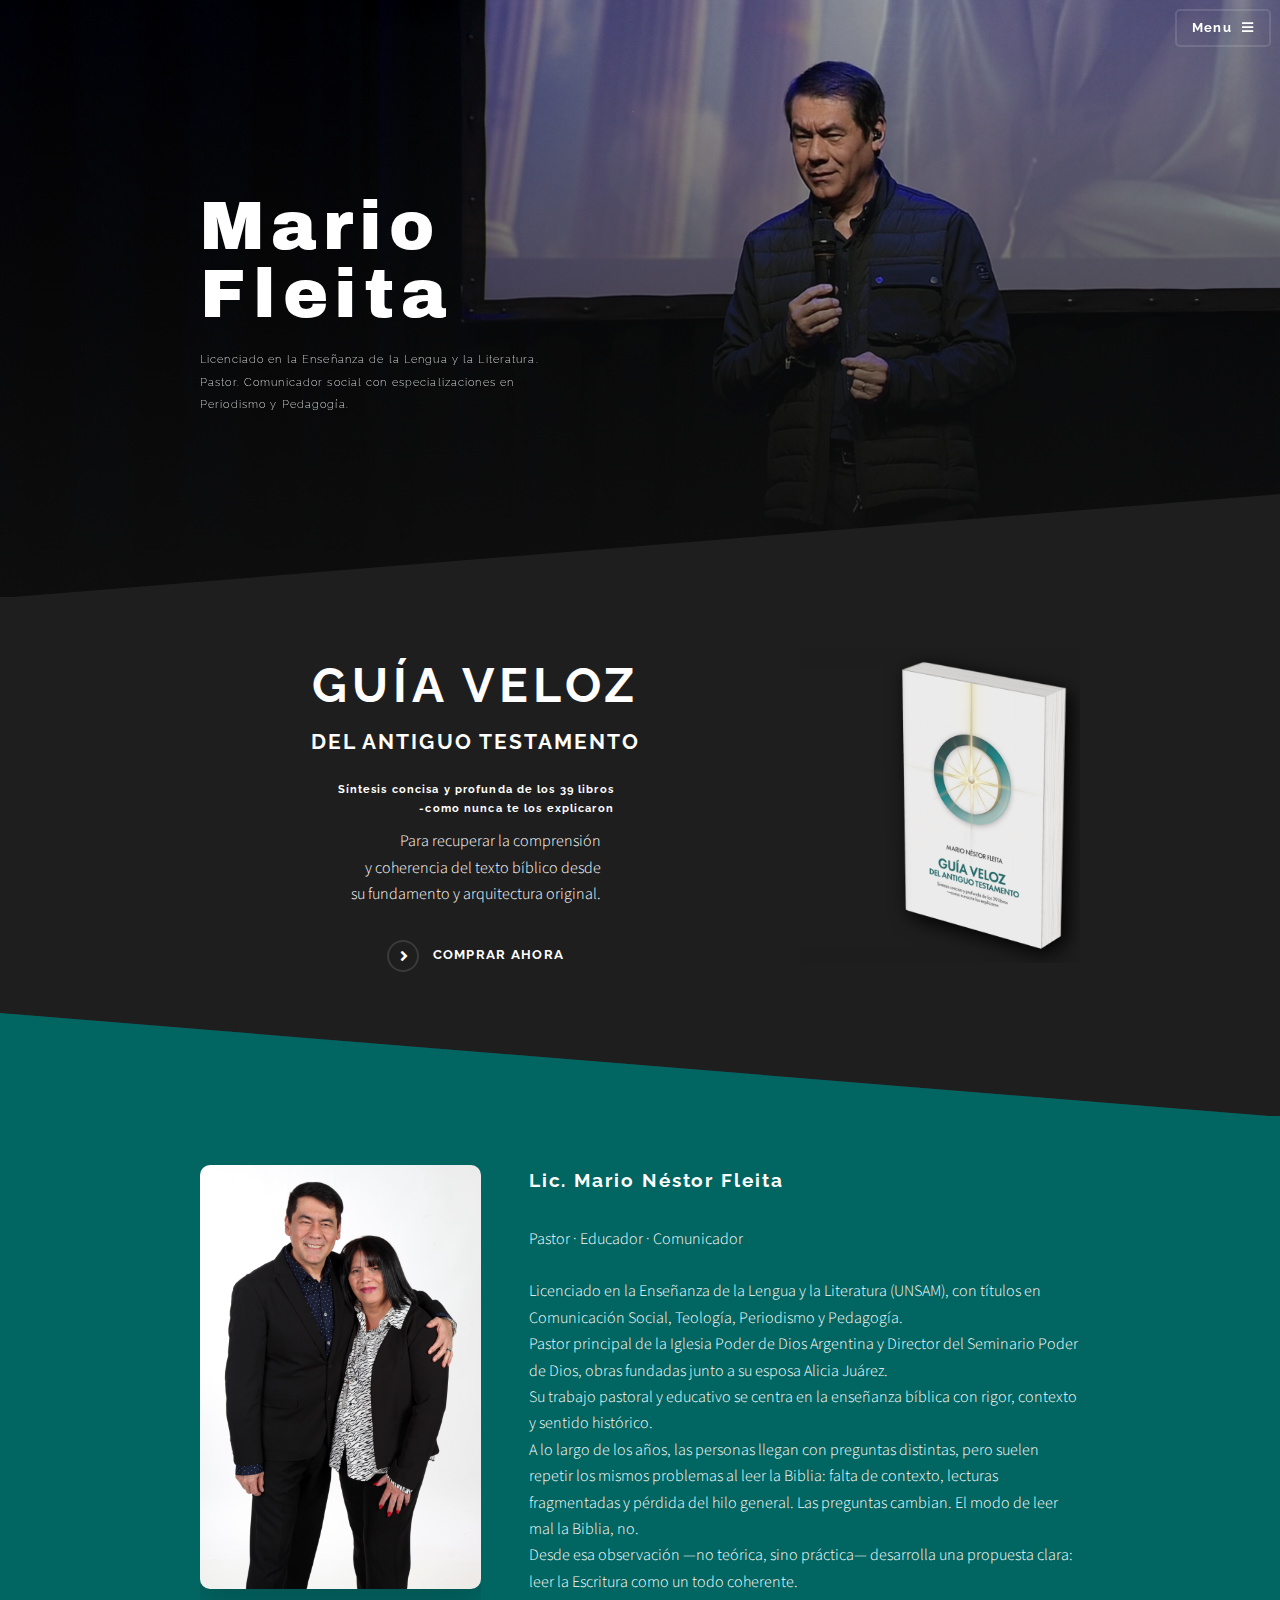
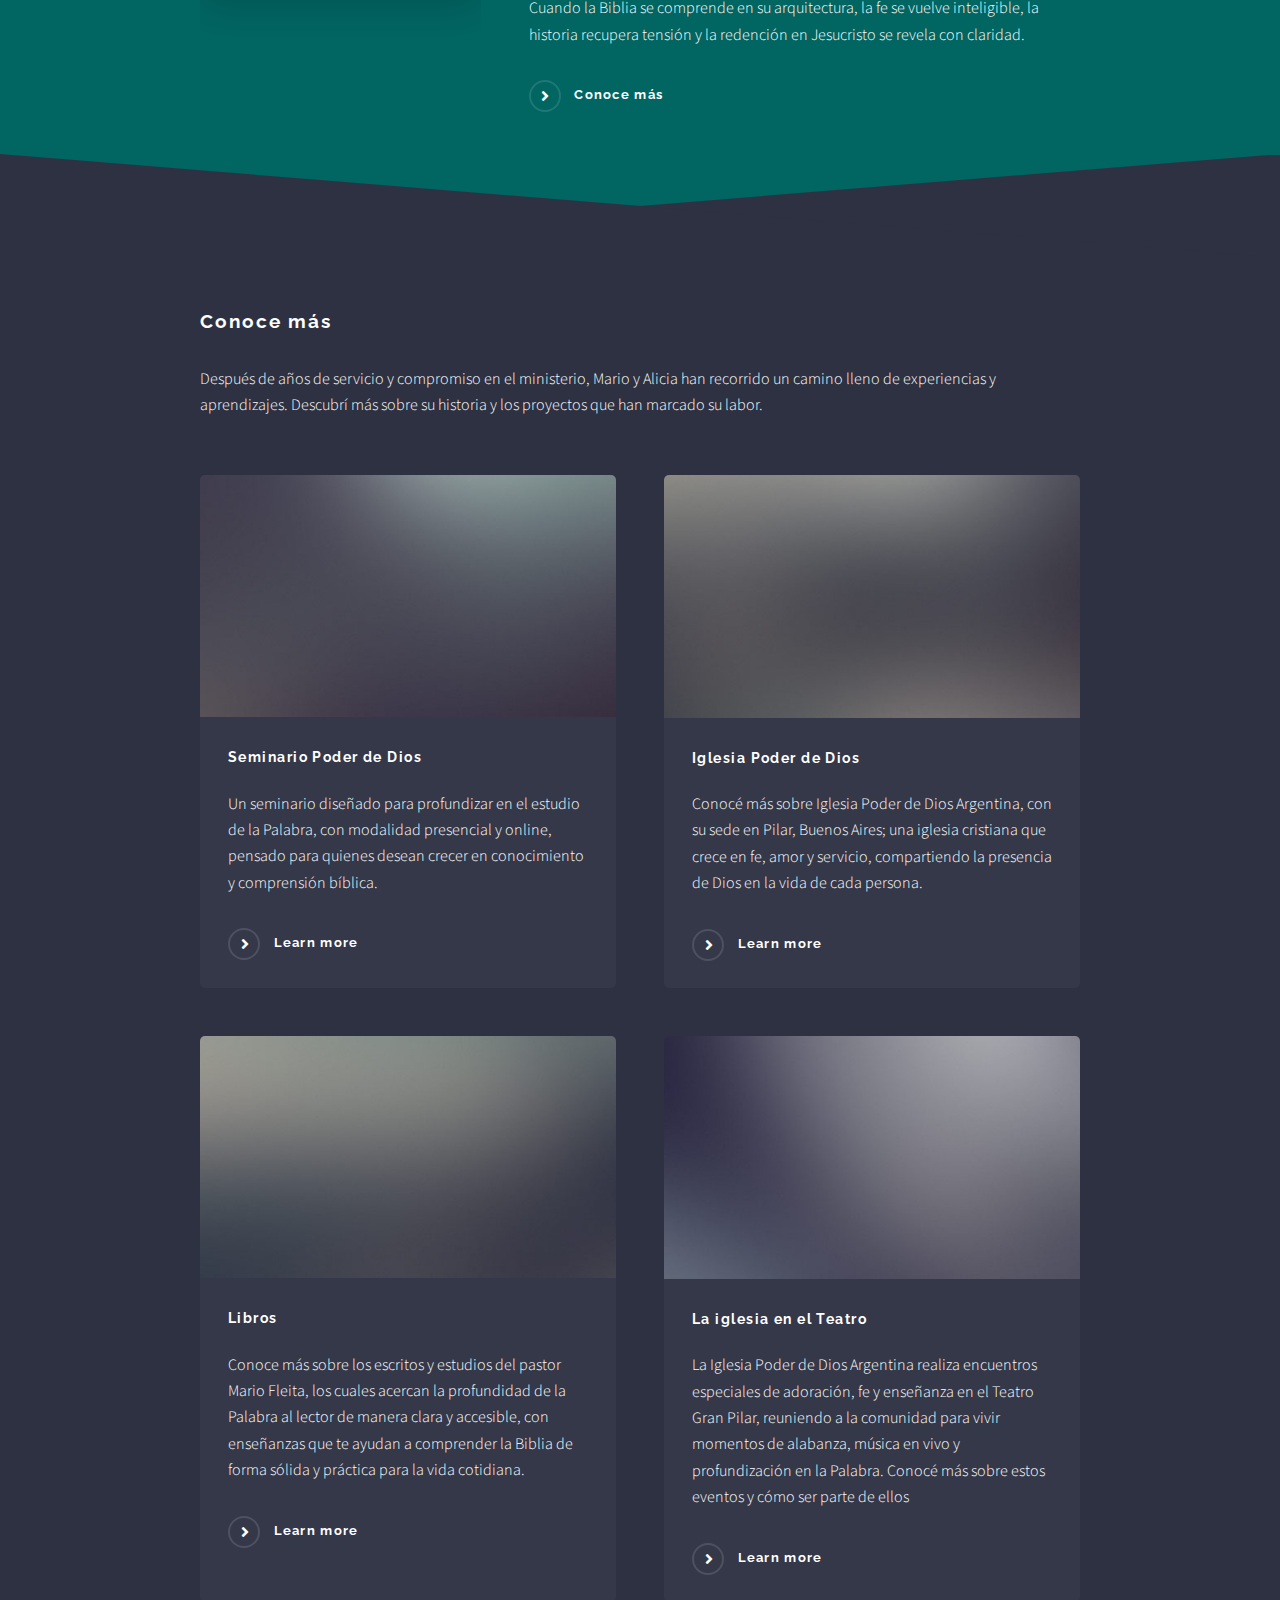
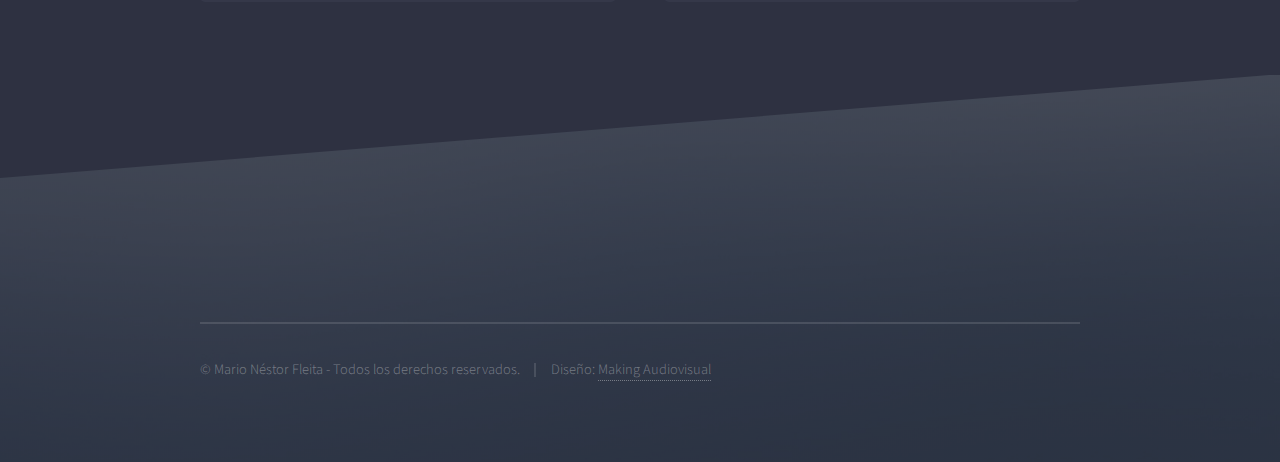
<file: index.html>
<!DOCTYPE HTML>
<!--
	Solid State by HTML5 UP
	html5up.net | @ajlkn
	Free for personal and commercial use under the CCA 3.0 license (html5up.net/license)
-->
<html>
	<head>
		<title>Mario Néstor Fleita - Home</title>
		<meta charset="utf-8" />
		<meta name="viewport" content="width=device-width, initial-scale=1, user-scalable=no" />
		<link rel="stylesheet" href="assets/css/main.css" />
		<link rel="preconnect" href="https://fonts.googleapis.com">
		<link rel="preconnect" href="https://fonts.gstatic.com" crossorigin>
		<link href="https://fonts.googleapis.com/css2?family=Archivo+Black&display=swap" rel="stylesheet">
		<noscript><link rel="stylesheet" href="assets/css/noscript.css" /></noscript>
	</head>
	<body class="is-preload">

		<!-- Page Wrapper -->
			<div id="page-wrapper">

				<!-- Header -->
					<header id="header" class="alt">
						<h1><a href="index.html">Mario Fleita</a></h1>
						<nav>
							<a href="#menu">Menu</a>
						</nav>
					</header>

				<!-- Menu -->
					<nav id="menu">
						<div class="inner">
							<h2>Menu</h2>
							<ul class="links">
								<li><a href="#">Home</a></li>
								<li><a href="about">Acerca de Mi</a></li>
								<li><a href="https://www.poderdedios.com.ar/">Iglesia</a></li>
								<li><a href="https://www.poderdedios.com.ar/seminario">Seminario</a></li>
								<li><a href="libros">Libros</a></li>
								<li><a href="contacto">Contacto</a></li>
							</ul>
							<a href="#" class="close">Close</a>
						</div>
					</nav>

				<!-- Banner -->
					<section id="banner">
						<div class="inner">
							<h2 class="titulo">Mario <br/> Fleita</h2>
							<p class="">Licenciado en la Enseñanza de la Lengua y la Literatura. <br/>
								Pastor. Comunicador social con especializaciones en <br/>
								Periodismo y Pedagogía.</p>
						</div>
					</section>

				<!-- Wrapper -->
					<section id="wrapper">

						<!-- One -->
							<section id="one" class="wrapper spotlight style1">
								<div class="inner">
									<a href="libros/guia-veloz-del-at.html" class="image"><img src="images/book.png" alt="" /></a>
									<div class="content">
										<h2 class="guide">GUÍA VELOZ</h2>
										<h3 class="guide-1">DEL ANTIGUO TESTAMENTO</h3>
										<h4>Síntesis concisa y profunda de los 39 libros <br/> -como nunca te los explicaron</h4>
										<p>Para recuperar la comprensión<br/>  y coherencia del texto bíblico desde<br/>  su fundamento y arquitectura original.</p>
										<a href="https://api.whatsapp.com/send?phone=5491135211965&text=Hola!%20Estoy%20interesado%20en%20comprar%20un%20libro" class="special">COMPRAR AHORA</a>
									</div>
								</div>
							</section>

						<!-- Two -->
							<section id="two" class="wrapper alt spotlight style2">
								<div class="inner">
									<a href="about.html" class="image"><img src="images/marioyalicia.JPG" alt="" /></a>
									<div class="content">
										<h2 class="major">Lic. Mario Néstor Fleita</h2>	
										<p>Pastor · Educador · Comunicador <br/><br/>
											Licenciado en la Enseñanza de la Lengua y la Literatura (UNSAM), con títulos en Comunicación Social, Teología, Periodismo y Pedagogía.<br/>

											Pastor principal de la Iglesia Poder de Dios Argentina y Director del Seminario Poder de Dios, obras fundadas junto a su esposa Alicia Juárez.<br/>

											Su trabajo pastoral y educativo se centra en la enseñanza bíblica con rigor, contexto y sentido histórico.<br/>
											A lo largo de los años, las personas llegan con preguntas distintas, pero suelen repetir los mismos problemas al leer la Biblia: falta de contexto, lecturas fragmentadas y pérdida del hilo general. Las preguntas cambian.
											El modo de leer mal la Biblia, no.<br/>

											Desde esa observación —no teórica, sino práctica— desarrolla una propuesta clara: leer la Escritura como un todo coherente.<br/>
											Cuando la Biblia se comprende en su arquitectura, la fe se vuelve inteligible, la historia recupera tensión y la redención en Jesucristo se revela con claridad.</p>
										<a href="#" class="special">Conoce más</a>
									</div>
								</div>
							</section>

						<!-- Three 
							<section id="three" class="wrapper spotlight style3">
								<div class="inner">
									<a href="#" class="image"><img src="images/marioyalicia.JPG" alt="" /></a>
									<div class="content">
										<h2 class="major">Nullam dignissim</h2>
										<p>Lorem ipsum dolor sit amet, etiam lorem adipiscing elit. Cras turpis ante, nullam sit amet turpis non, sollicitudin posuere urna. Mauris id tellus arcu. Nunc vehicula id nulla dignissim dapibus. Nullam ultrices, neque et faucibus viverra, ex nulla cursus.</p>
										<a href="#" class="special">Learn more</a>
									</div>
								</div>
							</section>-->

						<!-- Four -->
							<section id="four" class="wrapper alt style1">
								<div class="inner">
									<h2 class="major">Conoce más</h2>
									<p>Después de años de servicio y compromiso en el ministerio, Mario y Alicia han recorrido un camino lleno de experiencias y aprendizajes. Descubrí más sobre su historia y los proyectos que han marcado su labor.</p>
									<section class="features">
										<article>
											<a href="https://www.poderdedios.com.ar/seminario" class="image"><img src="images/pic04.jpg" alt="" /></a>
											<h3 class="major">Seminario Poder de Dios</h3>
											<p>Un seminario diseñado para profundizar en el estudio de la Palabra, con modalidad presencial y online, pensado para quienes desean crecer en conocimiento y comprensión bíblica.</p>
											<a href="https://www.poderdedios.com.ar/seminario" class="special">Learn more</a>
										</article>
										<article>
											<a href="https://www.poderdedios.com.ar" class="image"><img src="images/pic05.jpg" alt="" /></a>
											<h3 class="major">Iglesia Poder de Dios</h3>
											<p>Conocé más sobre Iglesia Poder de Dios Argentina, con su sede en Pilar, Buenos Aires; una iglesia cristiana que crece en fe, amor y servicio, compartiendo la presencia de Dios en la vida de cada persona.</p>
											<a href="https://www.poderdedios.com.ar" class="special">Learn more</a>
										</article>
										<article>
											<a href="libros/index.html" class="image"><img src="images/pic06.jpg" alt="" /></a>
											<h3 class="major">Libros</h3>
											<p>Conoce más sobre los escritos y estudios del pastor Mario Fleita, los cuales acercan la profundidad de la Palabra al lector de manera clara y accesible, con enseñanzas que te ayudan a comprender la Biblia de forma sólida y práctica para la vida cotidiana.</p>
											<a href="libros/index.html" class="special">Learn more</a>
										</article>
										<article>
											<a href="www.instagram.com/ipoderdedios" class="image"><img src="images/pic07.jpg" alt="" /></a>
											<h3 class="major">La iglesia en el Teatro</h3>
											<p>La Iglesia Poder de Dios Argentina realiza encuentros especiales de adoración, fe y enseñanza en el Teatro Gran Pilar, reuniendo a la comunidad para vivir momentos de alabanza, música en vivo y profundización en la Palabra. Conocé más sobre estos eventos y cómo ser parte de ellos</p>
											<a href="www.instagram.com/ipoderdedios" class="special">Learn more</a>
										</article>
									</section>
								</div>
							</section>

					</section>

				<!-- Footer -->
					<section id="footer">
						<div class="inner">
							<ul class="copyright">
								<li>&copy; Mario Néstor Fleita - Todos los derechos reservados.</li><li>Diseño: <a href="http://www.instagram.com/making.audiovisual">Making Audiovisual</a></li>
							</ul>
						</div>
					</section>

			</div>

		<!-- Scripts -->
			<script src="assets/js/jquery.min.js"></script>
			<script src="assets/js/jquery.scrollex.min.js"></script>
			<script src="assets/js/browser.min.js"></script>
			<script src="assets/js/breakpoints.min.js"></script>
			<script src="assets/js/util.js"></script>
			<script src="assets/js/main.js"></script>

	</body>
</html>
</file>
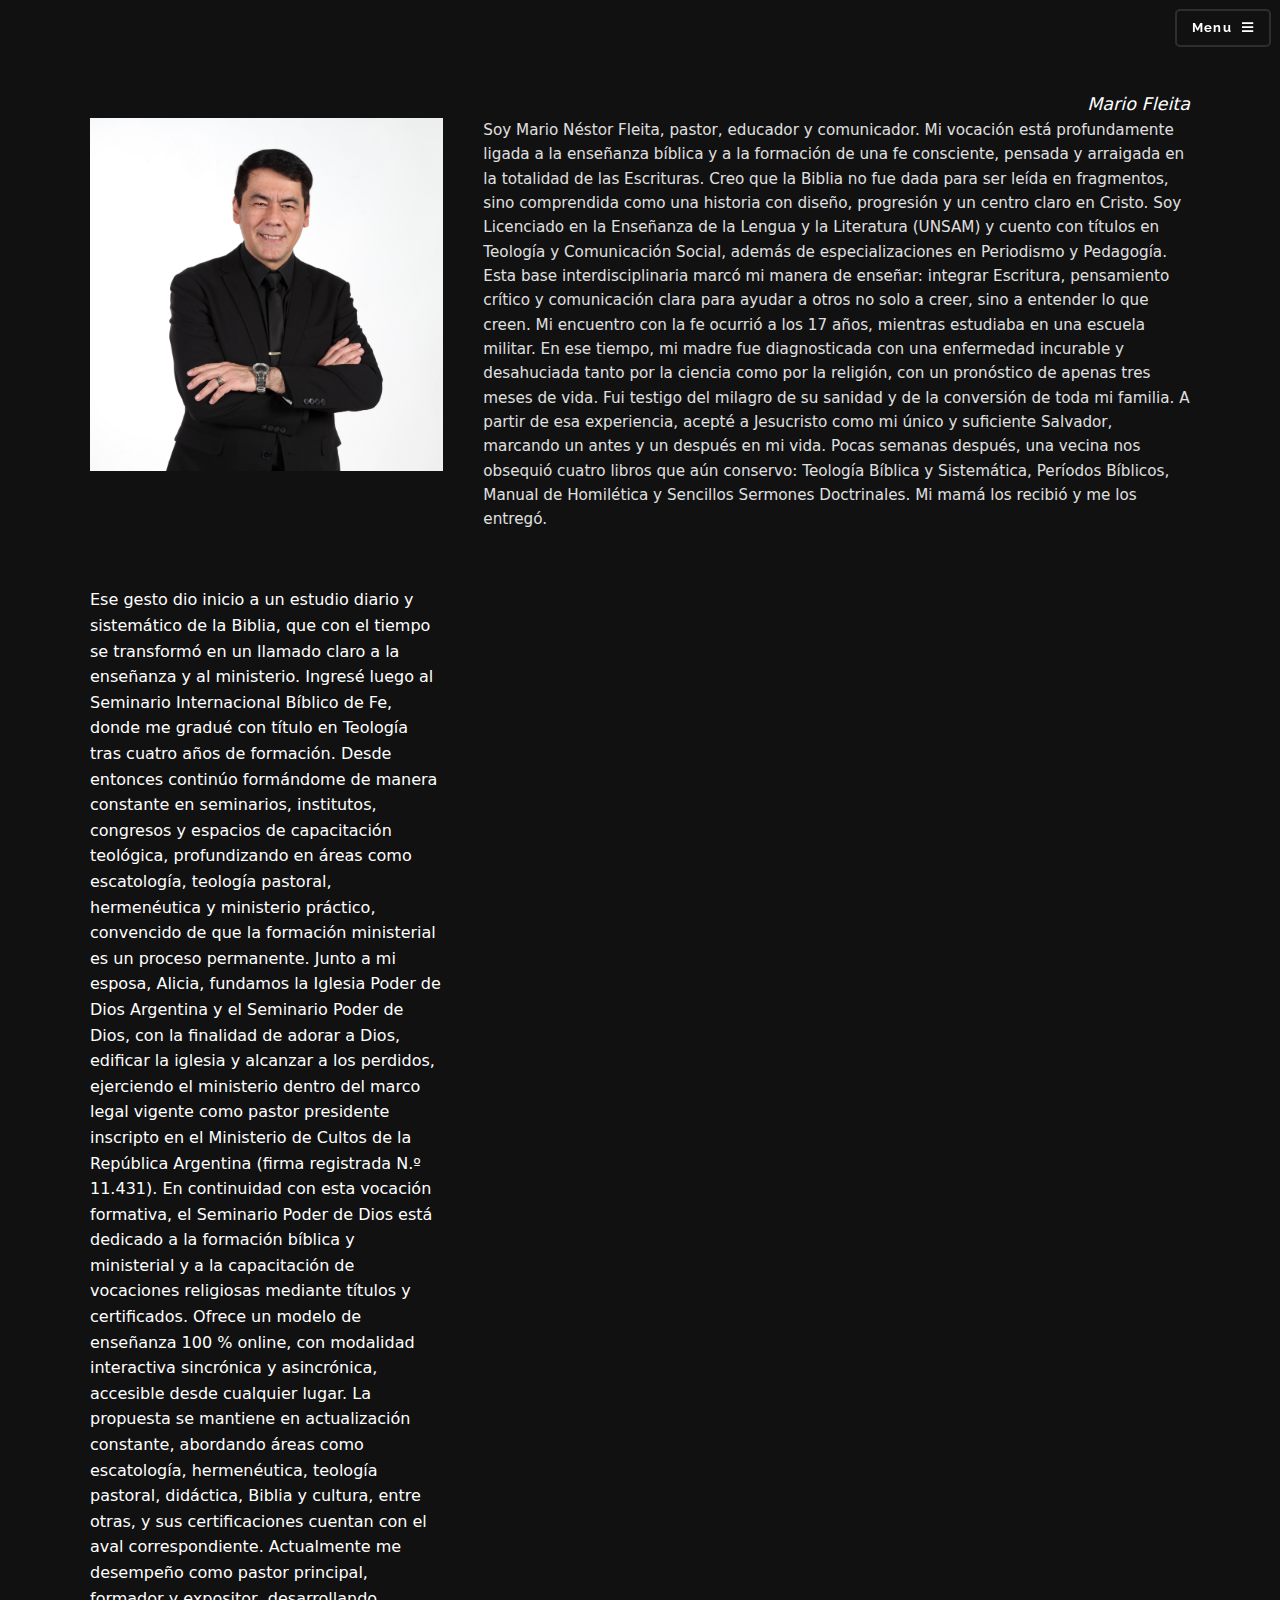
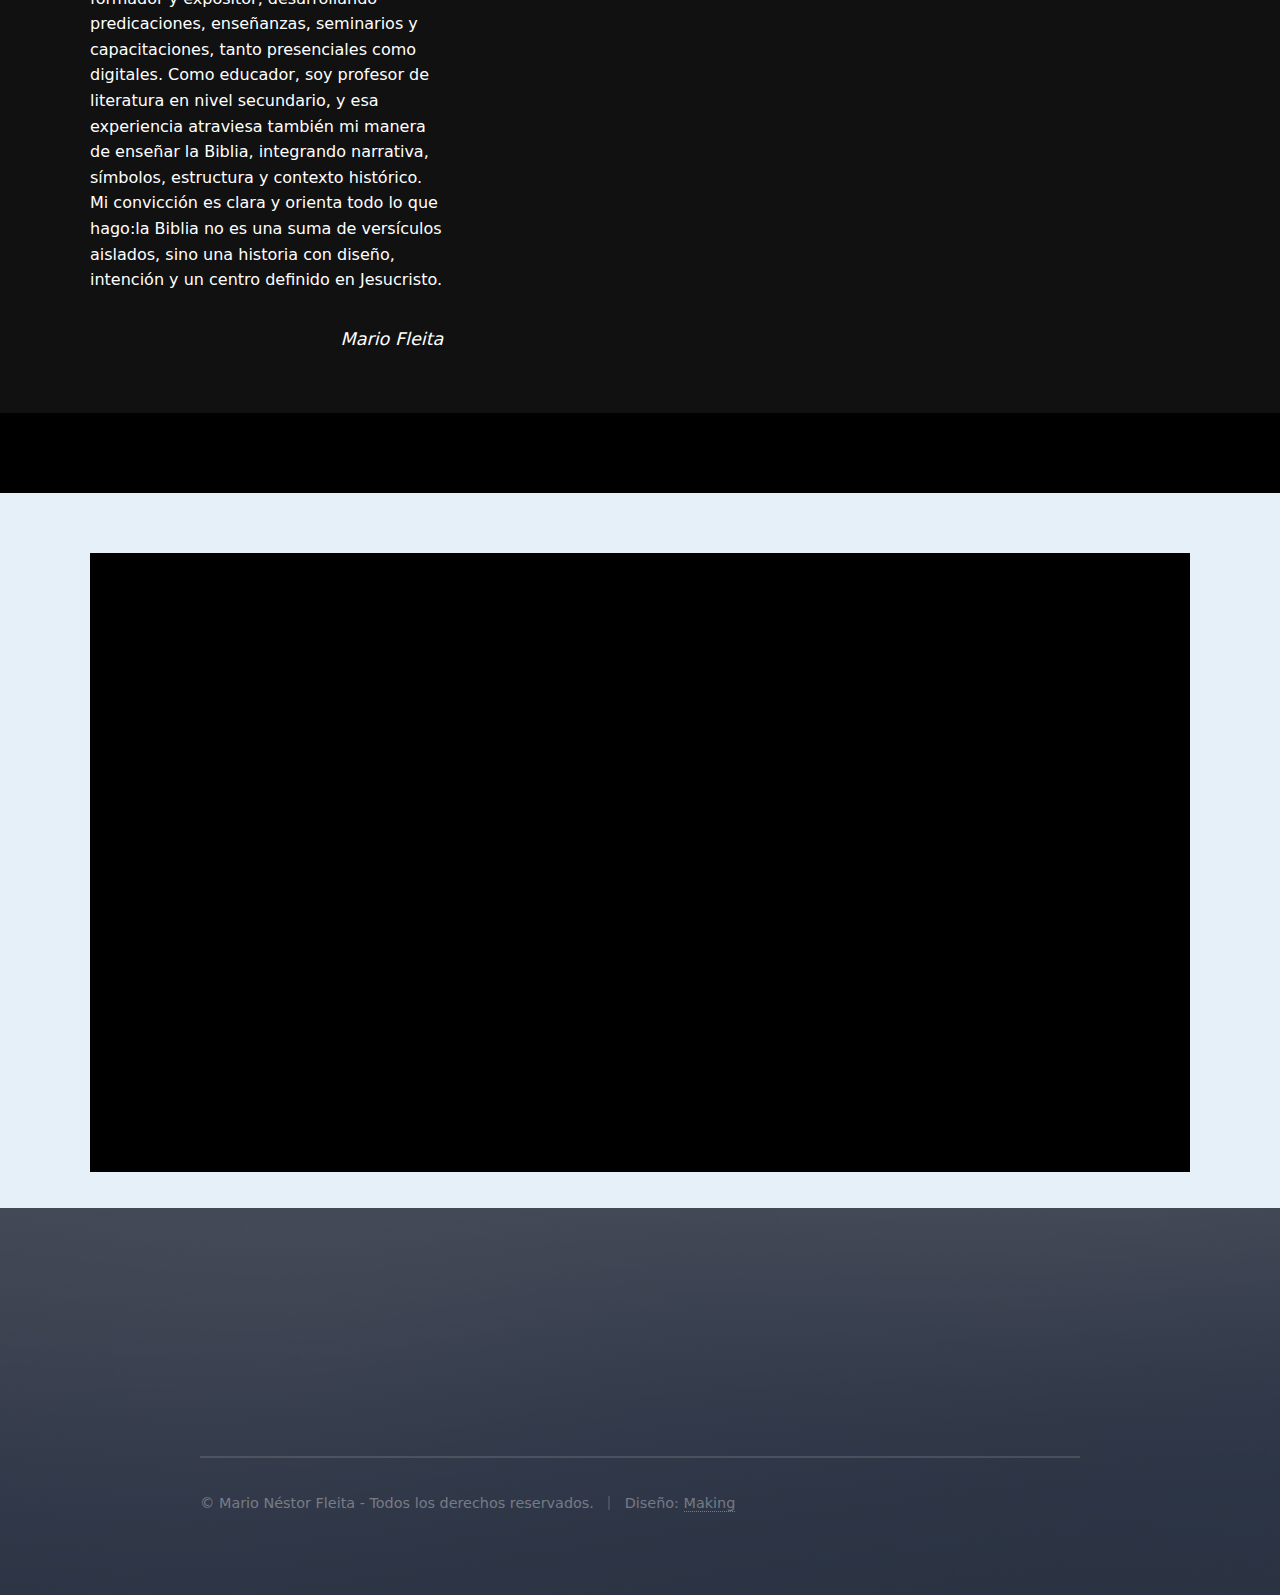
<file: about/index.html>
<!DOCTYPE HTML>
<!--
	Solid State by HTML5 UP
	html5up.net | @ajlkn
	Free for personal and commercial use under the CCA 3.0 license (html5up.net/license)
-->
<html>
	<head>
		<title>Mario Néstor Fleita - Home</title>
		<meta charset="utf-8" />
		<meta name="viewport" content="width=device-width, initial-scale=1, user-scalable=no" />
		<link rel="stylesheet" href="../assets/css/main.css" />
		<link rel="stylesheet" href="../assets/css/about.css" />
		<link rel="preconnect" href="https://fonts.googleapis.com">
		<link rel="preconnect" href="https://fonts.gstatic.com" crossorigin>
		<link href="https://fonts.googleapis.com/css2?family=Archivo+Black&display=swap" rel="stylesheet">
		<noscript><link rel="stylesheet" href="../assets/css/noscript.css" /></noscript>
	</head>
	<body class="is-preload">

		<!-- Page Wrapper -->
			<div id="page-wrapper">

				<!-- Header -->
					<header id="header" class="alt">
						<h1><a href="index.html">Mario Fleita</a></h1>
						<nav>
							<a href="#menu">Menu</a>
						</nav>
					</header>

				<!-- Menu -->
					<nav id="menu">
						<div class="inner">
							<h2>Menu</h2>
							<ul class="links">
								<li><a href="../">Home</a></li>
								<li><a href="../about/">Acerca de Mi</a></li>
								<li><a href="https://www.poderdedios.com.ar/">Iglesia</a></li>
								<li><a href="https://www.poderdedios.com.ar/seminario">Seminario</a></li>
								<li><a href="../libros/">Libros</a></li>
								<li><a href="../contacto/">Contacto</a></li>
							</ul>
							<a href="#" class="close">Close</a>
						</div>
					</nav>

				
 <section class="hero">
    <div class="hero-container">
<div class="signature">Mario Fleita</div>
      <div class="hero-content">
        <!-- COLUMNA IMAGEN -->
		 
        <div class="hero-image">
			
          <img src="../images/Mario Fleita.JPG" alt="Foto de Mario Fleita">
        </div>

        <!-- COLUMNA TEXTO -->
        <div class="hero-text">
			<p>Soy Mario Néstor Fleita, pastor, educador y comunicador. Mi vocación está profundamente ligada a la enseñanza bíblica y a la formación de una fe consciente, pensada y arraigada en la totalidad de las Escrituras. Creo que la Biblia no fue dada para ser leída en fragmentos, sino comprendida como una historia con diseño, progresión y un centro claro en Cristo. Soy Licenciado en la Enseñanza de la Lengua y la Literatura (UNSAM) y cuento con títulos en Teología y Comunicación Social, además de especializaciones en Periodismo y Pedagogía. Esta base interdisciplinaria marcó mi manera de enseñar: integrar Escritura, pensamiento crítico y comunicación clara para ayudar a otros no solo a creer, sino a entender lo que creen. Mi encuentro con la fe ocurrió a los 17 años, mientras estudiaba en una escuela militar. En ese tiempo, mi madre fue diagnosticada con una enfermedad incurable y desahuciada tanto por la ciencia como por la religión, con un pronóstico de apenas tres meses de vida. Fui testigo del milagro de su sanidad y de la conversión de toda mi familia. A partir de esa experiencia, acepté a Jesucristo como mi único y suficiente Salvador, marcando un antes y un después en mi vida. Pocas semanas después, una vecina nos obsequió cuatro libros que aún conservo: Teología Bíblica y Sistemática, Períodos Bíblicos, Manual de Homilética y Sencillos Sermones Doctrinales. Mi mamá los recibió y me los entregó.</p>
        </div>
			<div class="hero-text-2">
				<p> Ese gesto dio inicio a un estudio diario y sistemático de la Biblia, que con el tiempo se transformó en un llamado claro a la enseñanza y al ministerio. Ingresé luego al Seminario Internacional Bíblico de Fe, donde me gradué con título en Teología tras cuatro años de formación. Desde entonces continúo formándome de manera constante en seminarios, institutos, congresos y espacios de capacitación teológica, profundizando en áreas como escatología, teología pastoral, hermenéutica y ministerio práctico, convencido de que la formación ministerial es un proceso permanente. Junto a mi esposa, Alicia, fundamos la Iglesia Poder de Dios Argentina y el Seminario Poder de Dios, con la finalidad de adorar a Dios, edificar la iglesia y alcanzar a los perdidos, ejerciendo el ministerio dentro del marco legal vigente como pastor presidente inscripto en el Ministerio de Cultos de la República Argentina (firma registrada N.º 11.431). En continuidad con esta vocación formativa, el Seminario Poder de Dios está dedicado a la formación bíblica y ministerial y a la capacitación de vocaciones religiosas mediante títulos y certificados. Ofrece un modelo de enseñanza 100 % online, con modalidad interactiva sincrónica y asincrónica, accesible desde cualquier lugar. La propuesta se mantiene en actualización constante, abordando áreas como escatología, hermenéutica, teología pastoral, didáctica, Biblia y cultura, entre otras, y sus certificaciones cuentan con el aval correspondiente. Actualmente me desempeño como pastor principal, formador y expositor, desarrollando predicaciones, enseñanzas, seminarios y capacitaciones, tanto presenciales como digitales. Como educador, soy profesor de literatura en nivel secundario, y esa experiencia atraviesa también mi manera de enseñar la Biblia, integrando narrativa, símbolos, estructura y contexto histórico. Mi convicción es clara y orienta todo lo que hago:la Biblia no es una suma de versículos aislados, sino una historia con diseño, intención y un centro definido en Jesucristo.</p>
				<div class="signature">
					Mario Fleita
				</div>
			</div>
		</div>

    </div>
  </section>

  <!-- VIDEO -->
  <section class="video-section">
    <div class="video-container">
      <div class="video-wrapper">
        <iframe
          src="https://www.youtube.com/watch?v=fZK2jXgjMd0&t=86s"
          title="Video"
          frameborder="0"
          allow="accelerometer; autoplay; clipboard-write; encrypted-media; gyroscope; picture-in-picture"
          allowfullscreen>
        </iframe>
      </div>
    </div>
  </section>
  				<!-- Footer -->
					<section id="footer">
						<div class="inner">
							<ul class="copyright">
								<li>&copy; Mario Néstor Fleita - Todos los derechos reservados.</li><li>Diseño: <a href="https://www.instagram.com/making.creative" target="_blank" rel="noopener noreferrer">Making</a></li>
							</ul>
						</div>
					</section>
			</div>

		<!-- Scripts -->
			<script src="../assets/js/jquery.min.js"></script>
			<script src="../assets/js/jquery.scrollex.min.js"></script>
			<script src="../assets/js/browser.min.js"></script>
			<script src="../assets/js/breakpoints.min.js"></script>
			<script src="../assets/js/util.js"></script>
			<script src="../assets/js/main.js"></script>

	</body>
</html>
</file>
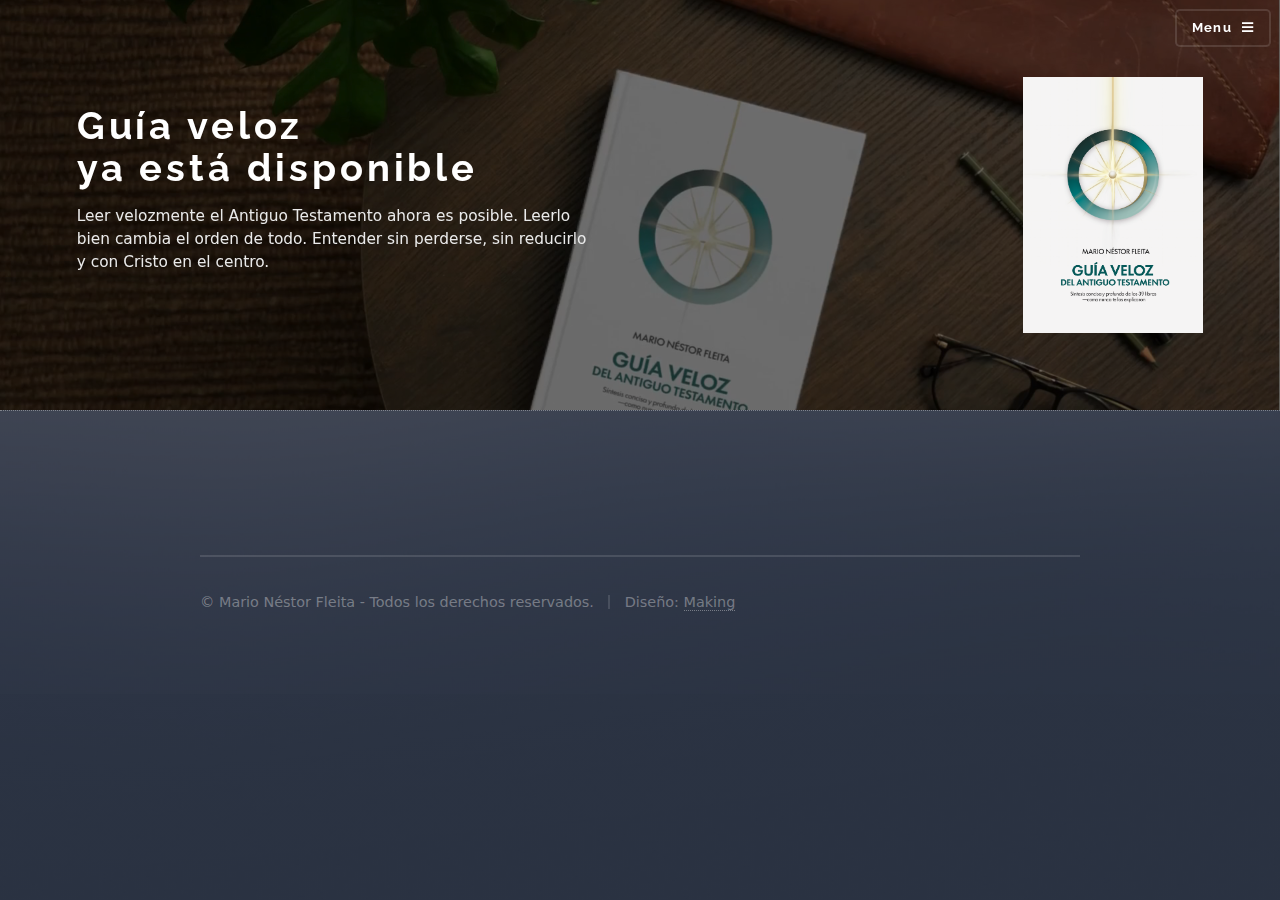
<file: libros/index.html>
<!DOCTYPE HTML>
<!--
	Solid State by HTML5 UP
	html5up.net | @ajlkn
	Free for personal and commercial use under the CCA 3.0 license (html5up.net/license)
-->
<html>
	<head>
		<title>Mario Néstor Fleita - Home</title>
		<meta charset="utf-8" />
		<meta name="viewport" content="width=device-width, initial-scale=1, user-scalable=no" />
		<link rel="stylesheet" href="../assets/css/main.css" />
		<link rel="stylesheet" href="../assets/css/libros.css" />
		<link rel="preconnect" href="https://fonts.googleapis.com">
		<link rel="preconnect" href="https://fonts.gstatic.com" crossorigin>
		<link href="https://fonts.googleapis.com/css2?family=Archivo+Black&display=swap" rel="stylesheet">
		<noscript><link rel="stylesheet" href="assets/css/noscript.css" /></noscript>
	</head>
	<body class="is-preload">

		<!-- Page Wrapper -->
			<div id="page-wrapper">

				<!-- Header -->
					<header id="header" class="alt">
						<h1><a href="index.html">Mario Fleita</a></h1>
						<nav>
							<a href="#menu">Menu</a>
						</nav>
					</header>

				<!-- Menu -->
					<nav id="menu">
						<div class="inner">
							<h2>Menu</h2>
							<ul class="links">
								<li><a href="../">Home</a></li>
								<li><a href="../about">Acerca de Mi</a></li>
								<li><a href="https://www.poderdedios.com.ar/">Iglesia</a></li>
								<li><a href="https://www.poderdedios.com.ar/seminario">Seminario</a></li>
								<li><a href="../libros">Libros</a></li>
								<li><a href="../contacto">Contacto</a></li>
							</ul>
							<a href="#" class="close">Close</a>
						</div>
					</nav>

<a href="../libros/guia-veloz-del-at" class="book-cta">

  <!-- VIDEO DE FONDO -->
  <video class="bg-video" autoplay muted loop playsinline>
    <source src="../video/GVAT.mp4" type="video/mp4">
  </video>

  <!-- OVERLAY OSCURO -->
  <div class="overlay"></div>

  <!-- CONTENIDO -->
  <div class="cta-content">
    <div class="cta-text">
      <h2>Guía veloz<br>ya está disponible</h2>
      <p>
        Leer velozmente el Antiguo Testamento ahora es posible.
        Leerlo bien cambia el orden de todo.
        Entender sin perderse, sin reducirlo y con Cristo en el centro.
      </p>
    </div>

    <div class="cta-image">
      <img src="../images/guia-veloz-del-antiguo-testamento.png" alt="Guía veloz del AT">
    </div>
  </div>

</a>
  				<!-- Footer -->
					<section id="footer">
						<div class="inner">
							<ul class="copyright">
								<li>&copy; Mario Néstor Fleita - Todos los derechos reservados.</li><li>Diseño: <a href="https://www.instagram.com/making.creative" target="_blank" rel="noopener noreferrer">Making</a></li>
							</ul>
						</div>
					</section>
			</div>

		<!-- Scripts -->
			<script src="../assets/js/jquery.min.js"></script>
			<script src="../assets/js/jquery.scrollex.min.js"></script>
			<script src="../assets/js/browser.min.js"></script>
			<script src="../assets/js/breakpoints.min.js"></script>
			<script src="../assets/js/util.js"></script>
			<script src="../assets/js/main.js"></script>

	</body>
</html>
</file>
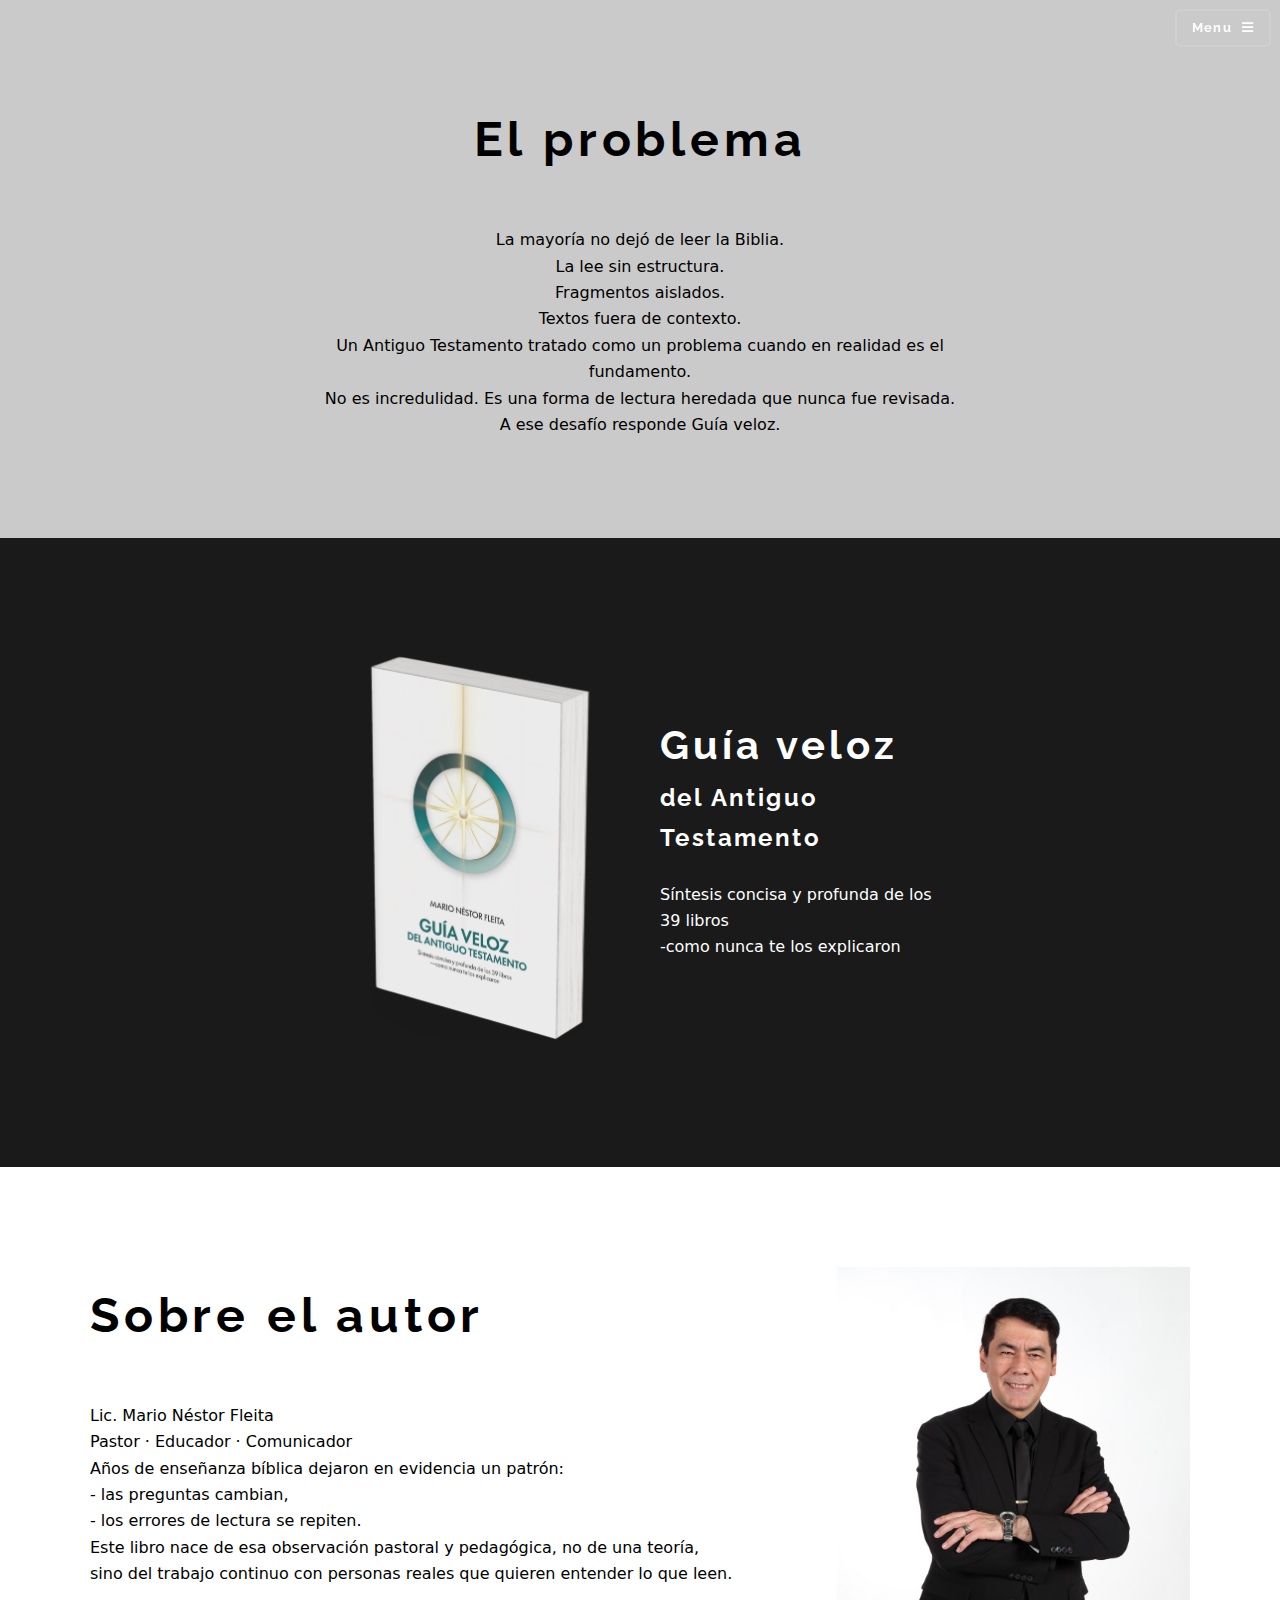
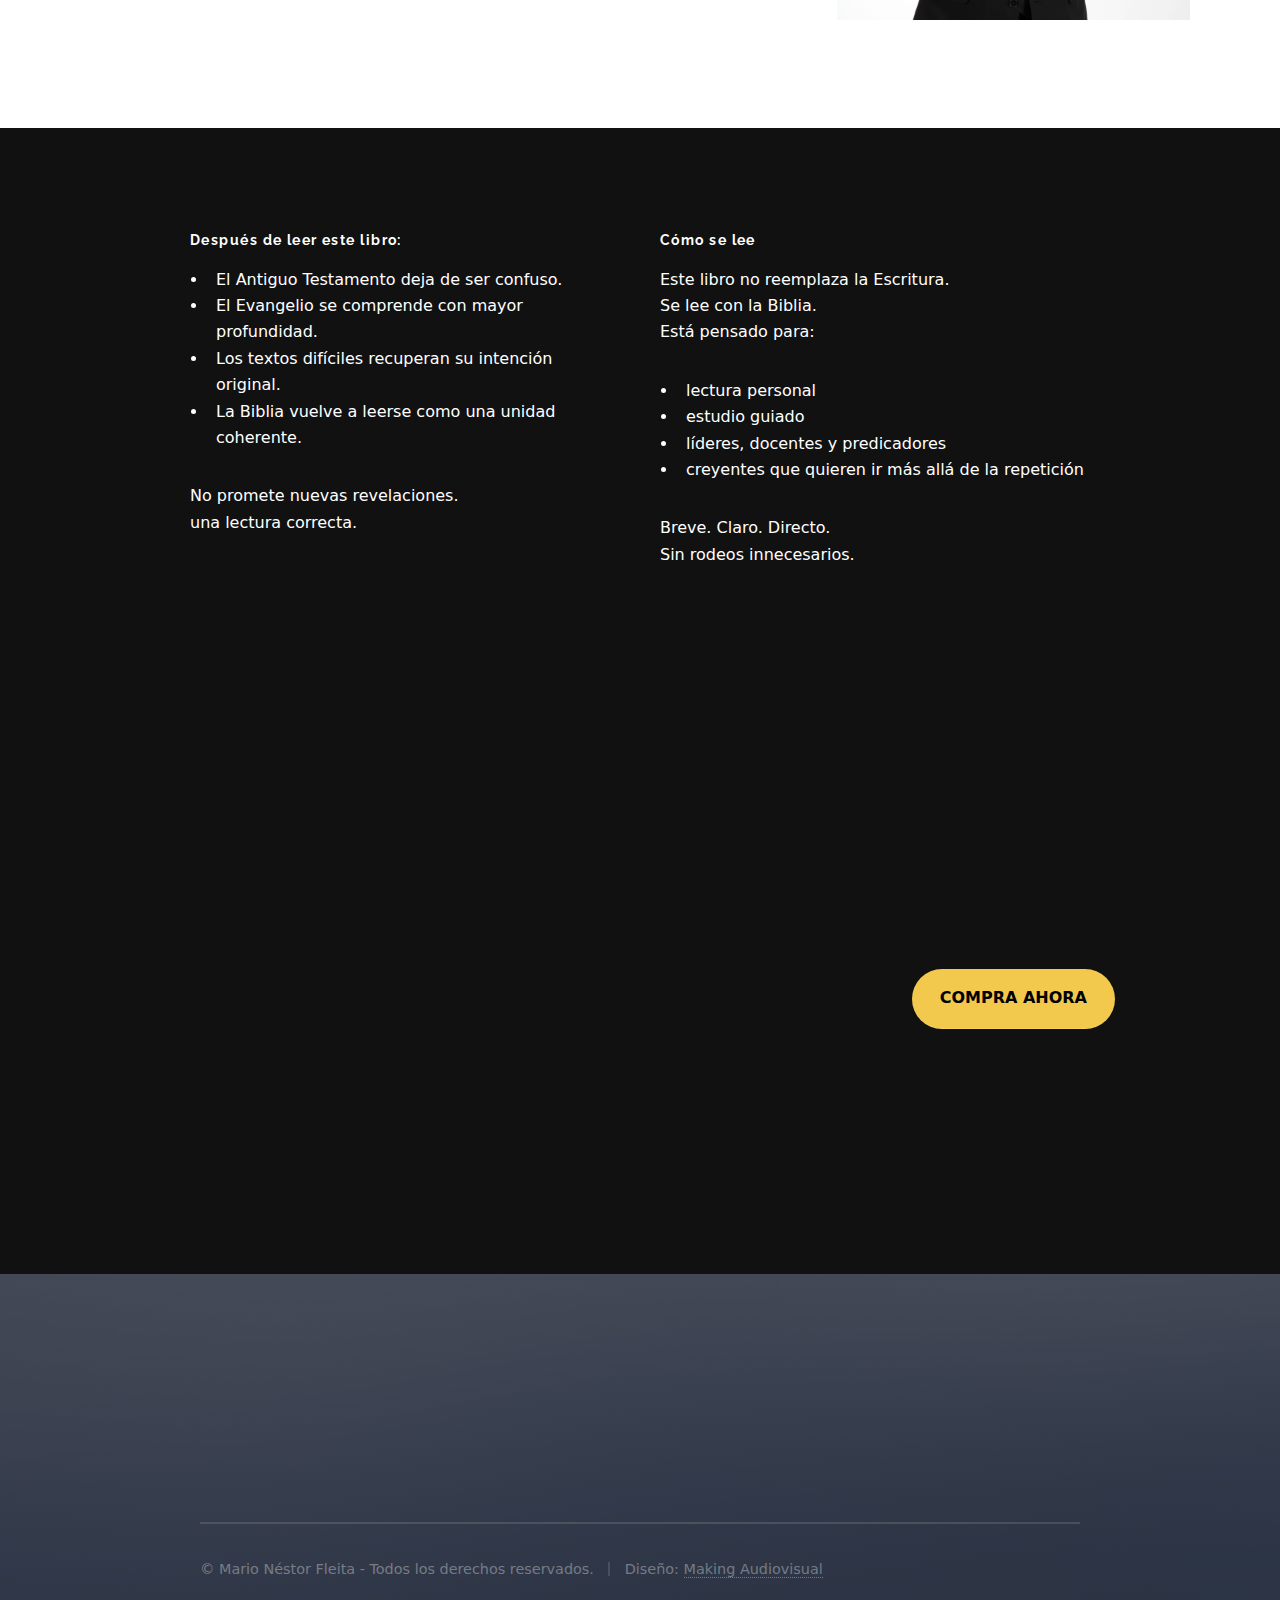
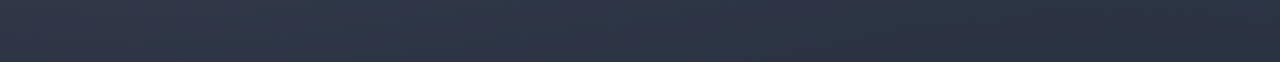
<file: libros/guia-veloz-del-at/index.html>
<!DOCTYPE HTML>
<!--
	Solid State by HTML5 UP
	html5up.net | @ajlkn
	Free for personal and commercial use under the CCA 3.0 license (html5up.net/license)
-->
<html>
	<head>
		<title>Mario Néstor Fleita - Home</title>
		<meta charset="utf-8" />
		<meta name="viewport" content="width=device-width, initial-scale=1, user-scalable=no" />
		<link rel="stylesheet" href="../../assets/css/main.css" />
		<link rel="stylesheet" href="../../assets/css/guia.css" />
		<link rel="preconnect" href="https://fonts.googleapis.com">
		<link rel="preconnect" href="https://fonts.gstatic.com" crossorigin>
		<link href="https://fonts.googleapis.com/css2?family=Archivo+Black&display=swap" rel="stylesheet">
		<noscript><link rel="stylesheet" href="../../assets/css/noscript.css" /></noscript>
	</head>
	<body class="is-preload">

		<!-- Page Wrapper -->
			<div id="page-wrapper">

				<!-- Header -->
					<header id="header" class="alt">
						<h1><a href="index.html">Mario Fleita</a></h1>
						<nav>
							<a href="#menu">Menu</a>
						</nav>
					</header>

				<!-- Menu -->
					<nav id="menu">
						<div class="inner">
							<h2>Menu</h2>
							<ul class="links">
								<li><a href="../../">Home</a></li>
								<li><a href="../../about">Acerca de Mi</a></li>
								<li><a href="https://www.poderdedios.com.ar/">Iglesia</a></li>
								<li><a href="https://www.poderdedios.com.ar/seminario">Seminario</a></li>
								<li><a href="../../libros/index">Libros</a></li>
								<li><a href="../../contacto">Contacto</a></li>
							</ul>
							<a href="#" class="close">Close</a>
						</div>
					</nav>
 <section class="contact-section">
  </div>

</section>
  <section class="section problem">
    <h2 class="title">El problema</h2>
    <p class="center-text">
      La mayoría no dejó de leer la Biblia. <br/>
La lee sin estructura.<br/>
Fragmentos aislados.<br/>
Textos fuera de contexto.<br/>
Un Antiguo Testamento tratado como un problema
cuando en realidad es el fundamento.<br/>
No es incredulidad. Es una forma de lectura heredada que nunca fue revisada.<br/> 
A ese desafío responde Guía veloz.
    </p>
  </section>

  <!-- 2. HERO LIBRO -->
  <section class="section book-hero">
    <div class="book-grid">
      <div class="book-image">
        <img src="../../images/book.png" alt="Libro">
      </div>

      <div class="book-text">
        <h2 class="guia-t">Guía veloz</h2>
		<h3 class="guia-st">del Antiguo Testamento </h3>
        <p>Síntesis concisa y profunda de los 39 libros <br/>
		-como nunca te los explicaron</p>
      </div>
    </div>
  </section>

  <!-- 3. SOBRE EL AUTOR -->
  <section class="section author">
    <div class="author-grid">
      <div class="author-text">
        <h3 class="ab-aut">Sobre el autor</h3>
        <p>Lic. Mario Néstor Fleita <br/>
Pastor · Educador · Comunicador<br/>
Años de enseñanza bíblica dejaron en evidencia un patrón:<br/>
- las preguntas cambian,<br/>
- los errores de lectura se repiten.<br/>
Este libro nace de esa observación pastoral y pedagógica, no de una teoría,<br/>
sino del trabajo continuo con personas reales
que quieren entender lo que leen.</p>
      </div>

      <div class="author-image">
        <img src="../../images/Mario Fleita.JPG" alt="Autor">
      </div>
    </div>
  </section>

  <!-- 4. QUE PRODUCE / COMO SE LEE -->
  <section class="section split">
    <div class="split-grid">
      <div>
        <h3>Después de leer este libro:</h3>
        <ul>
          <li>El Antiguo Testamento deja de ser confuso.</li>
          <li>El Evangelio se comprende con mayor profundidad.</li>
          <li>Los textos difíciles recuperan su intención original.</li>
		  <li>La Biblia vuelve a leerse como una unidad coherente.</li>

        </ul>
		<p>No promete nuevas revelaciones. <br/> una lectura correcta.</p>
      </div>

      <div>
        <h3>Cómo se lee</h3>
		<p>Este libro no reemplaza la  Escritura. <br/>Se lee con la Biblia.<br/>Está pensado para:</p>
        <ul>
          <li>lectura personal</li>
          <li>estudio guiado</li>
          <li>líderes, docentes y predicadores</li>
		  <li>creyentes que quieren ir más allá de la repetición</li>
        </ul>
		<p>Breve. Claro. Directo. <br/> Sin rodeos innecesarios.</p>
      </div>
    </div>
  </section>

  <!-- 5. VIDEO + CTA -->
  <section class="section video-cta">
    <div class="video-grid">

      <div class="video-wrapper">
        <iframe
          src="https://www.youtube.com/watch?v=fZK2jXgjMd0&t=86s"
          title="Video"
          frameborder="0"
          allowfullscreen>
        </iframe>
      </div>

      <div class="cta-box">
        <a href="https://api.whatsapp.com/send?phone=5491135211965&text=Hola!%20Estoy%20interesado%20en%20comprar%20un%20libro" class="cta-button">COMPRA AHORA</a>
      </div>

    </div>
  </section>
  				<!-- Footer -->
					<section id="footer">
						<div class="inner">
							<ul class="copyright">
								<li>&copy; Mario Néstor Fleita - Todos los derechos reservados.</li><li>Diseño: <a href="http://www.instagram.com/making.audiovisual">Making Audiovisual</a></li>
							</ul>
						</div>
					</section>
			</div>

		<!-- Scripts -->
			<script src="../../assets/js/jquery.min.js"></script>
			<script src="../../assets/js/jquery.scrollex.min.js"></script>
			<script src="../../assets/js/browser.min.js"></script>
			<script src="../../assets/js/breakpoints.min.js"></script>
			<script src="../../assets/js/util.js"></script>
			<script src="../../assets/js/main.js"></script>

	</body>
</html>
</file>
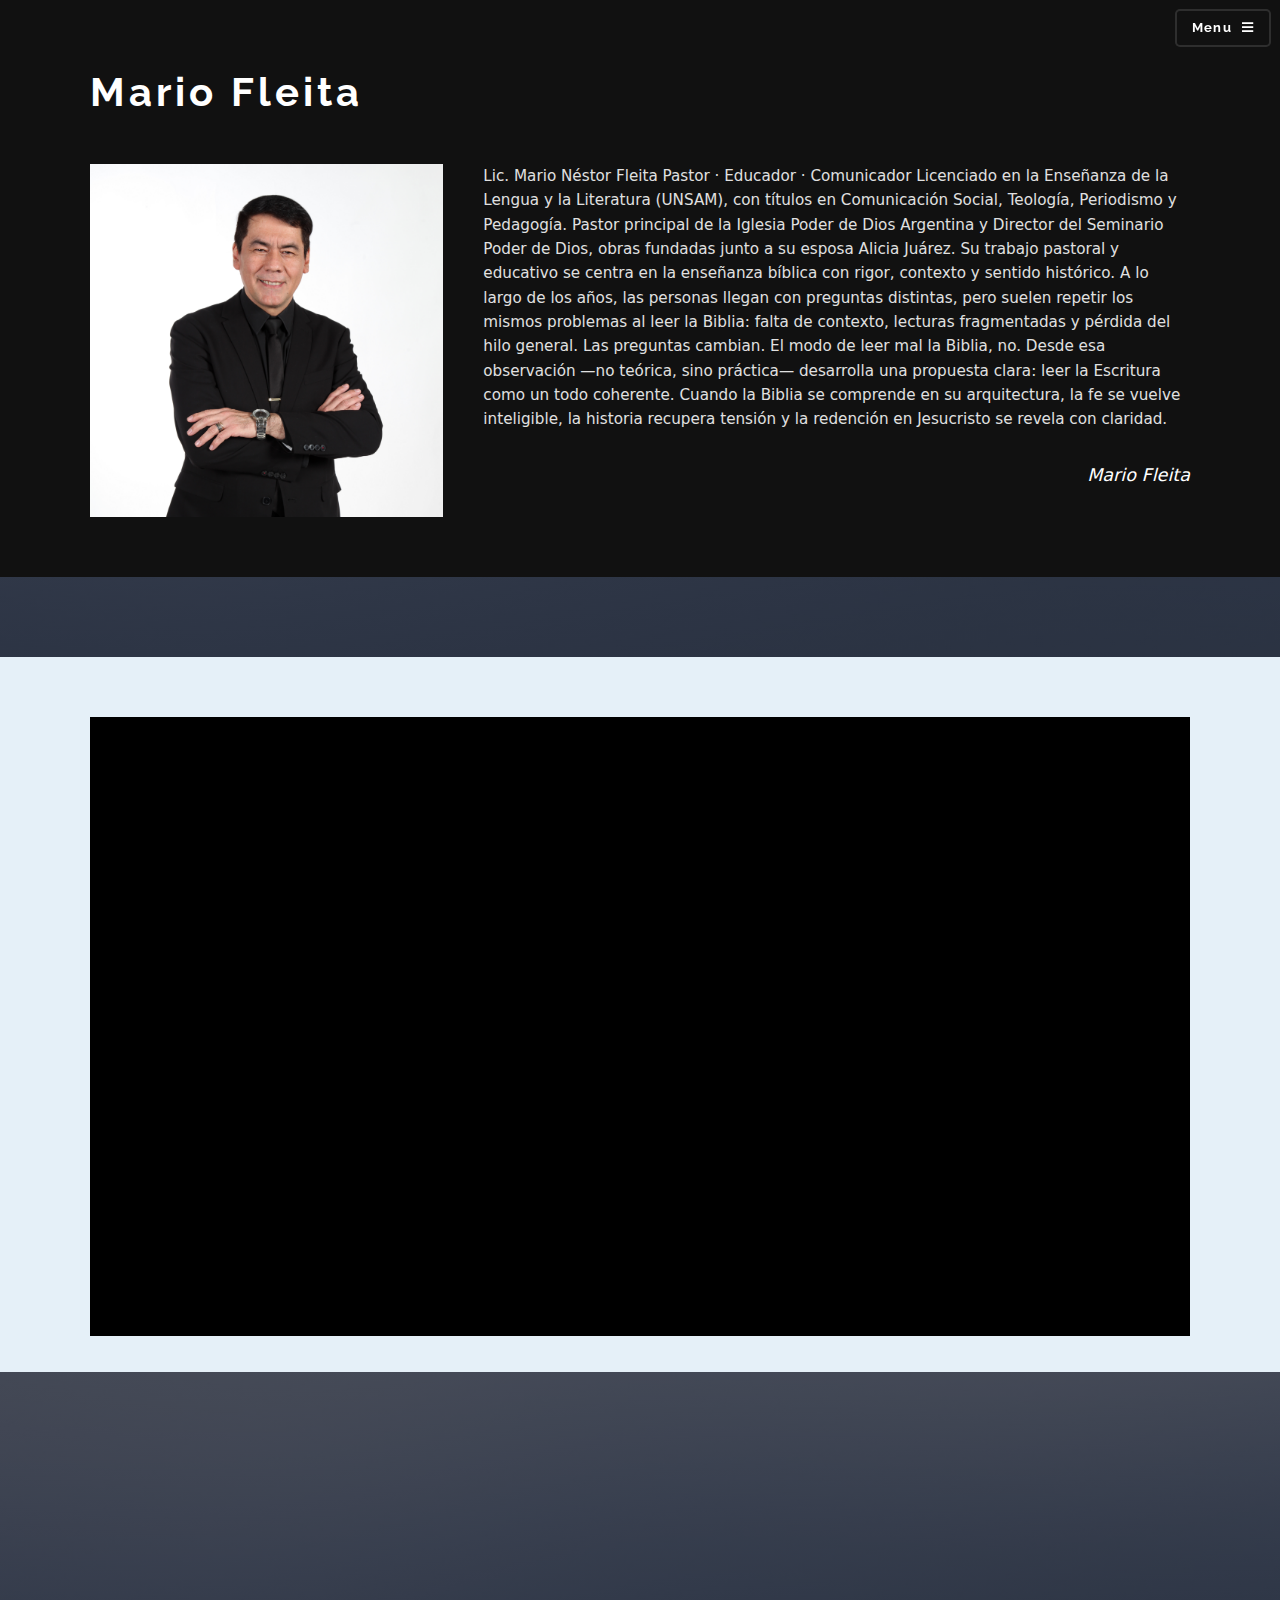
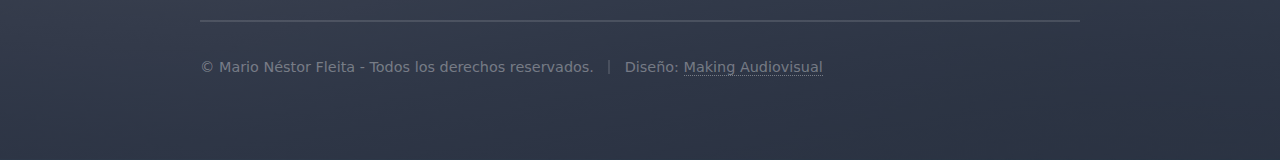
<file: about.html>
<!DOCTYPE HTML>
<!--
	Solid State by HTML5 UP
	html5up.net | @ajlkn
	Free for personal and commercial use under the CCA 3.0 license (html5up.net/license)
-->
<html>
	<head>
		<title>Mario Néstor Fleita - Home</title>
		<meta charset="utf-8" />
		<meta name="viewport" content="width=device-width, initial-scale=1, user-scalable=no" />
		<link rel="stylesheet" href="assets/css/main.css" />
		<link rel="stylesheet" href="assets/css/about.css" />
		<link rel="preconnect" href="https://fonts.googleapis.com">
		<link rel="preconnect" href="https://fonts.gstatic.com" crossorigin>
		<link href="https://fonts.googleapis.com/css2?family=Archivo+Black&display=swap" rel="stylesheet">
		<noscript><link rel="stylesheet" href="assets/css/noscript.css" /></noscript>
	</head>
	<body class="is-preload">

		<!-- Page Wrapper -->
			<div id="page-wrapper">

				<!-- Header -->
					<header id="header" class="alt">
						<h1><a href="index.html">Mario Fleita</a></h1>
						<nav>
							<a href="#menu">Menu</a>
						</nav>
					</header>

				<!-- Menu -->
					<nav id="menu">
						<div class="inner">
							<h2>Menu</h2>
							<ul class="links">
								<li><a href="index.html">Home</a></li>
								<li><a href="about.html">Acerca de Mi</a></li>
								<li><a href="https://www.poderdedios.com.ar/">Iglesia</a></li>
								<li><a href="https://www.poderdedios.com.ar/seminario">Seminario</a></li>
								<li><a href="libros/index.html">Libros</a></li>
								<li><a href="contacto.html">Contacto</a></li>
							</ul>
							<a href="#" class="close">Close</a>
						</div>
					</nav>

				
 <section class="hero">
    <div class="hero-container">

      <h1 class="hero-title">Mario Fleita</h1>

      <div class="hero-content">
        <!-- COLUMNA IMAGEN -->
        <div class="hero-image">
          <img src="images/Mario Fleita.JPG" alt="Foto de Mario Fleita">
        </div>

        <!-- COLUMNA TEXTO -->
        <div class="hero-text">
          <p>
Lic. Mario Néstor Fleita

Pastor · Educador · Comunicador

Licenciado en la Enseñanza de la Lengua y la Literatura (UNSAM), con títulos en Comunicación Social, Teología, Periodismo y Pedagogía.

Pastor principal de la Iglesia Poder de Dios Argentina y Director del Seminario Poder de Dios, obras fundadas junto a su esposa Alicia Juárez.

Su trabajo pastoral y educativo se centra en la enseñanza bíblica con rigor, contexto y sentido histórico.
A lo largo de los años, las personas llegan con preguntas distintas, pero suelen repetir los mismos problemas al leer la Biblia: falta de contexto, lecturas fragmentadas y pérdida del hilo general.

Las preguntas cambian.
El modo de leer mal la Biblia, no.

Desde esa observación —no teórica, sino práctica— desarrolla una propuesta clara: leer la Escritura como un todo coherente.
Cuando la Biblia se comprende en su arquitectura, la fe se vuelve inteligible, la historia recupera tensión y la redención en Jesucristo se revela con claridad.
          </p>

          <div class="signature">
            Mario Fleita
          </div>
        </div>
      </div>

    </div>
  </section>

  <!-- VIDEO -->
  <section class="video-section">
    <div class="video-container">
      <div class="video-wrapper">
        <iframe
          src="https://www.youtube.com/embed/dQw4w9WgXcQ"
          title="Video"
          frameborder="0"
          allow="accelerometer; autoplay; clipboard-write; encrypted-media; gyroscope; picture-in-picture"
          allowfullscreen>
        </iframe>
      </div>
    </div>
  </section>
  				<!-- Footer -->
					<section id="footer">
						<div class="inner">
							<ul class="copyright">
								<li>&copy; Mario Néstor Fleita - Todos los derechos reservados.</li><li>Diseño: <a href="http://www.instagram.com/making.audiovisual">Making Audiovisual</a></li>
							</ul>
						</div>
					</section>
			</div>

		<!-- Scripts -->
			<script src="assets/js/jquery.min.js"></script>
			<script src="assets/js/jquery.scrollex.min.js"></script>
			<script src="assets/js/browser.min.js"></script>
			<script src="assets/js/breakpoints.min.js"></script>
			<script src="assets/js/util.js"></script>
			<script src="assets/js/main.js"></script>

	</body>
</html>
</file>
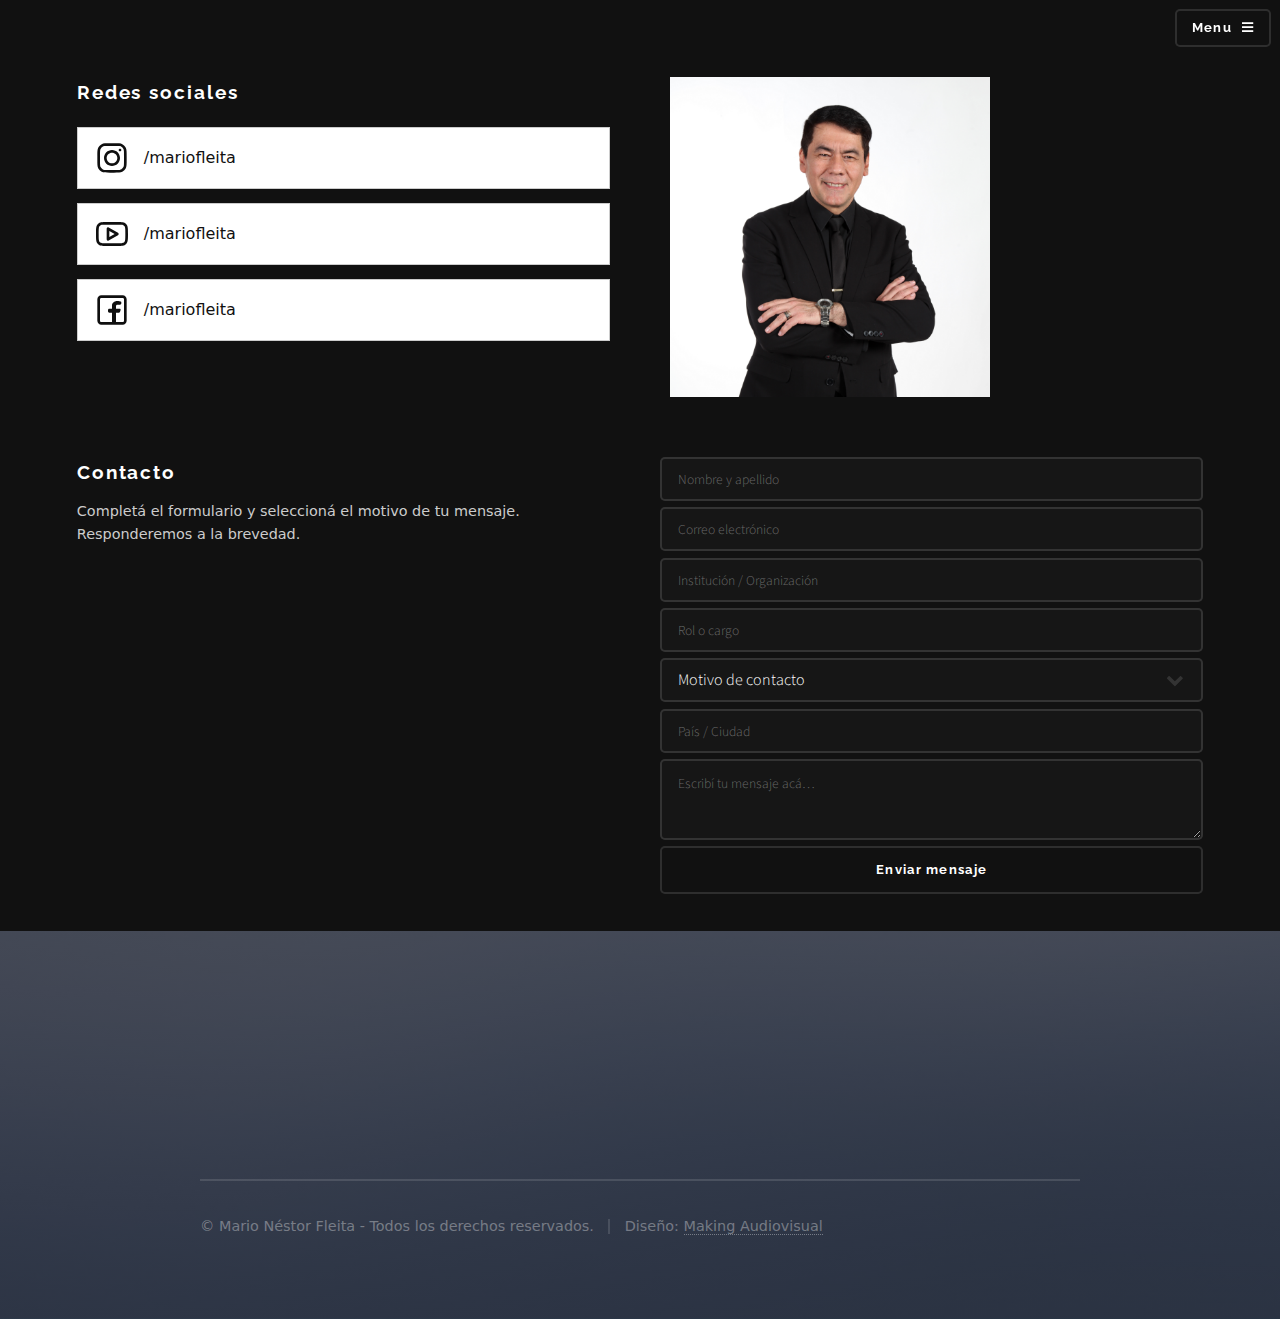
<file: contacto.html>
<!DOCTYPE HTML>
<!--
	Solid State by HTML5 UP
	html5up.net | @ajlkn
	Free for personal and commercial use under the CCA 3.0 license (html5up.net/license)
-->
<html>
	<head>
		<title>Mario Néstor Fleita - Home</title>
		<meta charset="utf-8" />
		<meta name="viewport" content="width=device-width, initial-scale=1, user-scalable=no" />
		<link rel="stylesheet" href="assets/css/main.css" />
		<link rel="stylesheet" href="assets/css/contacto.css" />
		<link rel="preconnect" href="https://fonts.googleapis.com">
		<link rel="preconnect" href="https://fonts.gstatic.com" crossorigin>
		<link href="https://fonts.googleapis.com/css2?family=Archivo+Black&display=swap" rel="stylesheet">
		<noscript><link rel="stylesheet" href="assets/css/noscript.css" /></noscript>
	</head>
	<body class="is-preload">

		<!-- Page Wrapper -->
			<div id="page-wrapper">

				<!-- Header -->
					<header id="header" class="alt">
						<h1><a href="index.html">Mario Fleita</a></h1>
						<nav>
							<a href="#menu">Menu</a>
						</nav>
					</header>

				<!-- Menu -->
					<nav id="menu">
						<div class="inner">
							<h2>Menu</h2>
							<ul class="links">
								<li><a href="index.html">Home</a></li>
								<li><a href="about.html">Acerca de Mi</a></li>
								<li><a href="https://www.poderdedios.com.ar/">Iglesia</a></li>
								<li><a href="https://www.poderdedios.com.ar/seminario">Seminario</a></li>
								<li><a href="libros/index.html">Libros</a></li>
								<li><a href="contacto.html">Contacto</a></li>
							</ul>
							<a href="#" class="close">Close</a>
						</div>
					</nav>



 <section class="contact-section">

  <!-- REDES -->
  <div class="socials">
    <h2>Redes sociales</h2>

    <a href="#" class="social-card">
      <img src="images/instagram.svg" alt="Instagram" class="icon">
      <span>/mariofleita</span>
    </a>

    <a href="#" class="social-card">
      <img src="images/youtube.svg" alt="Instagram" class="icon">
      <span>/mariofleita</span>
    </a>

    <a href="#" class="social-card">
      <img src="images/facebook.svg" alt="Instagram" class="icon">
      <span>/mariofleita</span>
    </a>
  </div>
  <div class="mario">
	<img src="images/Mario Fleita.JPG" alt="Mario Fleita" class="mario">
  </div>
  
  <!-- CONTACTO -->
  <div class="contact">
    <div class="contact-text">
      <h2>Contacto</h2>
      <p>
        Completá el formulario y seleccioná el motivo de tu mensaje.
        Responderemos a la brevedad.
      </p>
    </div>

	

<form class="contact-form">
  <input
    type="text"
    placeholder="Nombre y apellido"
    required
  >

  <input
    type="email"
    placeholder="Correo electrónico"
    required
  >
  <input
    type="text"
    placeholder="Institución / Organización"
    required
  >
    <input
    type="text"
    placeholder="Rol o cargo"
    required
  >
  <select required>
    <option value="" disabled selected>
      Motivo de contacto
    </option>
    <option>Invitación para conferencias o seminarios</option>
    <option>Presentación del libro</option>
    <option>Capacitación bíblica o teológica</option>
    <option>Compra institucional o pedidos por volumen</option>
	<option>Prensa, entrevistas o medios</option>
	<option>Alianzas editoriales o proyectos</option>
	<option>Invitación pastoral o ministerial</option>
	<option>Otro motivo / consulta general</option>
  </select>
    <input
    type="text"
    placeholder="País / Ciudad"
    required
  >
  <textarea
    placeholder="Escribí tu mensaje acá…"
  ></textarea>

  <button type="submit">Enviar mensaje</button>
</form>

  </div>

</section>

  				<!-- Footer -->
					<section id="footer">
						<div class="inner">
							<ul class="copyright">
								<li>&copy; Mario Néstor Fleita - Todos los derechos reservados.</li><li>Diseño: <a href="http://www.instagram.com/making.audiovisual">Making Audiovisual</a></li>
							</ul>
						</div>
					</section>
			</div>

		<!-- Scripts -->
			<script src="assets/js/jquery.min.js"></script>
			<script src="assets/js/jquery.scrollex.min.js"></script>
			<script src="assets/js/browser.min.js"></script>
			<script src="assets/js/breakpoints.min.js"></script>
			<script src="assets/js/util.js"></script>
			<script src="assets/js/main.js"></script>

	</body>
</html>
</file>
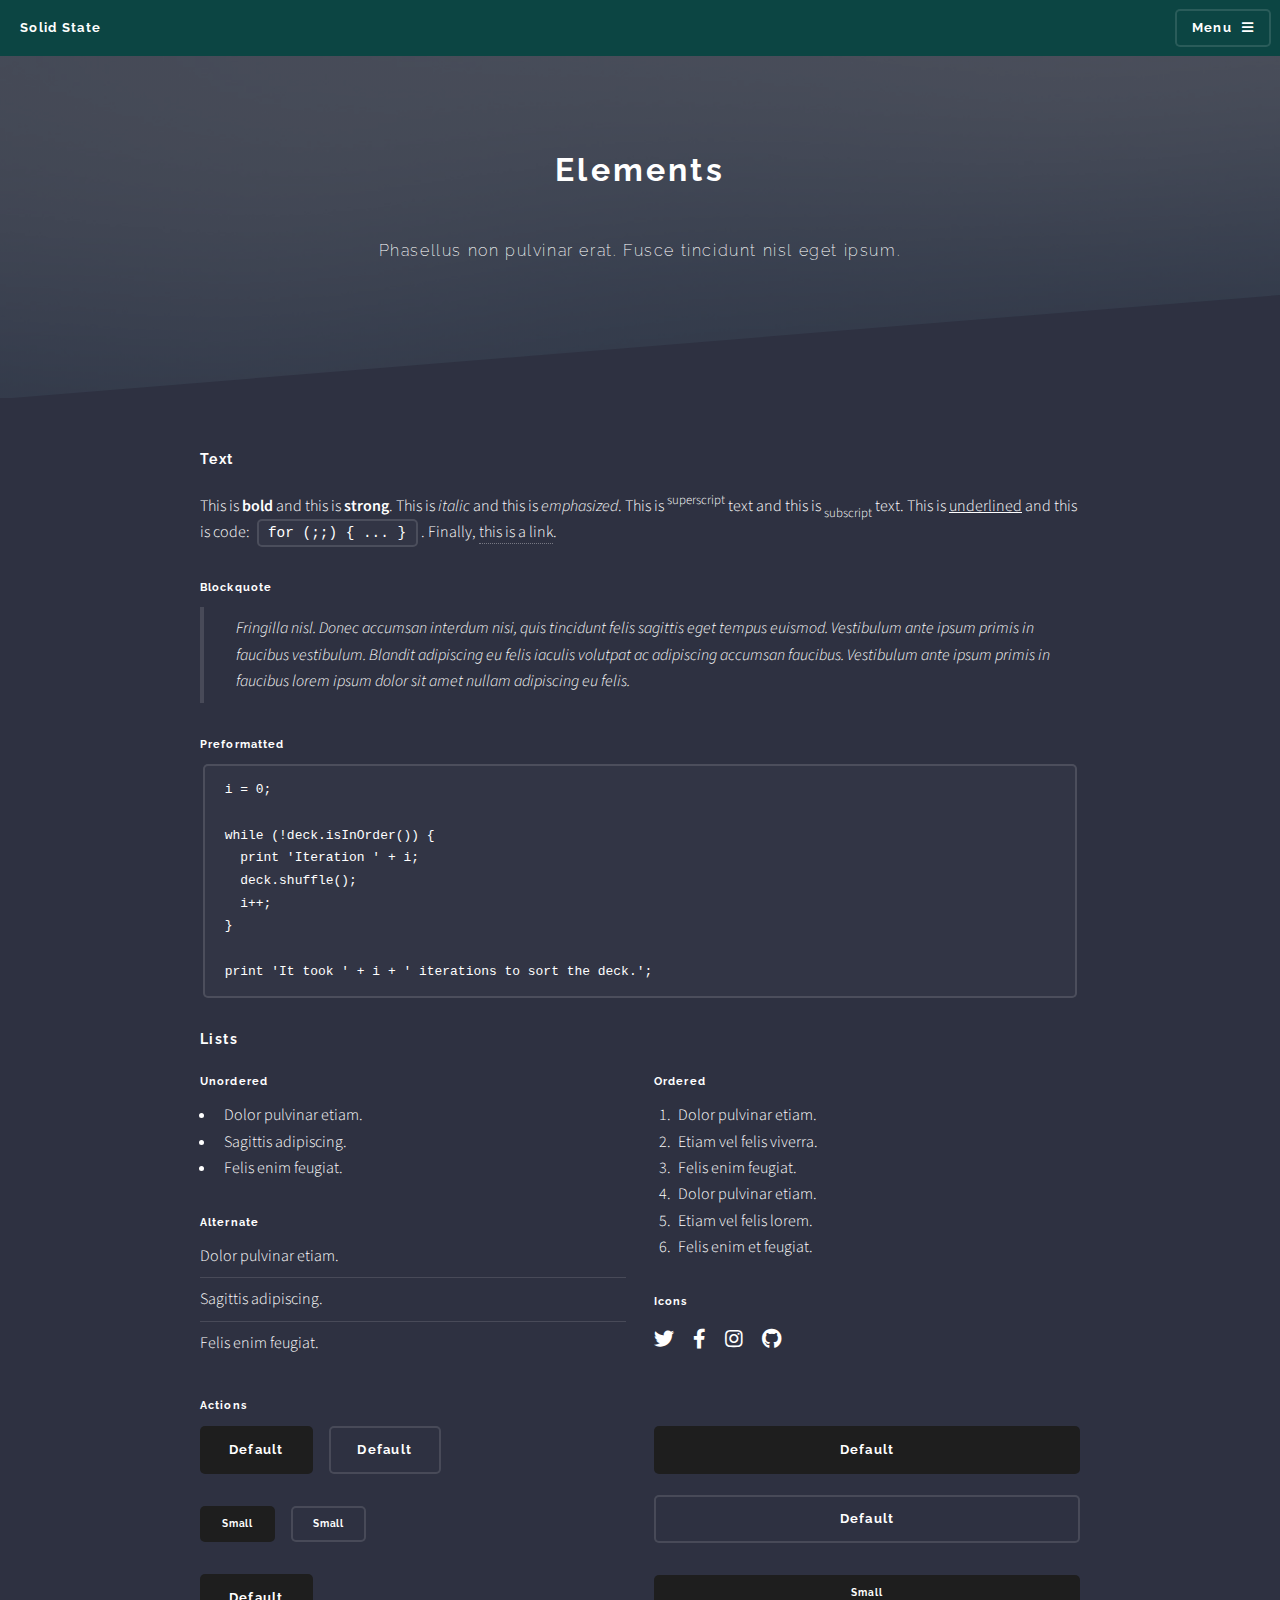
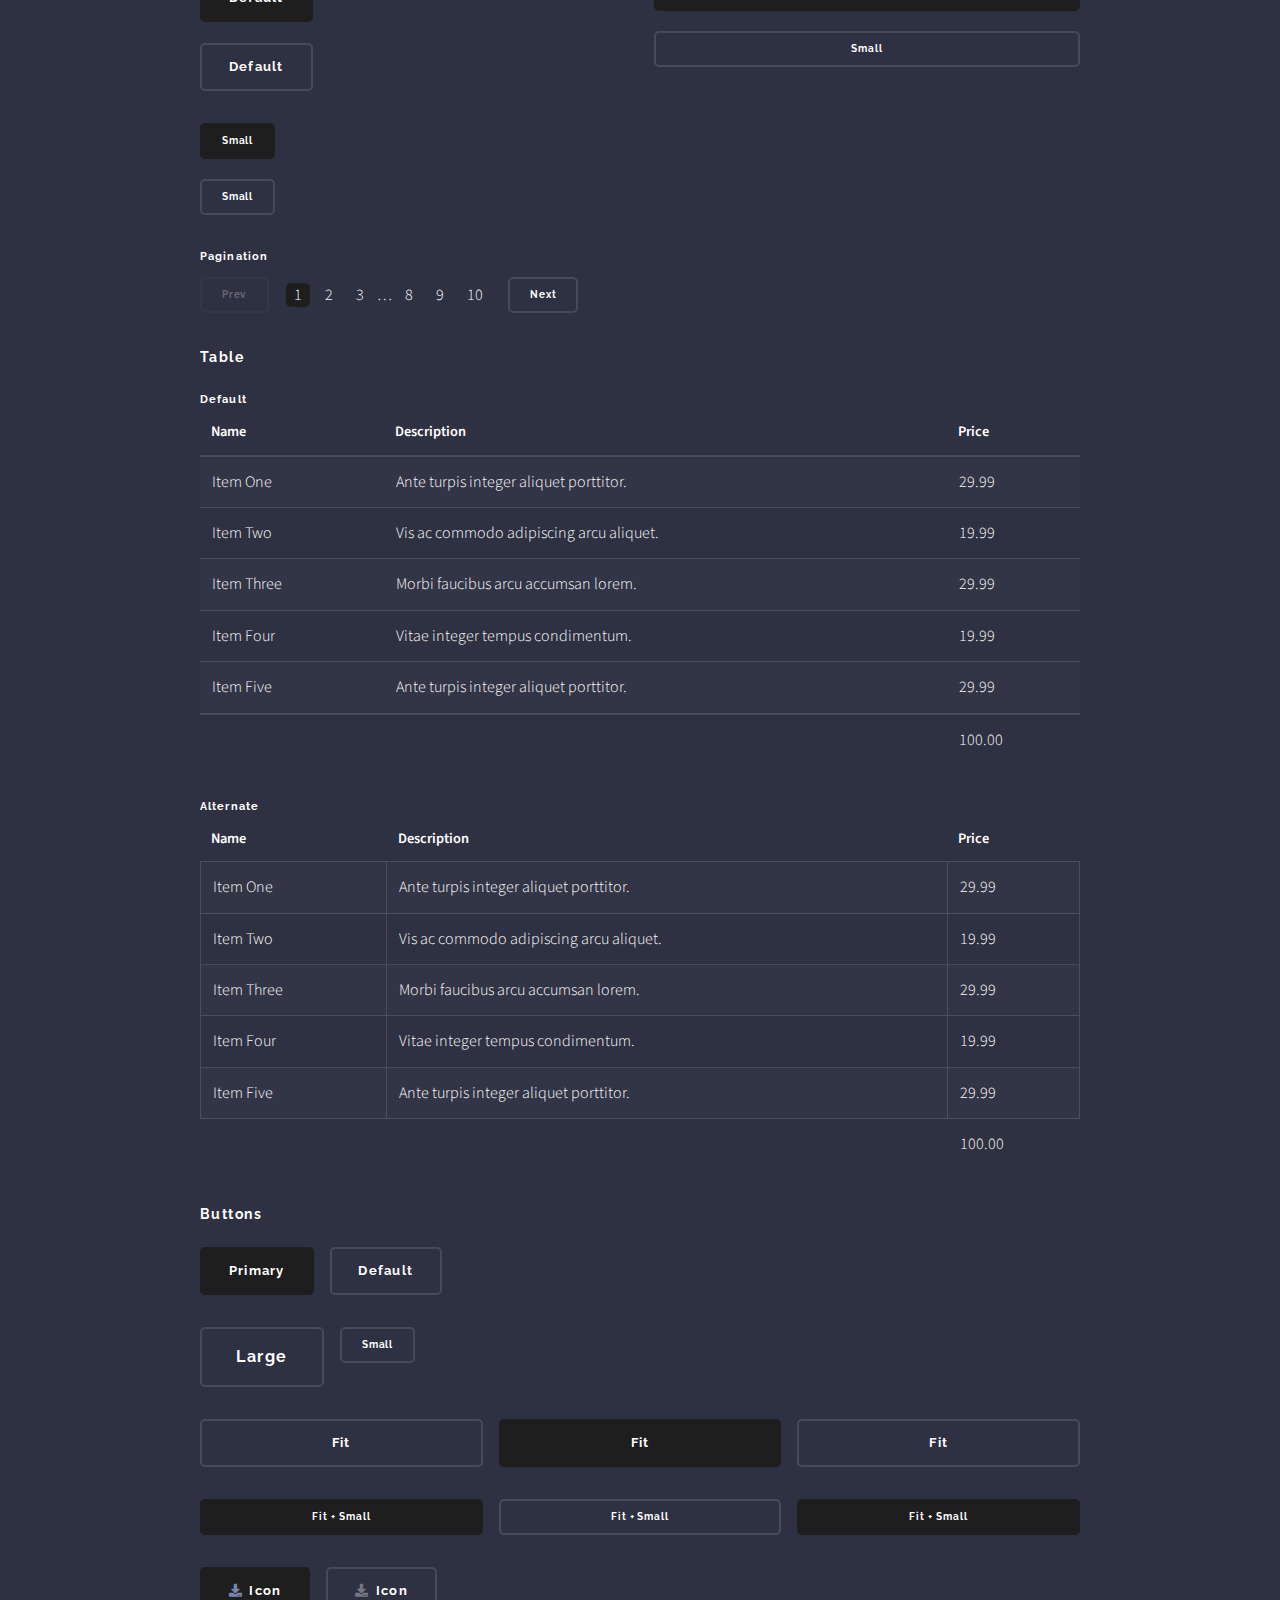
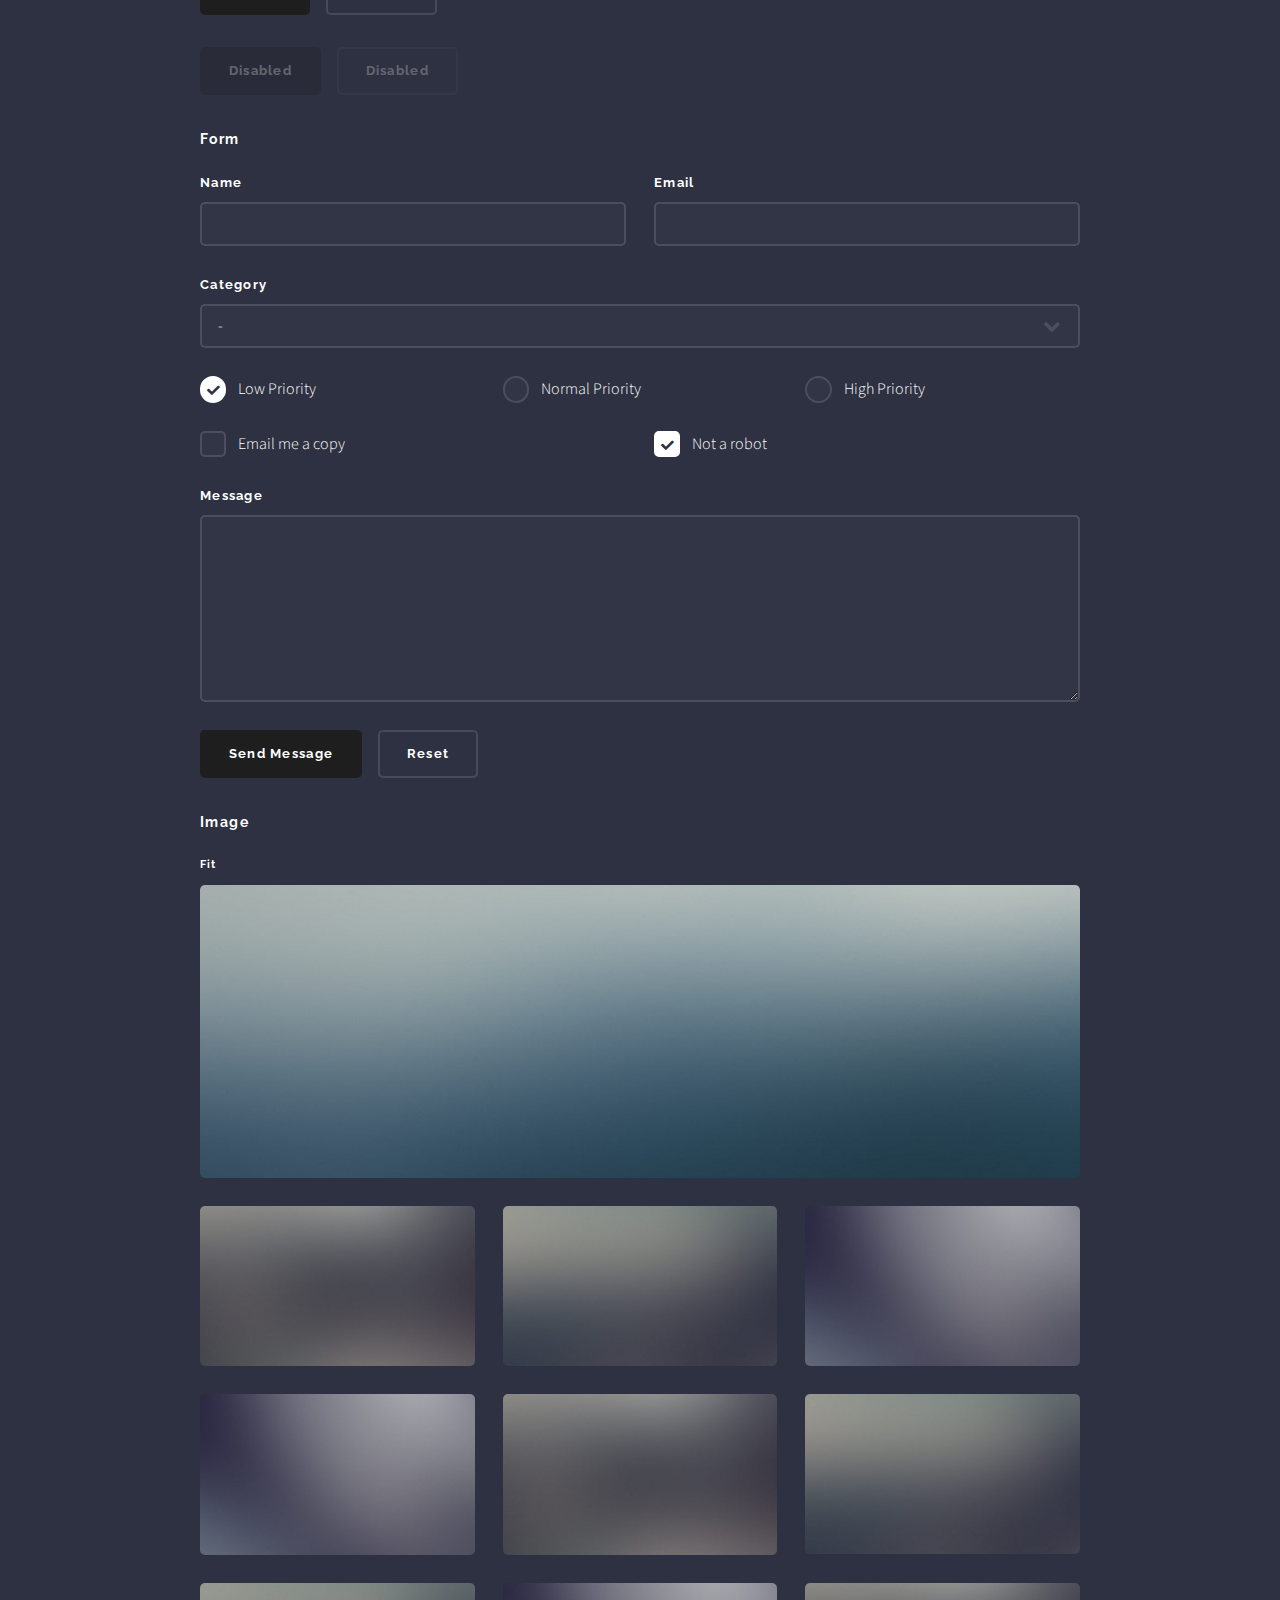
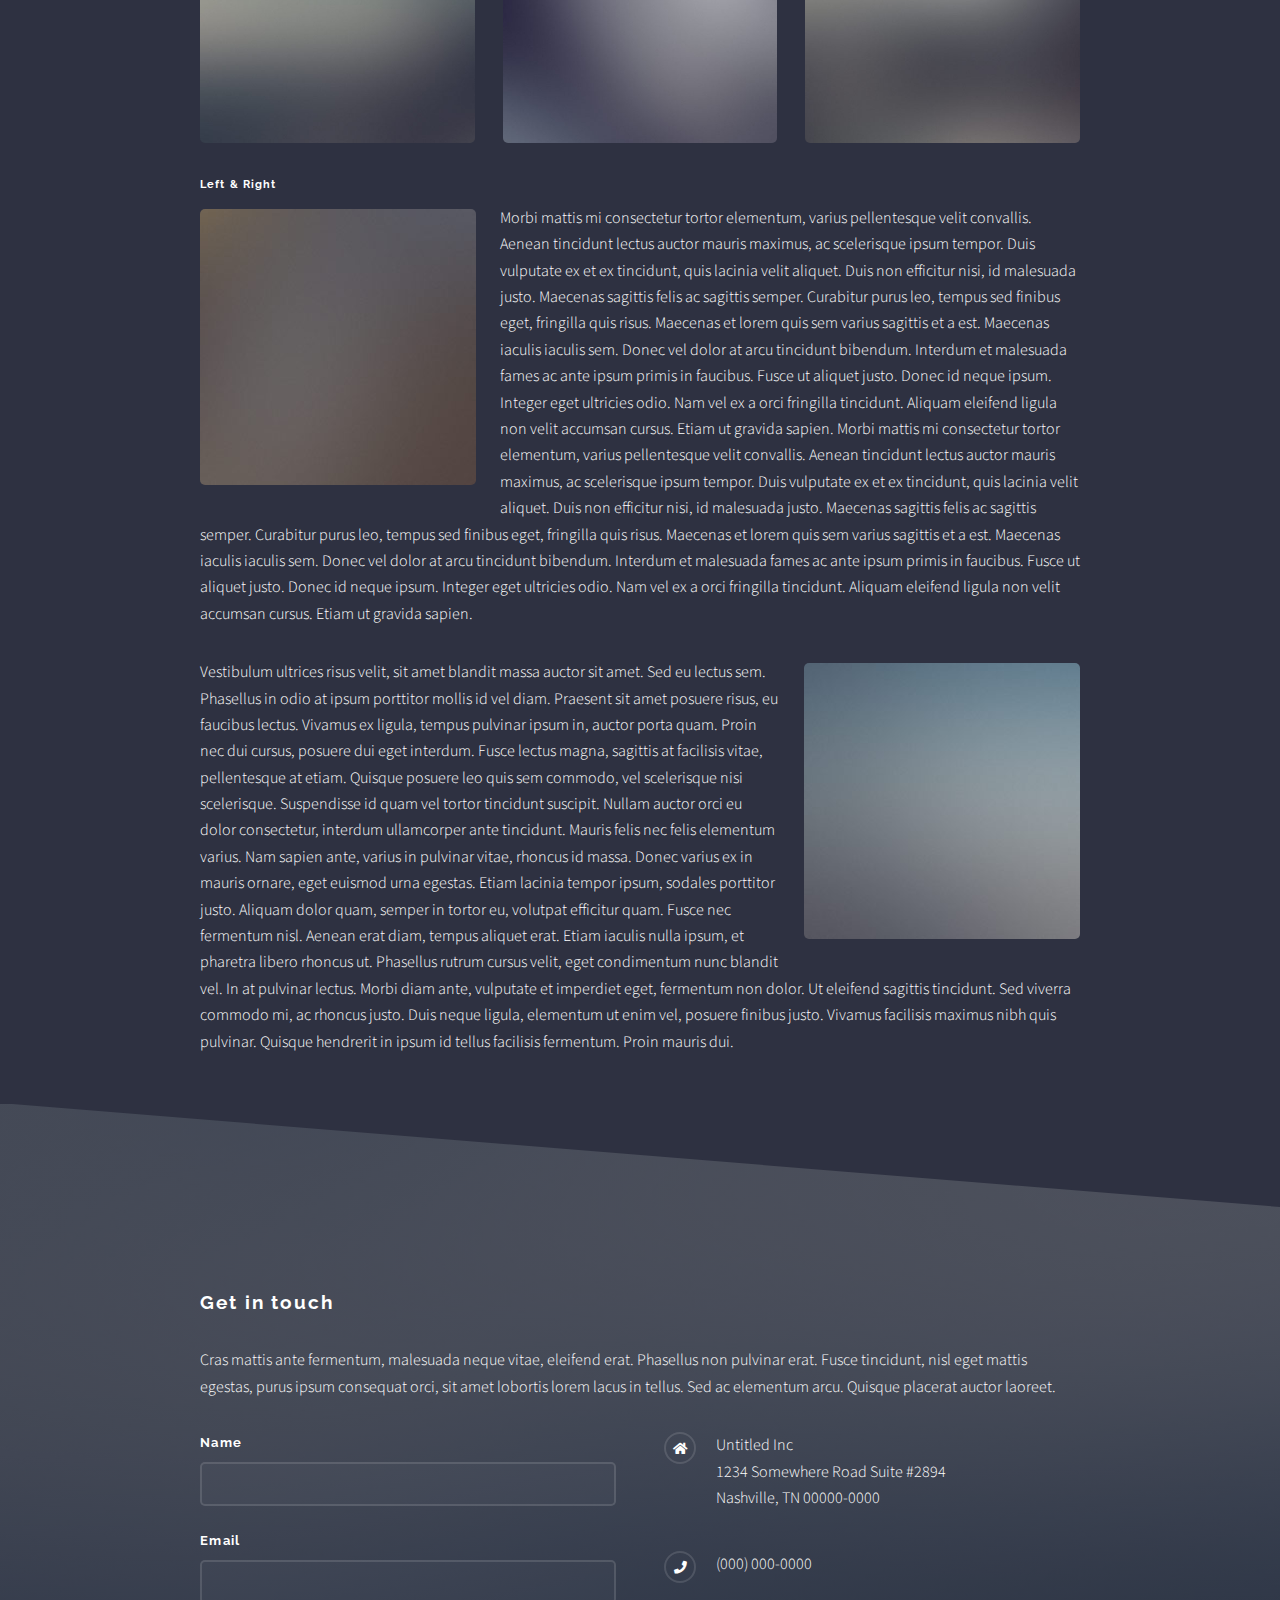
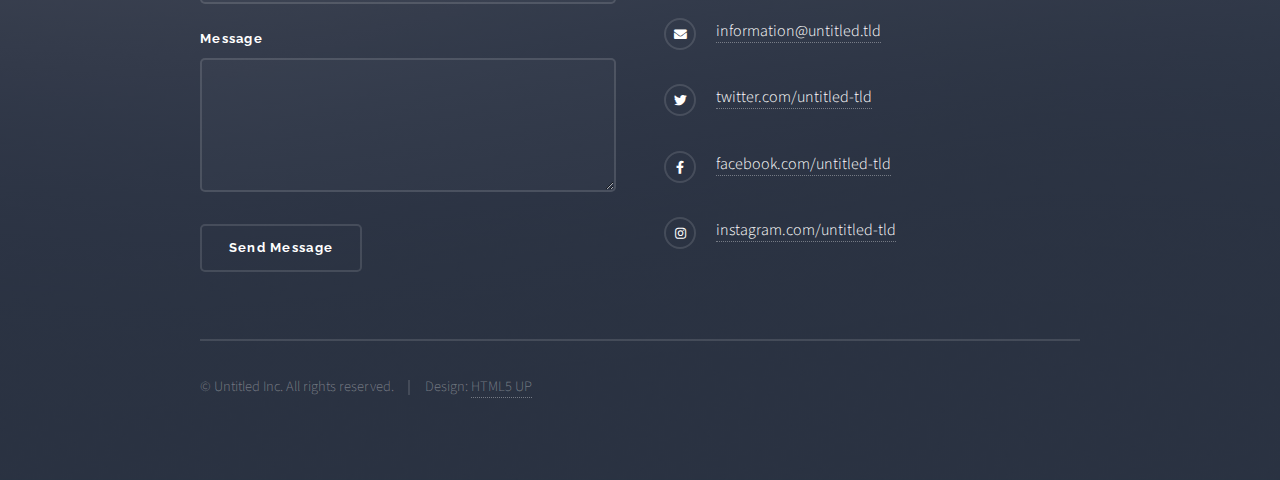
<file: elements.html>
<!DOCTYPE HTML>
<!--
	Solid State by HTML5 UP
	html5up.net | @ajlkn
	Free for personal and commercial use under the CCA 3.0 license (html5up.net/license)
-->
<html>
	<head>
		<title>Elements - Solid State by HTML5 UP</title>
		<meta charset="utf-8" />
		<meta name="viewport" content="width=device-width, initial-scale=1, user-scalable=no" />
		<link rel="stylesheet" href="assets/css/main.css" />
		<noscript><link rel="stylesheet" href="assets/css/noscript.css" /></noscript>
	</head>
	<body class="is-preload">

		<!-- Page Wrapper -->
			<div id="page-wrapper">

				<!-- Header -->
					<header id="header">
						<h1><a href="index.html">Solid State</a></h1>
						<nav>
							<a href="#menu">Menu</a>
						</nav>
					</header>

				<!-- Menu -->
					<nav id="menu">
						<div class="inner">
							<h2>Menu</h2>
							<ul class="links">
								<li><a href="index.html">Home</a></li>
								<li><a href="generic.html">Generic</a></li>
								<li><a href="elements.html">Elements</a></li>
								<li><a href="#">Log In</a></li>
								<li><a href="#">Sign Up</a></li>
							</ul>
							<a href="#" class="close">Close</a>
						</div>
					</nav>

				<!-- Wrapper -->
					<section id="wrapper">
						<header>
							<div class="inner">
								<h2>Elements</h2>
								<p>Phasellus non pulvinar erat. Fusce tincidunt nisl eget ipsum.</p>
							</div>
						</header>

						<!-- Content -->
							<div class="wrapper">
								<div class="inner">

									<section>
										<h3 class="major">Text</h3>
										<p>This is <b>bold</b> and this is <strong>strong</strong>. This is <i>italic</i> and this is <em>emphasized</em>.
										This is <sup>superscript</sup> text and this is <sub>subscript</sub> text.
										This is <u>underlined</u> and this is code: <code>for (;;) { ... }</code>. Finally, <a href="#">this is a link</a>.</p>
										<h4>Blockquote</h4>
										<blockquote>Fringilla nisl. Donec accumsan interdum nisi, quis tincidunt felis sagittis eget tempus euismod. Vestibulum ante ipsum primis in faucibus vestibulum. Blandit adipiscing eu felis iaculis volutpat ac adipiscing accumsan faucibus. Vestibulum ante ipsum primis in faucibus lorem ipsum dolor sit amet nullam adipiscing eu felis.</blockquote>
										<h4>Preformatted</h4>
										<pre><code>i = 0;

while (!deck.isInOrder()) {
  print 'Iteration ' + i;
  deck.shuffle();
  i++;
}

print 'It took ' + i + ' iterations to sort the deck.';</code></pre>
									</section>

									<section>
										<h3 class="major">Lists</h3>
										<div class="row">
											<div class="col-6 col-12-medium">
												<h4>Unordered</h4>
												<ul>
													<li>Dolor pulvinar etiam.</li>
													<li>Sagittis adipiscing.</li>
													<li>Felis enim feugiat.</li>
												</ul>
												<h4>Alternate</h4>
												<ul class="alt">
													<li>Dolor pulvinar etiam.</li>
													<li>Sagittis adipiscing.</li>
													<li>Felis enim feugiat.</li>
												</ul>
											</div>
											<div class="col-6 col-12-medium">
												<h4>Ordered</h4>
												<ol>
													<li>Dolor pulvinar etiam.</li>
													<li>Etiam vel felis viverra.</li>
													<li>Felis enim feugiat.</li>
													<li>Dolor pulvinar etiam.</li>
													<li>Etiam vel felis lorem.</li>
													<li>Felis enim et feugiat.</li>
												</ol>
												<h4>Icons</h4>
												<ul class="icons">
													<li><a href="#" class="icon brands fa-twitter"><span class="label">Twitter</span></a></li>
													<li><a href="#" class="icon brands fa-facebook-f"><span class="label">Facebook</span></a></li>
													<li><a href="#" class="icon brands fa-instagram"><span class="label">Instagram</span></a></li>
													<li><a href="#" class="icon brands fa-github"><span class="label">Github</span></a></li>
												</ul>
											</div>
										</div>
										<h4>Actions</h4>
										<div class="row">
											<div class="col-6 col-12-medium">
												<ul class="actions">
													<li><a href="#" class="button primary">Default</a></li>
													<li><a href="#" class="button">Default</a></li>
												</ul>
												<ul class="actions small">
													<li><a href="#" class="button primary small">Small</a></li>
													<li><a href="#" class="button small">Small</a></li>
												</ul>
												<ul class="actions stacked">
													<li><a href="#" class="button primary">Default</a></li>
													<li><a href="#" class="button">Default</a></li>
												</ul>
												<ul class="actions stacked small">
													<li><a href="#" class="button primary small">Small</a></li>
													<li><a href="#" class="button small">Small</a></li>
												</ul>
											</div>
											<div class="col-6 col-12-medium">
												<ul class="actions stacked">
													<li><a href="#" class="button primary fit">Default</a></li>
													<li><a href="#" class="button fit">Default</a></li>
												</ul>
												<ul class="actions stacked small">
													<li><a href="#" class="button primary small fit">Small</a></li>
													<li><a href="#" class="button small fit">Small</a></li>
												</ul>
											</div>
										</div>
										<h4>Pagination</h4>
										<ul class="pagination">
											<li><span class="button small disabled">Prev</span></li>
											<li><a href="#" class="page active">1</a></li>
											<li><a href="#" class="page">2</a></li>
											<li><a href="#" class="page">3</a></li>
											<li><span>&hellip;</span></li>
											<li><a href="#" class="page">8</a></li>
											<li><a href="#" class="page">9</a></li>
											<li><a href="#" class="page">10</a></li>
											<li><a href="#" class="button small">Next</a></li>
										</ul>
									</section>

									<section>
										<h3 class="major">Table</h3>
										<h4>Default</h4>
										<div class="table-wrapper">
											<table>
												<thead>
													<tr>
														<th>Name</th>
														<th>Description</th>
														<th>Price</th>
													</tr>
												</thead>
												<tbody>
													<tr>
														<td>Item One</td>
														<td>Ante turpis integer aliquet porttitor.</td>
														<td>29.99</td>
													</tr>
													<tr>
														<td>Item Two</td>
														<td>Vis ac commodo adipiscing arcu aliquet.</td>
														<td>19.99</td>
													</tr>
													<tr>
														<td>Item Three</td>
														<td> Morbi faucibus arcu accumsan lorem.</td>
														<td>29.99</td>
													</tr>
													<tr>
														<td>Item Four</td>
														<td>Vitae integer tempus condimentum.</td>
														<td>19.99</td>
													</tr>
													<tr>
														<td>Item Five</td>
														<td>Ante turpis integer aliquet porttitor.</td>
														<td>29.99</td>
													</tr>
												</tbody>
												<tfoot>
													<tr>
														<td colspan="2"></td>
														<td>100.00</td>
													</tr>
												</tfoot>
											</table>
										</div>

										<h4>Alternate</h4>
										<div class="table-wrapper">
											<table class="alt">
												<thead>
													<tr>
														<th>Name</th>
														<th>Description</th>
														<th>Price</th>
													</tr>
												</thead>
												<tbody>
													<tr>
														<td>Item One</td>
														<td>Ante turpis integer aliquet porttitor.</td>
														<td>29.99</td>
													</tr>
													<tr>
														<td>Item Two</td>
														<td>Vis ac commodo adipiscing arcu aliquet.</td>
														<td>19.99</td>
													</tr>
													<tr>
														<td>Item Three</td>
														<td> Morbi faucibus arcu accumsan lorem.</td>
														<td>29.99</td>
													</tr>
													<tr>
														<td>Item Four</td>
														<td>Vitae integer tempus condimentum.</td>
														<td>19.99</td>
													</tr>
													<tr>
														<td>Item Five</td>
														<td>Ante turpis integer aliquet porttitor.</td>
														<td>29.99</td>
													</tr>
												</tbody>
												<tfoot>
													<tr>
														<td colspan="2"></td>
														<td>100.00</td>
													</tr>
												</tfoot>
											</table>
										</div>
									</section>

									<section>
										<h3 class="major">Buttons</h3>
										<ul class="actions">
											<li><a href="#" class="button primary">Primary</a></li>
											<li><a href="#" class="button">Default</a></li>
										</ul>
										<ul class="actions">
											<li><a href="#" class="button large">Large</a></li>
											<li><a href="#" class="button small">Small</a></li>
										</ul>
										<ul class="actions fit">
											<li><a href="#" class="button fit">Fit</a></li>
											<li><a href="#" class="button primary fit">Fit</a></li>
											<li><a href="#" class="button fit">Fit</a></li>
										</ul>
										<ul class="actions fit small">
											<li><a href="#" class="button primary fit small">Fit + Small</a></li>
											<li><a href="#" class="button fit small">Fit + Small</a></li>
											<li><a href="#" class="button primary fit small">Fit + Small</a></li>
										</ul>
										<ul class="actions">
											<li><a href="#" class="button primary icon solid fa-download">Icon</a></li>
											<li><a href="#" class="button icon solid fa-download">Icon</a></li>
										</ul>
										<ul class="actions">
											<li><span class="button primary disabled">Disabled</span></li>
											<li><span class="button disabled">Disabled</span></li>
										</ul>
									</section>

									<section>
										<h3 class="major">Form</h3>
										<form method="post" action="#">
											<div class="row gtr-uniform">
												<div class="col-6 col-12-xsmall">
													<label for="demo-name">Name</label>
													<input type="text" name="demo-name" id="demo-name" value="" />
												</div>
												<div class="col-6 col-12-xsmall">
													<label for="demo-email">Email</label>
													<input type="email" name="demo-email" id="demo-email" value="" />
												</div>
												<div class="col-12">
													<label for="demo-category">Category</label>
													<select name="demo-category" id="demo-category">
														<option value="">-</option>
														<option value="1">Manufacturing</option>
														<option value="1">Shipping</option>
														<option value="1">Administration</option>
														<option value="1">Human Resources</option>
													</select>
												</div>
												<div class="col-4 col-12-small">
													<input type="radio" id="demo-priority-low" name="demo-priority" checked>
													<label for="demo-priority-low">Low Priority</label>
												</div>
												<div class="col-4 col-12-small">
													<input type="radio" id="demo-priority-normal" name="demo-priority">
													<label for="demo-priority-normal">Normal Priority</label>
												</div>
												<div class="col-4 col-12-small">
													<input type="radio" id="demo-priority-high" name="demo-priority">
													<label for="demo-priority-high">High Priority</label>
												</div>
												<div class="col-6 col-12-small">
													<input type="checkbox" id="demo-copy" name="demo-copy">
													<label for="demo-copy">Email me a copy</label>
												</div>
												<div class="col-6 col-12-small">
													<input type="checkbox" id="demo-human" name="demo-human" checked>
													<label for="demo-human">Not a robot</label>
												</div>
												<div class="col-12">
													<label for="demo-message">Message</label>
													<textarea name="demo-message" id="demo-message" rows="6"></textarea>
												</div>
												<div class="col-12">
													<ul class="actions">
														<li><input type="submit" value="Send Message" class="primary" /></li>
														<li><input type="reset" value="Reset" /></li>
													</ul>
												</div>
											</div>
										</form>
									</section>

									<section>
										<h3 class="major">Image</h3>
										<h4>Fit</h4>
										<div class="box alt">
											<div class="row gtr-uniform">
												<div class="col-12"><span class="image fit"><img src="images/pic08.jpg" alt="" /></span></div>
												<div class="col-4"><span class="image fit"><img src="images/pic05.jpg" alt="" /></span></div>
												<div class="col-4"><span class="image fit"><img src="images/pic06.jpg" alt="" /></span></div>
												<div class="col-4"><span class="image fit"><img src="images/pic07.jpg" alt="" /></span></div>
												<div class="col-4"><span class="image fit"><img src="images/pic07.jpg" alt="" /></span></div>
												<div class="col-4"><span class="image fit"><img src="images/pic05.jpg" alt="" /></span></div>
												<div class="col-4"><span class="image fit"><img src="images/pic06.jpg" alt="" /></span></div>
												<div class="col-4"><span class="image fit"><img src="images/pic06.jpg" alt="" /></span></div>
												<div class="col-4"><span class="image fit"><img src="images/pic07.jpg" alt="" /></span></div>
												<div class="col-4"><span class="image fit"><img src="images/pic05.jpg" alt="" /></span></div>
											</div>
										</div>
										<h4>Left &amp; Right</h4>
										<p><span class="image left"><img src="images/pic01.jpg" alt="" /></span>Morbi mattis mi consectetur tortor elementum, varius pellentesque velit convallis. Aenean tincidunt lectus auctor mauris maximus, ac scelerisque ipsum tempor. Duis vulputate ex et ex tincidunt, quis lacinia velit aliquet. Duis non efficitur nisi, id malesuada justo. Maecenas sagittis felis ac sagittis semper. Curabitur purus leo, tempus sed finibus eget, fringilla quis risus. Maecenas et lorem quis sem varius sagittis et a est. Maecenas iaculis iaculis sem. Donec vel dolor at arcu tincidunt bibendum. Interdum et malesuada fames ac ante ipsum primis in faucibus. Fusce ut aliquet justo. Donec id neque ipsum. Integer eget ultricies odio. Nam vel ex a orci fringilla tincidunt. Aliquam eleifend ligula non velit accumsan cursus. Etiam ut gravida sapien. Morbi mattis mi consectetur tortor elementum, varius pellentesque velit convallis. Aenean tincidunt lectus auctor mauris maximus, ac scelerisque ipsum tempor. Duis vulputate ex et ex tincidunt, quis lacinia velit aliquet. Duis non efficitur nisi, id malesuada justo. Maecenas sagittis felis ac sagittis semper. Curabitur purus leo, tempus sed finibus eget, fringilla quis risus. Maecenas et lorem quis sem varius sagittis et a est. Maecenas iaculis iaculis sem. Donec vel dolor at arcu tincidunt bibendum. Interdum et malesuada fames ac ante ipsum primis in faucibus. Fusce ut aliquet justo. Donec id neque ipsum. Integer eget ultricies odio. Nam vel ex a orci fringilla tincidunt. Aliquam eleifend ligula non velit accumsan cursus. Etiam ut gravida sapien.</p>
										<p><span class="image right"><img src="images/pic02.jpg" alt="" /></span>Vestibulum ultrices risus velit, sit amet blandit massa auctor sit amet. Sed eu lectus sem. Phasellus in odio at ipsum porttitor mollis id vel diam. Praesent sit amet posuere risus, eu faucibus lectus. Vivamus ex ligula, tempus pulvinar ipsum in, auctor porta quam. Proin nec dui cursus, posuere dui eget interdum. Fusce lectus magna, sagittis at facilisis vitae, pellentesque at etiam. Quisque posuere leo quis sem commodo, vel scelerisque nisi scelerisque. Suspendisse id quam vel tortor tincidunt suscipit. Nullam auctor orci eu dolor consectetur, interdum ullamcorper ante tincidunt. Mauris felis nec felis elementum varius. Nam sapien ante, varius in pulvinar vitae, rhoncus id massa. Donec varius ex in mauris ornare, eget euismod urna egestas. Etiam lacinia tempor ipsum, sodales porttitor justo. Aliquam dolor quam, semper in tortor eu, volutpat efficitur quam. Fusce nec fermentum nisl. Aenean erat diam, tempus aliquet erat. Etiam iaculis nulla ipsum, et pharetra libero rhoncus ut. Phasellus rutrum cursus velit, eget condimentum nunc blandit vel. In at pulvinar lectus. Morbi diam ante, vulputate et imperdiet eget, fermentum non dolor. Ut eleifend sagittis tincidunt. Sed viverra commodo mi, ac rhoncus justo. Duis neque ligula, elementum ut enim vel, posuere finibus justo. Vivamus facilisis maximus nibh quis pulvinar. Quisque hendrerit in ipsum id tellus facilisis fermentum. Proin mauris dui.</p>
									</section>

								</div>
							</div>

					</section>

				<!-- Footer -->
					<section id="footer">
						<div class="inner">
							<h2 class="major">Get in touch</h2>
							<p>Cras mattis ante fermentum, malesuada neque vitae, eleifend erat. Phasellus non pulvinar erat. Fusce tincidunt, nisl eget mattis egestas, purus ipsum consequat orci, sit amet lobortis lorem lacus in tellus. Sed ac elementum arcu. Quisque placerat auctor laoreet.</p>
							<form method="post" action="#">
								<div class="fields">
									<div class="field">
										<label for="name">Name</label>
										<input type="text" name="name" id="name" />
									</div>
									<div class="field">
										<label for="email">Email</label>
										<input type="email" name="email" id="email" />
									</div>
									<div class="field">
										<label for="message">Message</label>
										<textarea name="message" id="message" rows="4"></textarea>
									</div>
								</div>
								<ul class="actions">
									<li><input type="submit" value="Send Message" /></li>
								</ul>
							</form>
							<ul class="contact">
								<li class="icon solid fa-home">
									Untitled Inc<br />
									1234 Somewhere Road Suite #2894<br />
									Nashville, TN 00000-0000
								</li>
								<li class="icon solid fa-phone">(000) 000-0000</li>
								<li class="icon solid fa-envelope"><a href="#">information@untitled.tld</a></li>
								<li class="icon brands fa-twitter"><a href="#">twitter.com/untitled-tld</a></li>
								<li class="icon brands fa-facebook-f"><a href="#">facebook.com/untitled-tld</a></li>
								<li class="icon brands fa-instagram"><a href="#">instagram.com/untitled-tld</a></li>
							</ul>
							<ul class="copyright">
								<li>&copy; Untitled Inc. All rights reserved.</li><li>Design: <a href="http://html5up.net">HTML5 UP</a></li>
							</ul>
						</div>
					</section>

			</div>

		<!-- Scripts -->
			<script src="assets/js/jquery.min.js"></script>
			<script src="assets/js/jquery.scrollex.min.js"></script>
			<script src="assets/js/browser.min.js"></script>
			<script src="assets/js/breakpoints.min.js"></script>
			<script src="assets/js/util.js"></script>
			<script src="assets/js/main.js"></script>

	</body>
</html>
</file>
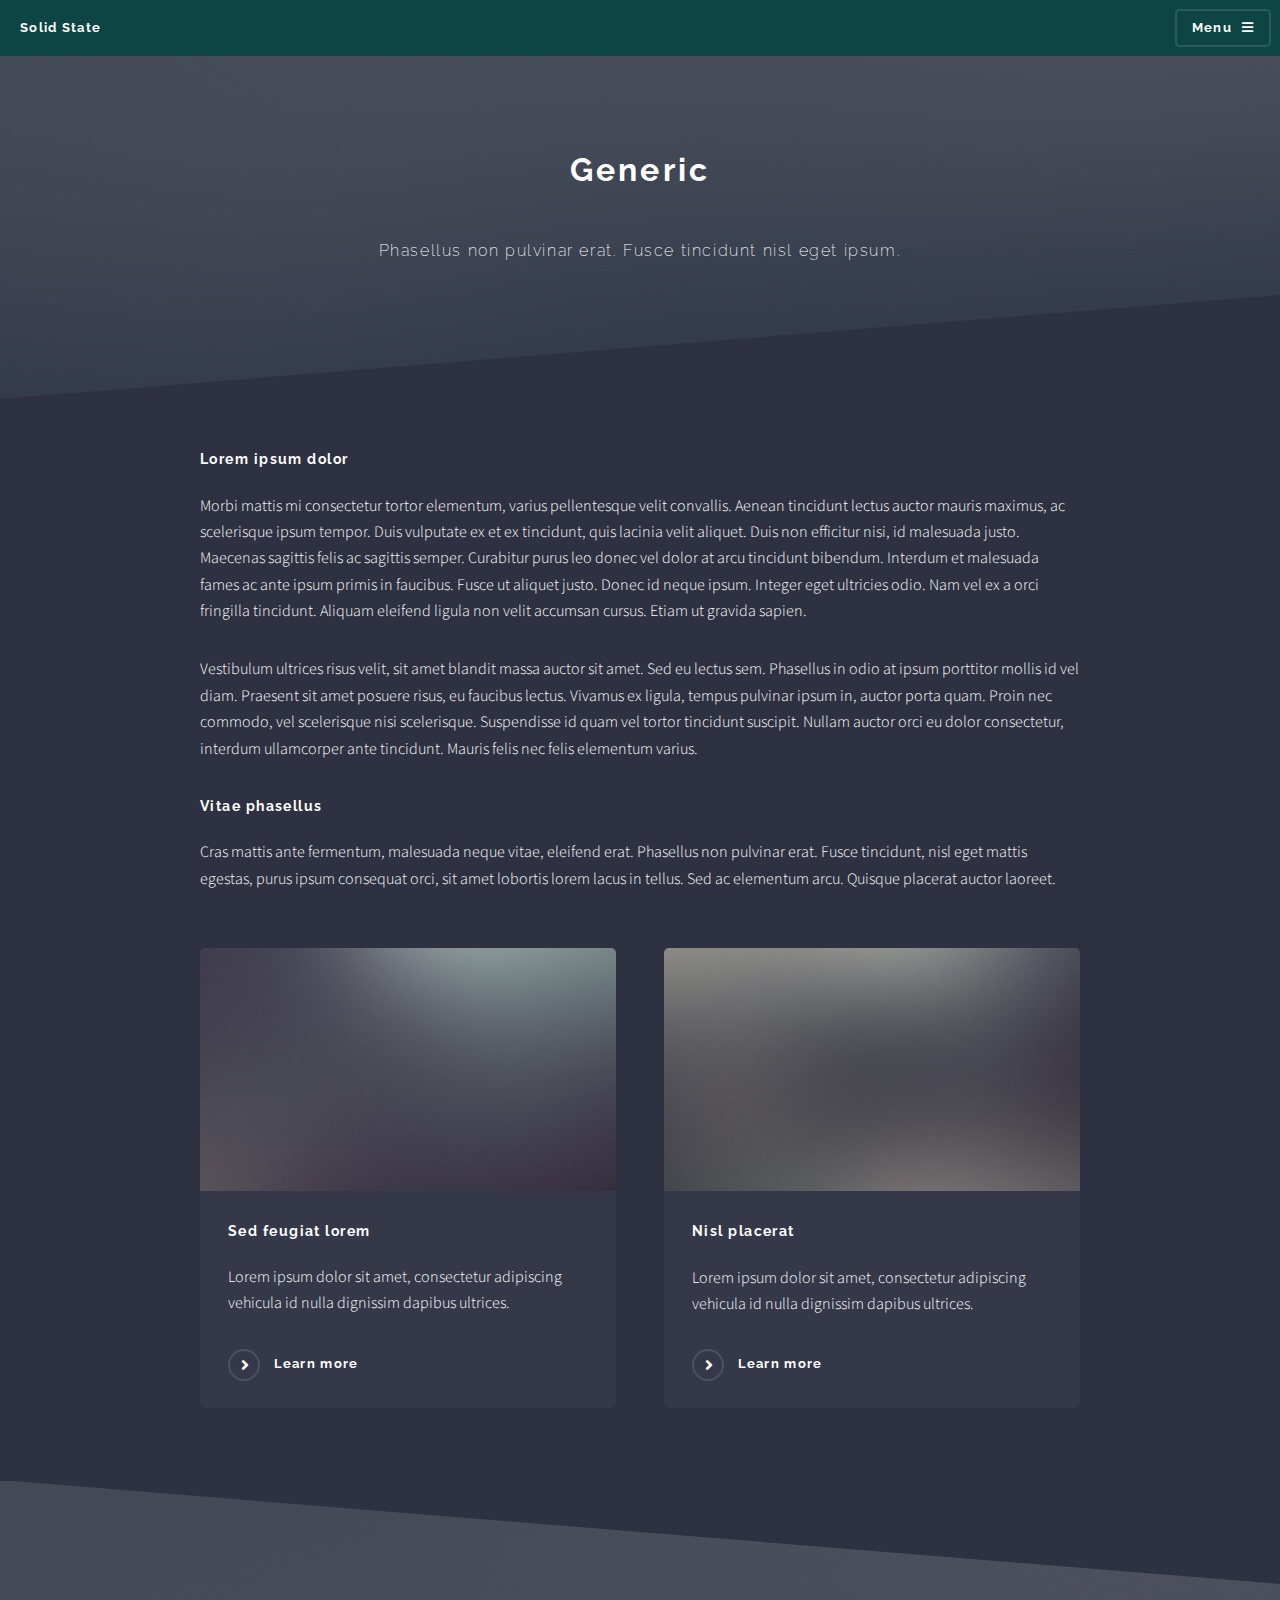
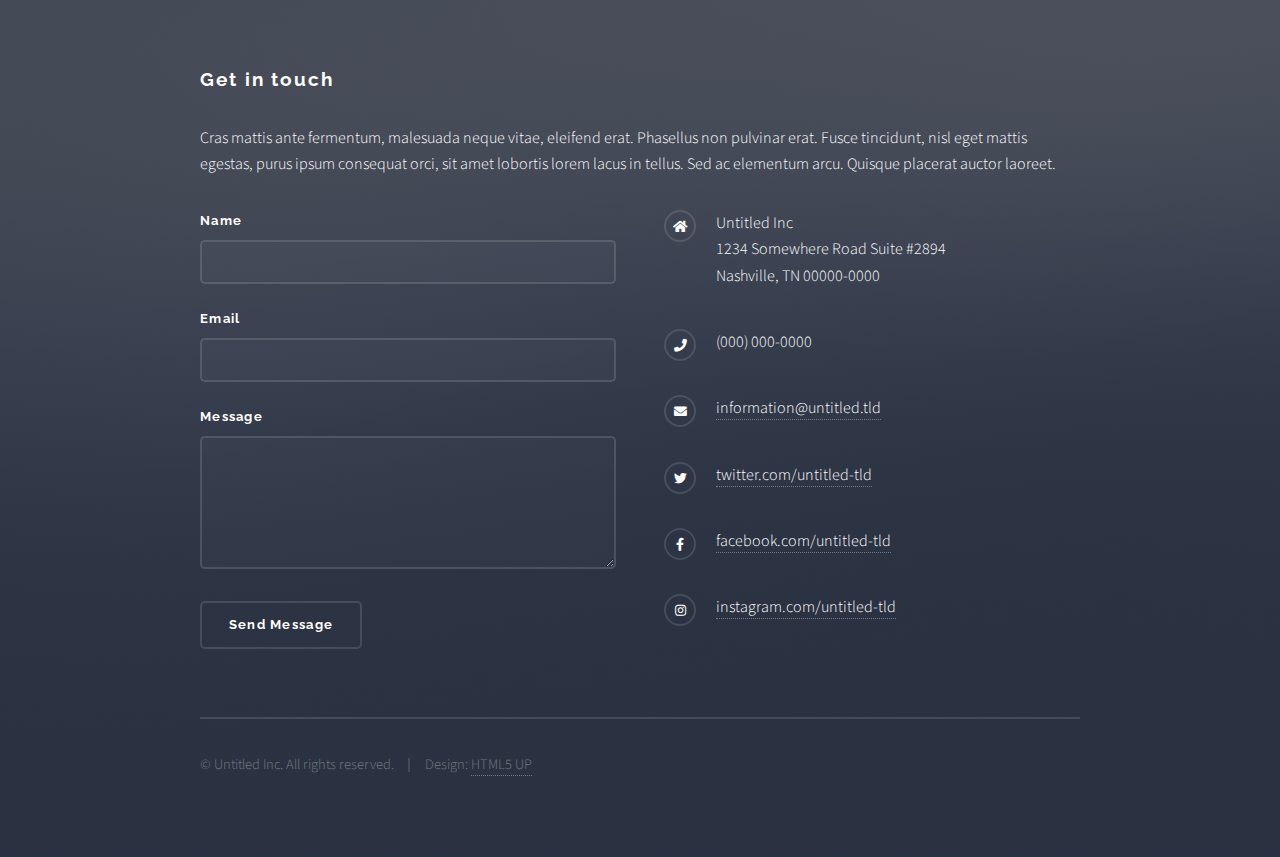
<file: generic.html>
<!DOCTYPE HTML>
<!--
	Solid State by HTML5 UP
	html5up.net | @ajlkn
	Free for personal and commercial use under the CCA 3.0 license (html5up.net/license)
-->
<html>
	<head>
		<title>Generic - Solid State by HTML5 UP</title>
		<meta charset="utf-8" />
		<meta name="viewport" content="width=device-width, initial-scale=1, user-scalable=no" />
		<link rel="stylesheet" href="assets/css/main.css" />
		<noscript><link rel="stylesheet" href="assets/css/noscript.css" /></noscript>
	</head>
	<body class="is-preload">

		<!-- Page Wrapper -->
			<div id="page-wrapper">

				<!-- Header -->
					<header id="header">
						<h1><a href="index.html">Solid State</a></h1>
						<nav>
							<a href="#menu">Menu</a>
						</nav>
					</header>

				<!-- Menu -->
					<nav id="menu">
						<div class="inner">
							<h2>Menu</h2>
							<ul class="links">
								<li><a href="index.html">Home</a></li>
								<li><a href="generic.html">Generic</a></li>
								<li><a href="elements.html">Elements</a></li>
								<li><a href="#">Log In</a></li>
								<li><a href="#">Sign Up</a></li>
							</ul>
							<a href="#" class="close">Close</a>
						</div>
					</nav>

				<!-- Wrapper -->
					<section id="wrapper">
						<header>
							<div class="inner">
								<h2>Generic</h2>
								<p>Phasellus non pulvinar erat. Fusce tincidunt nisl eget ipsum.</p>
							</div>
						</header>

						<!-- Content -->
							<div class="wrapper">
								<div class="inner">

									<h3 class="major">Lorem ipsum dolor</h3>
									<p>Morbi mattis mi consectetur tortor elementum, varius pellentesque velit convallis. Aenean tincidunt lectus auctor mauris maximus, ac scelerisque ipsum tempor. Duis vulputate ex et ex tincidunt, quis lacinia velit aliquet. Duis non efficitur nisi, id malesuada justo. Maecenas sagittis felis ac sagittis semper. Curabitur purus leo donec vel dolor at arcu tincidunt bibendum. Interdum et malesuada fames ac ante ipsum primis in faucibus. Fusce ut aliquet justo. Donec id neque ipsum. Integer eget ultricies odio. Nam vel ex a orci fringilla tincidunt. Aliquam eleifend ligula non velit accumsan cursus. Etiam ut gravida sapien.</p>

									<p>Vestibulum ultrices risus velit, sit amet blandit massa auctor sit amet. Sed eu lectus sem. Phasellus in odio at ipsum porttitor mollis id vel diam. Praesent sit amet posuere risus, eu faucibus lectus. Vivamus ex ligula, tempus pulvinar ipsum in, auctor porta quam. Proin nec commodo, vel scelerisque nisi scelerisque. Suspendisse id quam vel tortor tincidunt suscipit. Nullam auctor orci eu dolor consectetur, interdum ullamcorper ante tincidunt. Mauris felis nec felis elementum varius.</p>

									<h3 class="major">Vitae phasellus</h3>
									<p>Cras mattis ante fermentum, malesuada neque vitae, eleifend erat. Phasellus non pulvinar erat. Fusce tincidunt, nisl eget mattis egestas, purus ipsum consequat orci, sit amet lobortis lorem lacus in tellus. Sed ac elementum arcu. Quisque placerat auctor laoreet.</p>

									<section class="features">
										<article>
											<a href="#" class="image"><img src="images/pic04.jpg" alt="" /></a>
											<h3 class="major">Sed feugiat lorem</h3>
											<p>Lorem ipsum dolor sit amet, consectetur adipiscing vehicula id nulla dignissim dapibus ultrices.</p>
											<a href="#" class="special">Learn more</a>
										</article>
										<article>
											<a href="#" class="image"><img src="images/pic05.jpg" alt="" /></a>
											<h3 class="major">Nisl placerat</h3>
											<p>Lorem ipsum dolor sit amet, consectetur adipiscing vehicula id nulla dignissim dapibus ultrices.</p>
											<a href="#" class="special">Learn more</a>
										</article>
									</section>

								</div>
							</div>

					</section>

				<!-- Footer -->
					<section id="footer">
						<div class="inner">
							<h2 class="major">Get in touch</h2>
							<p>Cras mattis ante fermentum, malesuada neque vitae, eleifend erat. Phasellus non pulvinar erat. Fusce tincidunt, nisl eget mattis egestas, purus ipsum consequat orci, sit amet lobortis lorem lacus in tellus. Sed ac elementum arcu. Quisque placerat auctor laoreet.</p>
							<form method="post" action="#">
								<div class="fields">
									<div class="field">
										<label for="name">Name</label>
										<input type="text" name="name" id="name" />
									</div>
									<div class="field">
										<label for="email">Email</label>
										<input type="email" name="email" id="email" />
									</div>
									<div class="field">
										<label for="message">Message</label>
										<textarea name="message" id="message" rows="4"></textarea>
									</div>
								</div>
								<ul class="actions">
									<li><input type="submit" value="Send Message" /></li>
								</ul>
							</form>
							<ul class="contact">
								<li class="icon solid fa-home">
									Untitled Inc<br />
									1234 Somewhere Road Suite #2894<br />
									Nashville, TN 00000-0000
								</li>
								<li class="icon solid fa-phone">(000) 000-0000</li>
								<li class="icon solid fa-envelope"><a href="#">information@untitled.tld</a></li>
								<li class="icon brands fa-twitter"><a href="#">twitter.com/untitled-tld</a></li>
								<li class="icon brands fa-facebook-f"><a href="#">facebook.com/untitled-tld</a></li>
								<li class="icon brands fa-instagram"><a href="#">instagram.com/untitled-tld</a></li>
							</ul>
							<ul class="copyright">
								<li>&copy; Untitled Inc. All rights reserved.</li><li>Design: <a href="http://html5up.net">HTML5 UP</a></li>
							</ul>
						</div>
					</section>

			</div>

		<!-- Scripts -->
			<script src="assets/js/jquery.min.js"></script>
			<script src="assets/js/jquery.scrollex.min.js"></script>
			<script src="assets/js/browser.min.js"></script>
			<script src="assets/js/breakpoints.min.js"></script>
			<script src="assets/js/util.js"></script>
			<script src="assets/js/main.js"></script>

	</body>
</html>
</file>
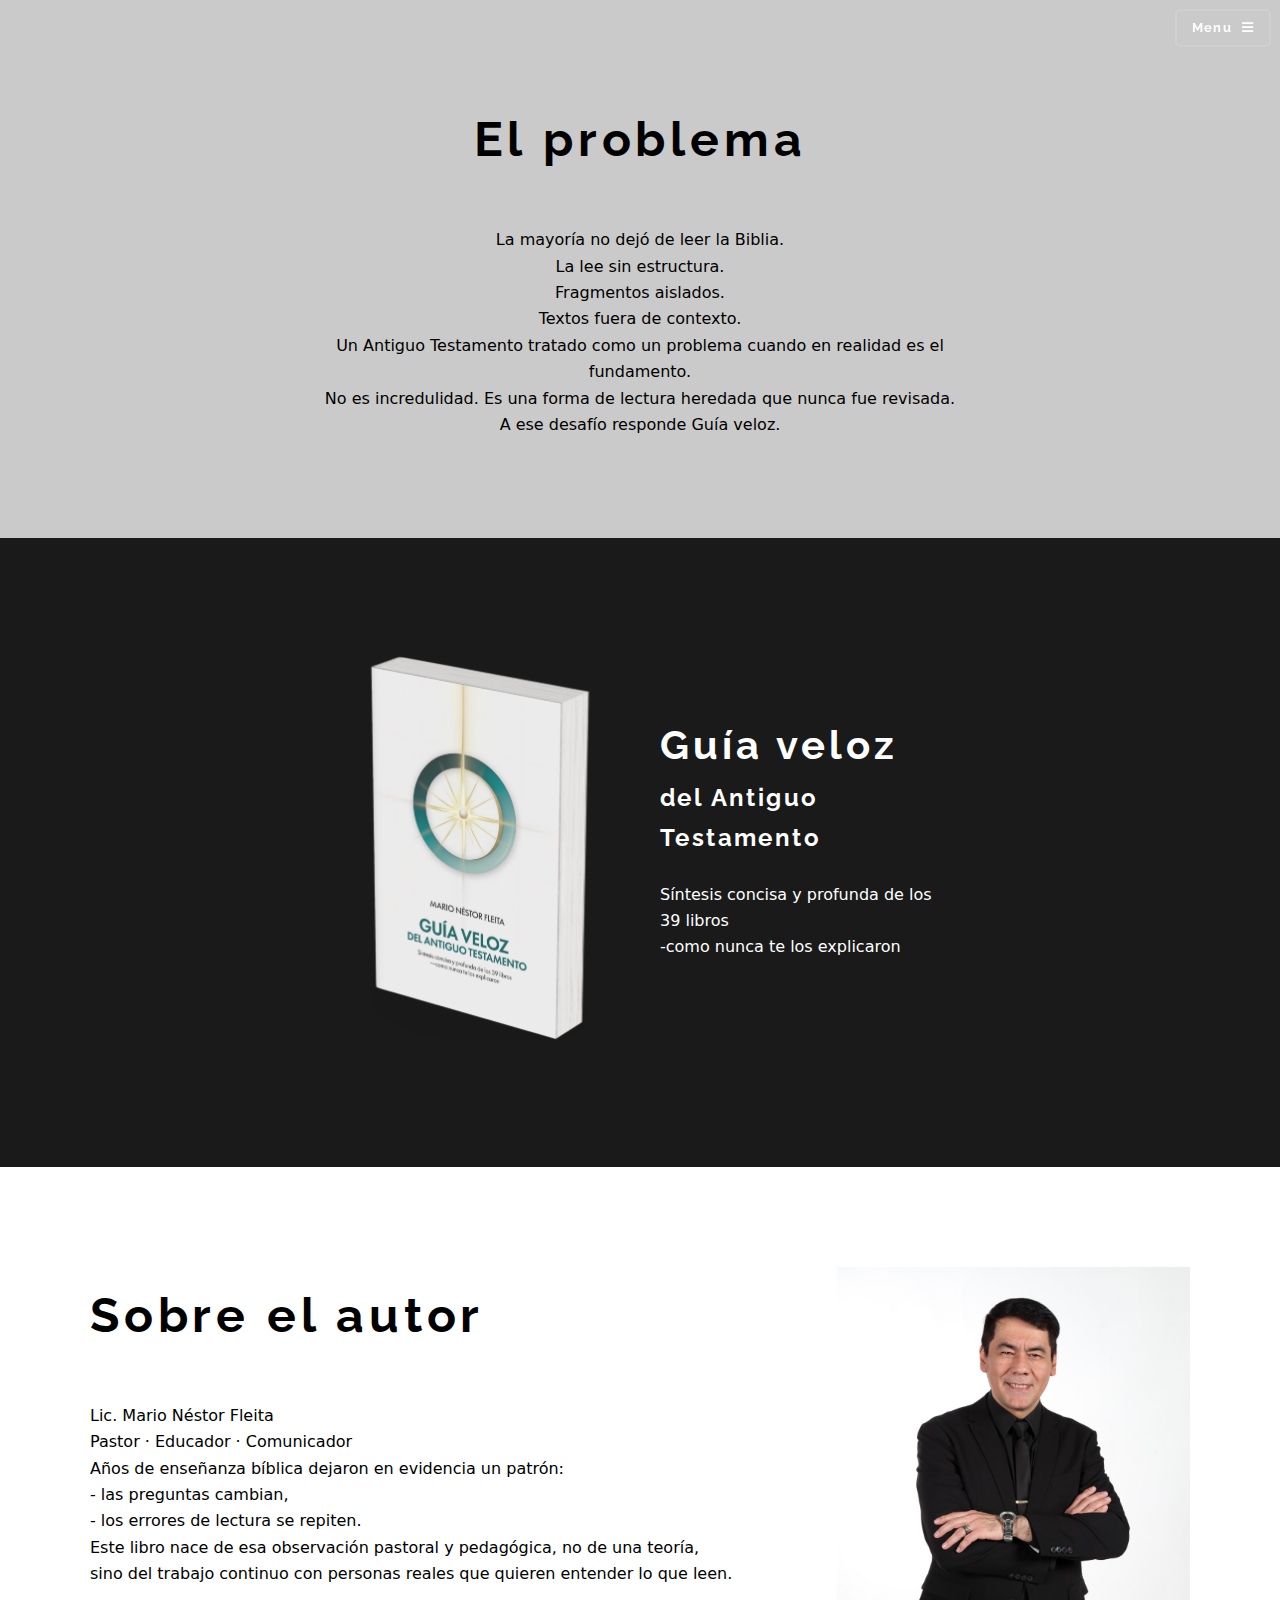
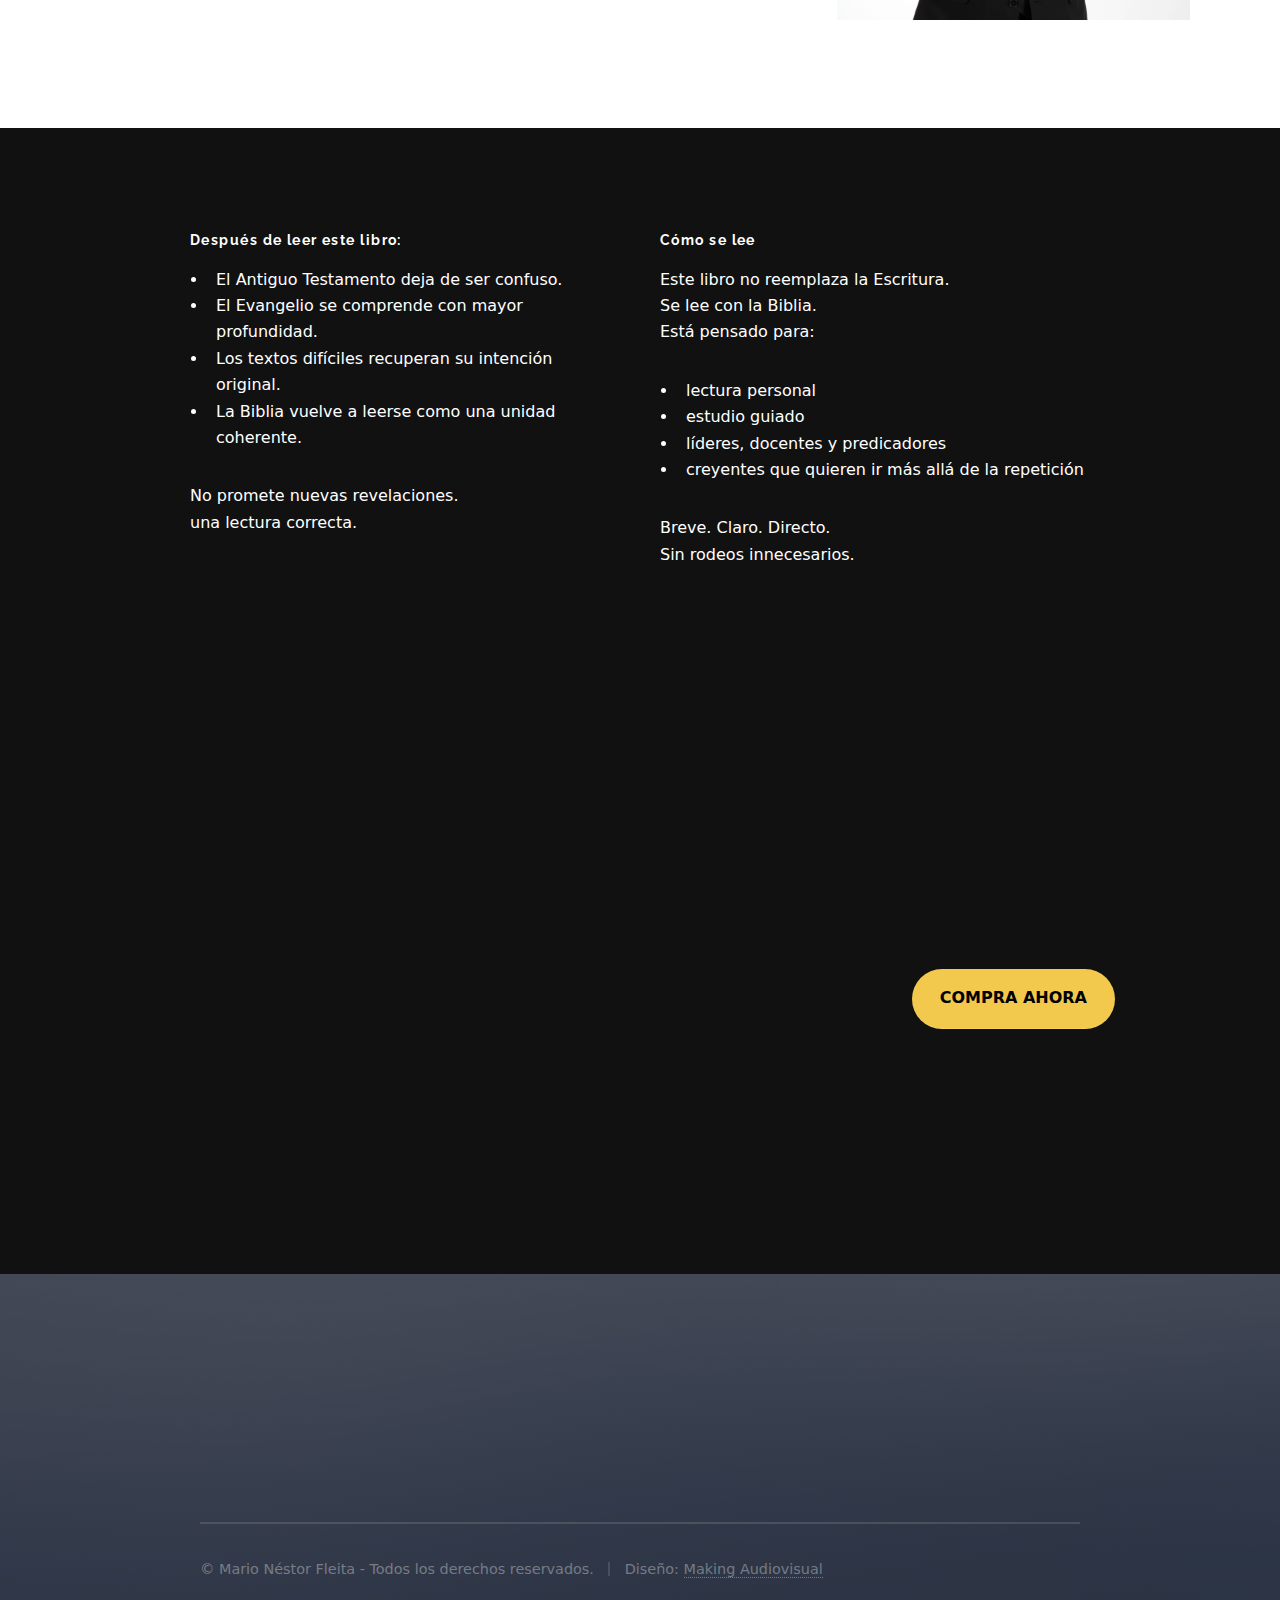
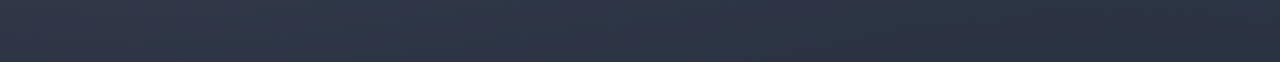
<file: libros/guia-veloz-del-at.html>
<!DOCTYPE HTML>
<!--
	Solid State by HTML5 UP
	html5up.net | @ajlkn
	Free for personal and commercial use under the CCA 3.0 license (html5up.net/license)
-->
<html>
	<head>
		<title>Mario Néstor Fleita - Home</title>
		<meta charset="utf-8" />
		<meta name="viewport" content="width=device-width, initial-scale=1, user-scalable=no" />
		<link rel="stylesheet" href="../assets/css/main.css" />
		<link rel="stylesheet" href="../assets/css/guia.css" />
		<link rel="preconnect" href="https://fonts.googleapis.com">
		<link rel="preconnect" href="https://fonts.gstatic.com" crossorigin>
		<link href="https://fonts.googleapis.com/css2?family=Archivo+Black&display=swap" rel="stylesheet">
		<noscript><link rel="stylesheet" href="../assets/css/noscript.css" /></noscript>
	</head>
	<body class="is-preload">

		<!-- Page Wrapper -->
			<div id="page-wrapper">

				<!-- Header -->
					<header id="header" class="alt">
						<h1><a href="index.html">Mario Fleita</a></h1>
						<nav>
							<a href="#menu">Menu</a>
						</nav>
					</header>

				<!-- Menu -->
					<nav id="menu">
						<div class="inner">
							<h2>Menu</h2>
							<ul class="links">
								<li><a href="../index.html">Home</a></li>
								<li><a href="../about.html">Acerca de Mi</a></li>
								<li><a href="https://www.poderdedios.com.ar/">Iglesia</a></li>
								<li><a href="https://www.poderdedios.com.ar/seminario">Seminario</a></li>
								<li><a href="../libros/index.html">Libros</a></li>
								<li><a href="../contacto.html">Contacto</a></li>
							</ul>
							<a href="#" class="close">Close</a>
						</div>
					</nav>
 <section class="contact-section">
  </div>

</section>
  <section class="section problem">
    <h2 class="title">El problema</h2>
    <p class="center-text">
      La mayoría no dejó de leer la Biblia. <br/>
La lee sin estructura.<br/>
Fragmentos aislados.<br/>
Textos fuera de contexto.<br/>
Un Antiguo Testamento tratado como un problema
cuando en realidad es el fundamento.<br/>
No es incredulidad. Es una forma de lectura heredada que nunca fue revisada.<br/> 
A ese desafío responde Guía veloz.
    </p>
  </section>

  <!-- 2. HERO LIBRO -->
  <section class="section book-hero">
    <div class="book-grid">
      <div class="book-image">
        <img src="../images/book.png" alt="Libro">
      </div>

      <div class="book-text">
        <h2 class="guia-t">Guía veloz</h2>
		<h3 class="guia-st">del Antiguo Testamento </h3>
        <p>Síntesis concisa y profunda de los 39 libros <br/>
		-como nunca te los explicaron</p>
      </div>
    </div>
  </section>

  <!-- 3. SOBRE EL AUTOR -->
  <section class="section author">
    <div class="author-grid">
      <div class="author-text">
        <h3 class="ab-aut">Sobre el autor</h3>
        <p>Lic. Mario Néstor Fleita <br/>
Pastor · Educador · Comunicador<br/>
Años de enseñanza bíblica dejaron en evidencia un patrón:<br/>
- las preguntas cambian,<br/>
- los errores de lectura se repiten.<br/>
Este libro nace de esa observación pastoral y pedagógica, no de una teoría,<br/>
sino del trabajo continuo con personas reales
que quieren entender lo que leen.</p>
      </div>

      <div class="author-image">
        <img src="../images/Mario Fleita.JPG" alt="Autor">
      </div>
    </div>
  </section>

  <!-- 4. QUE PRODUCE / COMO SE LEE -->
  <section class="section split">
    <div class="split-grid">
      <div>
        <h3>Después de leer este libro:</h3>
        <ul>
          <li>El Antiguo Testamento deja de ser confuso.</li>
          <li>El Evangelio se comprende con mayor profundidad.</li>
          <li>Los textos difíciles recuperan su intención original.</li>
		  <li>La Biblia vuelve a leerse como una unidad coherente.</li>

        </ul>
		<p>No promete nuevas revelaciones. <br/> una lectura correcta.</p>
      </div>

      <div>
        <h3>Cómo se lee</h3>
		<p>Este libro no reemplaza la  Escritura. <br/>Se lee con la Biblia.<br/>Está pensado para:</p>
        <ul>
          <li>lectura personal</li>
          <li>estudio guiado</li>
          <li>líderes, docentes y predicadores</li>
		  <li>creyentes que quieren ir más allá de la repetición</li>
        </ul>
		<p>Breve. Claro. Directo. <br/> Sin rodeos innecesarios.</p>
      </div>
    </div>
  </section>

  <!-- 5. VIDEO + CTA -->
  <section class="section video-cta">
    <div class="video-grid">

      <div class="video-wrapper">
        <iframe
          src="https://www.youtube.com/embed/dQw4w9WgXcQ"
          title="Video"
          frameborder="0"
          allowfullscreen>
        </iframe>
      </div>

      <div class="cta-box">
        <a href="https://api.whatsapp.com/send?phone=5491135211965&text=Hola!%20Estoy%20interesado%20en%20comprar%20un%20libro" class="cta-button">COMPRA AHORA</a>
      </div>

    </div>
  </section>
  				<!-- Footer -->
					<section id="footer">
						<div class="inner">
							<ul class="copyright">
								<li>&copy; Mario Néstor Fleita - Todos los derechos reservados.</li><li>Diseño: <a href="http://www.instagram.com/making.audiovisual">Making Audiovisual</a></li>
							</ul>
						</div>
					</section>
			</div>

		<!-- Scripts -->
			<script src="../assets/js/jquery.min.js"></script>
			<script src="../assets/js/jquery.scrollex.min.js"></script>
			<script src="../assets/js/browser.min.js"></script>
			<script src="../assets/js/breakpoints.min.js"></script>
			<script src="../assets/js/util.js"></script>
			<script src="../assets/js/main.js"></script>

	</body>
</html>
</file>
<file: assets/css/noscript.css>
/*
	Solid State by HTML5 UP
	html5up.net | @ajlkn
	Free for personal and commercial use under the CCA 3.0 license (html5up.net/license)
*/

/* Banner */

	body.is-preload #banner .logo {
		-moz-transform: none;
		-webkit-transform: none;
		-ms-transform: none;
		transform: none;
		opacity: 1;
	}

	body.is-preload #banner h2 {
		opacity: 1;
		-moz-transform: none;
		-webkit-transform: none;
		-ms-transform: none;
		transform: none;
		-moz-filter: none;
		-webkit-filter: none;
		-ms-filter: none;
		filter: none;
	}

	body.is-preload #banner p {
		opacity: 01;
		-moz-transform: none;
		-webkit-transform: none;
		-ms-transform: none;
		transform: none;
		-moz-filter: none;
		-webkit-filter: none;
		-ms-filter: none;
		filter: none;
	}
</file>
<file: assets/css/main.css>
@import url(fontawesome-all.min.css);
@import url("https://fonts.googleapis.com/css?family=Raleway:200,700|Source+Sans+Pro:300,600,300italic,600italic");

/*
	Solid State by HTML5 UP
	html5up.net | @ajlkn
	Free for personal and commercial use under the CCA 3.0 license (html5up.net/license)
*/

html, body, div, span, applet, object,
iframe, h1, h2, h3, h4, h5, h6, p, blockquote,
pre, a, abbr, acronym, address, big, cite,
code, del, dfn, em, img, ins, kbd, q, s, samp,
small, strike, strong, sub, sup, tt, var, b,
u, i, center, dl, dt, dd, ol, ul, li, fieldset,
form, label, legend, table, caption, tbody,
tfoot, thead, tr, th, td, article, aside,
canvas, details, embed, figure, figcaption,
footer, header, hgroup, menu, nav, output, ruby,
section, summary, time, mark, audio, video {
	margin: 0;
	padding: 0;
	border: 0;
	font-size: 100%;
	font: inherit;
	vertical-align: baseline;}

article, aside, details, figcaption, figure,
footer, header, hgroup, menu, nav, section {
	display: block;}

body {
	line-height: 1;
}

ol, ul {
	list-style: none;
}

blockquote, q {
	quotes: none;
}

	blockquote:before, blockquote:after, q:before, q:after {
		content: '';
		content: none;
	}

table {
	border-collapse: collapse;
	border-spacing: 0;
}

body {
	-webkit-text-size-adjust: none;
}

mark {
	background-color: transparent;
	color: inherit;
}

input::-moz-focus-inner {
	border: 0;
	padding: 0;
}

input, select, textarea {
	-moz-appearance: none;
	-webkit-appearance: none;
	-ms-appearance: none;
	appearance: none;
}

/* Basic */

	@-ms-viewport {
		width: device-width;
	}

	body {
		-ms-overflow-style: scrollbar;
	}

	@media screen and (max-width: 480px) {

		html, body {
			min-width: 320px;
		}

	}

	html {
		box-sizing: border-box;
	}

	*, *:before, *:after {
		box-sizing: inherit;
	}

	body {
		background-color: #2e3141;
		background-image: linear-gradient(to top, rgba(46, 49, 65, 0.8), rgba(46, 49, 65, 0.8)), url("../../images/bg.jpg");
		background-size: auto,
 cover;
		background-attachment: fixed,
 fixed;
		background-position: center,
 center;
	}

		body.is-preload *, body.is-preload *:before, body.is-preload *:after {
			-moz-animation: none !important;
			-webkit-animation: none !important;
			-ms-animation: none !important;
			animation: none !important;
			-moz-transition: none !important;
			-webkit-transition: none !important;
			-ms-transition: none !important;
			transition: none !important;
		}

/* Type */

	body, input, select, textarea {
		color: #ffffff;
		font-family: "Source Sans Pro", Helvetica, sans-serif;
		font-size: 16.5pt;
		font-weight: 300;
		line-height: 1.65;
	}

		@media screen and (max-width: 1680px) {

			body, input, select, textarea {
				font-size: 13pt;
			}

		}

		@media screen and (max-width: 1280px) {

			body, input, select, textarea {
				font-size: 12pt;
			}

		}

		@media screen and (max-width: 980px) {

			body, input, select, textarea {
				font-size: 12pt;
			}

		}

		@media screen and (max-width: 736px) {

			body, input, select, textarea {
				font-size: 12pt;
			}

		}

		@media screen and (max-width: 480px) {

			body, input, select, textarea {
				font-size: 12pt;
			}

		}

	a {
		-moz-transition: color 0.2s ease-in-out, border-bottom-color 0.2s ease-in-out;
		-webkit-transition: color 0.2s ease-in-out, border-bottom-color 0.2s ease-in-out;
		-ms-transition: color 0.2s ease-in-out, border-bottom-color 0.2s ease-in-out;
		transition: color 0.2s ease-in-out, border-bottom-color 0.2s ease-in-out;
		border-bottom: dotted 1px rgba(255, 255, 255, 0.35);
		color: #ffffff;
		text-decoration: none;
	}

		a:hover {
			border-bottom-color: transparent;
			color: #ffffff !important;
		}

		a.special:not(.button) {
			text-decoration: none;
			border-bottom: 0;
			display: block;
			font-family: Raleway, Helvetica, sans-serif;
			font-size: 0.8em;
			font-weight: 700;
			letter-spacing: 0.1em;
			margin: 0 0 2em 0;
		}

			a.special:not(.button):before {
				-moz-osx-font-smoothing: grayscale;
				-webkit-font-smoothing: antialiased;
				display: inline-block;
				font-style: normal;
				font-variant: normal;
				text-rendering: auto;
				line-height: 1;
				text-transform: none !important;
				font-family: 'Font Awesome 5 Free';
				font-weight: 900;
			}

			a.special:not(.button):before {
				-moz-transition: background-color 0.2s ease-in-out;
				-webkit-transition: background-color 0.2s ease-in-out;
				-ms-transition: background-color 0.2s ease-in-out;
				transition: background-color 0.2s ease-in-out;
				border-radius: 100%;
				border: solid 2px rgba(255, 255, 255, 0.125);
				content: '\f105';
				display: inline-block;
				font-size: 1.25em;
				height: 2em;
				line-height: 1.75em;
				margin-right: 0.85em;
				text-align: center;
				text-indent: 0.15em;
				vertical-align: middle;
				width: 2em;
			}

			a.special:not(.button):hover:before {
				background-color: rgba(255, 255, 255, 0.025);
			}

			a.special:not(.button):active:before {
				background-color: rgba(255, 255, 255, 0.075);
			}

	strong, b {
		color: #ffffff;
		font-weight: 600;
	}

	em, i {
		font-style: italic;
	}

	p {
		margin: 0 0 2em 0;
	}

	h1, h2, h3, h4, h5, h6 {
		color: #ffffff;
		font-family: Raleway, Helvetica, sans-serif;
		font-weight: 700;
		letter-spacing: 0.1em;
		margin: 0 0 1em 0;
	}

		h1 a, h2 a, h3 a, h4 a, h5 a, h6 a {
			color: inherit;
			text-decoration: none;
			border-bottom: 0;
		}

		h1 span, h2 span, h3 span, h4 span, h5 span, h6 span {
			font-weight: 200;
		}

		h1.major, h2.major, h3.major, h4.major, h5.major, h6.major {
			padding-bottom: 0.5em;
		}

	h2 {
		font-size: 1.2em;
	}

	h3 {
		font-size: 0.9em;
	}

	h4 {
		font-size: 0.7em;
	}

	h5 {
		font-size: 0.7em;
	}

	h6 {
		font-size: 0.7em;
	}

	@media screen and (max-width: 736px) {

		h2 {
			font-size: 1em;
		}

		h3 {
			font-size: 0.8em;
		}

	}

	sub {
		font-size: 0.8em;
		position: relative;
		top: 0.5em;
	}

	sup {
		font-size: 0.8em;
		position: relative;
		top: -0.5em;
	}

	blockquote {
		border-left: solid 4px rgba(255, 255, 255, 0.125);
		font-style: italic;
		margin: 0 0 2em 0;
		padding: 0.5em 0 0.5em 2em;
	}

	code {
		background: rgba(255, 255, 255, 0.025);
		border-radius: 5px;
		border: solid 2px rgba(255, 255, 255, 0.125);
		font-family: "Courier New", monospace;
		font-size: 0.9em;
		margin: 0 0.25em;
		padding: 0.25em 0.65em;
	}

	pre {
		-webkit-overflow-scrolling: touch;
		font-family: "Courier New", monospace;
		font-size: 0.9em;
		margin: 0 0 2em 0;
	}

		pre code {
			display: block;
			line-height: 1.75em;
			padding: 1em 1.5em;
			overflow-x: auto;
		}

	hr {
		border: 0;
		border-bottom: solid 2px rgba(255, 255, 255, 0.125);
		margin: 2.5em 0;
	}

		hr.major {
			margin: 4em 0;
		}

	.align-left {
		text-align: left;
	}

	.align-center {
		text-align: center;
	}

	.align-right {
		text-align: right;
	}

/* Row */

	.row {
		display: flex;
		flex-wrap: wrap;
		box-sizing: border-box;
		align-items: stretch;
	}

		.row > * {
			box-sizing: border-box;
		}

		.row.gtr-uniform > * > :last-child {
			margin-bottom: 0;
		}

		.row.aln-left {
			justify-content: flex-start;
		}

		.row.aln-center {
			justify-content: center;
		}

		.row.aln-right {
			justify-content: flex-end;
		}

		.row.aln-top {
			align-items: flex-start;
		}

		.row.aln-middle {
			align-items: center;
		}

		.row.aln-bottom {
			align-items: flex-end;
		}

		.row > .imp {
			order: -1;
		}

		.row > .col-1 {
			width: 8.33333%;
		}

		.row > .off-1 {
			margin-left: 8.33333%;
		}

		.row > .col-2 {
			width: 16.66667%;
		}

		.row > .off-2 {
			margin-left: 16.66667%;
		}

		.row > .col-3 {
			width: 25%;
		}

		.row > .off-3 {
			margin-left: 25%;
		}

		.row > .col-4 {
			width: 33.33333%;
		}

		.row > .off-4 {
			margin-left: 33.33333%;
		}

		.row > .col-5 {
			width: 41.66667%;
		}

		.row > .off-5 {
			margin-left: 41.66667%;
		}

		.row > .col-6 {
			width: 50%;
		}

		.row > .off-6 {
			margin-left: 50%;
		}

		.row > .col-7 {
			width: 58.33333%;
		}

		.row > .off-7 {
			margin-left: 58.33333%;
		}

		.row > .col-8 {
			width: 66.66667%;
		}

		.row > .off-8 {
			margin-left: 66.66667%;
		}

		.row > .col-9 {
			width: 75%;
		}

		.row > .off-9 {
			margin-left: 75%;
		}

		.row > .col-10 {
			width: 83.33333%;
		}

		.row > .off-10 {
			margin-left: 83.33333%;
		}

		.row > .col-11 {
			width: 91.66667%;
		}

		.row > .off-11 {
			margin-left: 91.66667%;
		}

		.row > .col-12 {
			width: 100%;
		}

		.row > .off-12 {
			margin-left: 100%;
		}

		.row.gtr-0 {
			margin-top: 0;
			margin-left: 0em;
		}

			.row.gtr-0 > * {
				padding: 0 0 0 0em;
			}

			.row.gtr-0.gtr-uniform {
				margin-top: 0em;
			}

				.row.gtr-0.gtr-uniform > * {
					padding-top: 0em;
				}

		.row.gtr-25 {
			margin-top: 0;
			margin-left: -0.4375em;
		}

			.row.gtr-25 > * {
				padding: 0 0 0 0.4375em;
			}

			.row.gtr-25.gtr-uniform {
				margin-top: -0.4375em;
			}

				.row.gtr-25.gtr-uniform > * {
					padding-top: 0.4375em;
				}

		.row.gtr-50 {
			margin-top: 0;
			margin-left: -0.875em;
		}

			.row.gtr-50 > * {
				padding: 0 0 0 0.875em;
			}

			.row.gtr-50.gtr-uniform {
				margin-top: -0.875em;
			}

				.row.gtr-50.gtr-uniform > * {
					padding-top: 0.875em;
				}

		.row {
			margin-top: 0;
			margin-left: -1.75em;
		}

			.row > * {
				padding: 0 0 0 1.75em;
			}

			.row.gtr-uniform {
				margin-top: -1.75em;
			}

				.row.gtr-uniform > * {
					padding-top: 1.75em;
				}

		.row.gtr-150 {
			margin-top: 0;
			margin-left: -2.625em;
		}

			.row.gtr-150 > * {
				padding: 0 0 0 2.625em;
			}

			.row.gtr-150.gtr-uniform {
				margin-top: -2.625em;
			}

				.row.gtr-150.gtr-uniform > * {
					padding-top: 2.625em;
				}

		.row.gtr-200 {
			margin-top: 0;
			margin-left: -3.5em;
		}

			.row.gtr-200 > * {
				padding: 0 0 0 3.5em;
			}

			.row.gtr-200.gtr-uniform {
				margin-top: -3.5em;
			}

				.row.gtr-200.gtr-uniform > * {
					padding-top: 3.5em;
				}

		@media screen and (max-width: 1680px) {

			.row {
				display: flex;
				flex-wrap: wrap;
				box-sizing: border-box;
				align-items: stretch;
			}

				.row > * {
					box-sizing: border-box;
				}

				.row.gtr-uniform > * > :last-child {
					margin-bottom: 0;
				}

				.row.aln-left {
					justify-content: flex-start;
				}

				.row.aln-center {
					justify-content: center;
				}

				.row.aln-right {
					justify-content: flex-end;
				}

				.row.aln-top {
					align-items: flex-start;
				}

				.row.aln-middle {
					align-items: center;
				}

				.row.aln-bottom {
					align-items: flex-end;
				}

				.row > .imp-xlarge {
					order: -1;
				}

				.row > .col-1-xlarge {
					width: 8.33333%;
				}

				.row > .off-1-xlarge {
					margin-left: 8.33333%;
				}

				.row > .col-2-xlarge {
					width: 16.66667%;
				}

				.row > .off-2-xlarge {
					margin-left: 16.66667%;
				}

				.row > .col-3-xlarge {
					width: 25%;
				}

				.row > .off-3-xlarge {
					margin-left: 25%;
				}

				.row > .col-4-xlarge {
					width: 33.33333%;
				}

				.row > .off-4-xlarge {
					margin-left: 33.33333%;
				}

				.row > .col-5-xlarge {
					width: 41.66667%;
				}

				.row > .off-5-xlarge {
					margin-left: 41.66667%;
				}

				.row > .col-6-xlarge {
					width: 50%;
				}

				.row > .off-6-xlarge {
					margin-left: 50%;
				}

				.row > .col-7-xlarge {
					width: 58.33333%;
				}

				.row > .off-7-xlarge {
					margin-left: 58.33333%;
				}

				.row > .col-8-xlarge {
					width: 66.66667%;
				}

				.row > .off-8-xlarge {
					margin-left: 66.66667%;
				}

				.row > .col-9-xlarge {
					width: 75%;
				}

				.row > .off-9-xlarge {
					margin-left: 75%;
				}

				.row > .col-10-xlarge {
					width: 83.33333%;
				}

				.row > .off-10-xlarge {
					margin-left: 83.33333%;
				}

				.row > .col-11-xlarge {
					width: 91.66667%;
				}

				.row > .off-11-xlarge {
					margin-left: 91.66667%;
				}

				.row > .col-12-xlarge {
					width: 100%;
				}

				.row > .off-12-xlarge {
					margin-left: 100%;
				}

				.row.gtr-0 {
					margin-top: 0;
					margin-left: 0em;
				}

					.row.gtr-0 > * {
						padding: 0 0 0 0em;
					}

					.row.gtr-0.gtr-uniform {
						margin-top: 0em;
					}

						.row.gtr-0.gtr-uniform > * {
							padding-top: 0em;
						}

				.row.gtr-25 {
					margin-top: 0;
					margin-left: -0.4375em;
				}

					.row.gtr-25 > * {
						padding: 0 0 0 0.4375em;
					}

					.row.gtr-25.gtr-uniform {
						margin-top: -0.4375em;
					}

						.row.gtr-25.gtr-uniform > * {
							padding-top: 0.4375em;
						}

				.row.gtr-50 {
					margin-top: 0;
					margin-left: -0.875em;
				}

					.row.gtr-50 > * {
						padding: 0 0 0 0.875em;
					}

					.row.gtr-50.gtr-uniform {
						margin-top: -0.875em;
					}

						.row.gtr-50.gtr-uniform > * {
							padding-top: 0.875em;
						}

				.row {
					margin-top: 0;
					margin-left: -1.75em;
				}

					.row > * {
						padding: 0 0 0 1.75em;
					}

					.row.gtr-uniform {
						margin-top: -1.75em;
					}

						.row.gtr-uniform > * {
							padding-top: 1.75em;
						}

				.row.gtr-150 {
					margin-top: 0;
					margin-left: -2.625em;
				}

					.row.gtr-150 > * {
						padding: 0 0 0 2.625em;
					}

					.row.gtr-150.gtr-uniform {
						margin-top: -2.625em;
					}

						.row.gtr-150.gtr-uniform > * {
							padding-top: 2.625em;
						}

				.row.gtr-200 {
					margin-top: 0;
					margin-left: -3.5em;
				}

					.row.gtr-200 > * {
						padding: 0 0 0 3.5em;
					}

					.row.gtr-200.gtr-uniform {
						margin-top: -3.5em;
					}

						.row.gtr-200.gtr-uniform > * {
							padding-top: 3.5em;
						}

		}

		@media screen and (max-width: 1280px) {

			.row {
				display: flex;
				flex-wrap: wrap;
				box-sizing: border-box;
				align-items: stretch;
			}

				.row > * {
					box-sizing: border-box;
				}

				.row.gtr-uniform > * > :last-child {
					margin-bottom: 0;
				}

				.row.aln-left {
					justify-content: flex-start;
				}

				.row.aln-center {
					justify-content: center;
				}

				.row.aln-right {
					justify-content: flex-end;
				}

				.row.aln-top {
					align-items: flex-start;
				}

				.row.aln-middle {
					align-items: center;
				}

				.row.aln-bottom {
					align-items: flex-end;
				}

				.row > .imp-large {
					order: -1;
				}

				.row > .col-1-large {
					width: 8.33333%;
				}

				.row > .off-1-large {
					margin-left: 8.33333%;
				}

				.row > .col-2-large {
					width: 16.66667%;
				}

				.row > .off-2-large {
					margin-left: 16.66667%;
				}

				.row > .col-3-large {
					width: 25%;
				}

				.row > .off-3-large {
					margin-left: 25%;
				}

				.row > .col-4-large {
					width: 33.33333%;
				}

				.row > .off-4-large {
					margin-left: 33.33333%;
				}

				.row > .col-5-large {
					width: 41.66667%;
				}

				.row > .off-5-large {
					margin-left: 41.66667%;
				}

				.row > .col-6-large {
					width: 50%;
				}

				.row > .off-6-large {
					margin-left: 50%;
				}

				.row > .col-7-large {
					width: 58.33333%;
				}

				.row > .off-7-large {
					margin-left: 58.33333%;
				}

				.row > .col-8-large {
					width: 66.66667%;
				}

				.row > .off-8-large {
					margin-left: 66.66667%;
				}

				.row > .col-9-large {
					width: 75%;
				}

				.row > .off-9-large {
					margin-left: 75%;
				}

				.row > .col-10-large {
					width: 83.33333%;
				}

				.row > .off-10-large {
					margin-left: 83.33333%;
				}

				.row > .col-11-large {
					width: 91.66667%;
				}

				.row > .off-11-large {
					margin-left: 91.66667%;
				}

				.row > .col-12-large {
					width: 100%;
				}

				.row > .off-12-large {
					margin-left: 100%;
				}

				.row.gtr-0 {
					margin-top: 0;
					margin-left: 0em;
				}

					.row.gtr-0 > * {
						padding: 0 0 0 0em;
					}

					.row.gtr-0.gtr-uniform {
						margin-top: 0em;
					}

						.row.gtr-0.gtr-uniform > * {
							padding-top: 0em;
						}

				.row.gtr-25 {
					margin-top: 0;
					margin-left: -0.4375em;
				}

					.row.gtr-25 > * {
						padding: 0 0 0 0.4375em;
					}

					.row.gtr-25.gtr-uniform {
						margin-top: -0.4375em;
					}

						.row.gtr-25.gtr-uniform > * {
							padding-top: 0.4375em;
						}

				.row.gtr-50 {
					margin-top: 0;
					margin-left: -0.875em;
				}

					.row.gtr-50 > * {
						padding: 0 0 0 0.875em;
					}

					.row.gtr-50.gtr-uniform {
						margin-top: -0.875em;
					}

						.row.gtr-50.gtr-uniform > * {
							padding-top: 0.875em;
						}

				.row {
					margin-top: 0;
					margin-left: -1.75em;
				}

					.row > * {
						padding: 0 0 0 1.75em;
					}

					.row.gtr-uniform {
						margin-top: -1.75em;
					}

						.row.gtr-uniform > * {
							padding-top: 1.75em;
						}

				.row.gtr-150 {
					margin-top: 0;
					margin-left: -2.625em;
				}

					.row.gtr-150 > * {
						padding: 0 0 0 2.625em;
					}

					.row.gtr-150.gtr-uniform {
						margin-top: -2.625em;
					}

						.row.gtr-150.gtr-uniform > * {
							padding-top: 2.625em;
						}

				.row.gtr-200 {
					margin-top: 0;
					margin-left: -3.5em;
				}

					.row.gtr-200 > * {
						padding: 0 0 0 3.5em;
					}

					.row.gtr-200.gtr-uniform {
						margin-top: -3.5em;
					}

						.row.gtr-200.gtr-uniform > * {
							padding-top: 3.5em;
						}

		}

		@media screen and (max-width: 980px) {

			.row {
				display: flex;
				flex-wrap: wrap;
				box-sizing: border-box;
				align-items: stretch;
			}

				.row > * {
					box-sizing: border-box;
				}

				.row.gtr-uniform > * > :last-child {
					margin-bottom: 0;
				}

				.row.aln-left {
					justify-content: flex-start;
				}

				.row.aln-center {
					justify-content: center;
				}

				.row.aln-right {
					justify-content: flex-end;
				}

				.row.aln-top {
					align-items: flex-start;
				}

				.row.aln-middle {
					align-items: center;
				}

				.row.aln-bottom {
					align-items: flex-end;
				}

				.row > .imp-medium {
					order: -1;
				}

				.row > .col-1-medium {
					width: 8.33333%;
				}

				.row > .off-1-medium {
					margin-left: 8.33333%;
				}

				.row > .col-2-medium {
					width: 16.66667%;
				}

				.row > .off-2-medium {
					margin-left: 16.66667%;
				}

				.row > .col-3-medium {
					width: 25%;
				}

				.row > .off-3-medium {
					margin-left: 25%;
				}

				.row > .col-4-medium {
					width: 33.33333%;
				}

				.row > .off-4-medium {
					margin-left: 33.33333%;
				}

				.row > .col-5-medium {
					width: 41.66667%;
				}

				.row > .off-5-medium {
					margin-left: 41.66667%;
				}

				.row > .col-6-medium {
					width: 50%;
				}

				.row > .off-6-medium {
					margin-left: 50%;
				}

				.row > .col-7-medium {
					width: 58.33333%;
				}

				.row > .off-7-medium {
					margin-left: 58.33333%;
				}

				.row > .col-8-medium {
					width: 66.66667%;
				}

				.row > .off-8-medium {
					margin-left: 66.66667%;
				}

				.row > .col-9-medium {
					width: 75%;
				}

				.row > .off-9-medium {
					margin-left: 75%;
				}

				.row > .col-10-medium {
					width: 83.33333%;
				}

				.row > .off-10-medium {
					margin-left: 83.33333%;
				}

				.row > .col-11-medium {
					width: 91.66667%;
				}

				.row > .off-11-medium {
					margin-left: 91.66667%;
				}

				.row > .col-12-medium {
					width: 100%;
				}

				.row > .off-12-medium {
					margin-left: 100%;
				}

				.row.gtr-0 {
					margin-top: 0;
					margin-left: 0em;
				}

					.row.gtr-0 > * {
						padding: 0 0 0 0em;
					}

					.row.gtr-0.gtr-uniform {
						margin-top: 0em;
					}

						.row.gtr-0.gtr-uniform > * {
							padding-top: 0em;
						}

				.row.gtr-25 {
					margin-top: 0;
					margin-left: -0.4375em;
				}

					.row.gtr-25 > * {
						padding: 0 0 0 0.4375em;
					}

					.row.gtr-25.gtr-uniform {
						margin-top: -0.4375em;
					}

						.row.gtr-25.gtr-uniform > * {
							padding-top: 0.4375em;
						}

				.row.gtr-50 {
					margin-top: 0;
					margin-left: -0.875em;
				}

					.row.gtr-50 > * {
						padding: 0 0 0 0.875em;
					}

					.row.gtr-50.gtr-uniform {
						margin-top: -0.875em;
					}

						.row.gtr-50.gtr-uniform > * {
							padding-top: 0.875em;
						}

				.row {
					margin-top: 0;
					margin-left: -1.75em;
				}

					.row > * {
						padding: 0 0 0 1.75em;
					}

					.row.gtr-uniform {
						margin-top: -1.75em;
					}

						.row.gtr-uniform > * {
							padding-top: 1.75em;
						}

				.row.gtr-150 {
					margin-top: 0;
					margin-left: -2.625em;
				}

					.row.gtr-150 > * {
						padding: 0 0 0 2.625em;
					}

					.row.gtr-150.gtr-uniform {
						margin-top: -2.625em;
					}

						.row.gtr-150.gtr-uniform > * {
							padding-top: 2.625em;
						}

				.row.gtr-200 {
					margin-top: 0;
					margin-left: -3.5em;
				}

					.row.gtr-200 > * {
						padding: 0 0 0 3.5em;
					}

					.row.gtr-200.gtr-uniform {
						margin-top: -3.5em;
					}

						.row.gtr-200.gtr-uniform > * {
							padding-top: 3.5em;
						}

		}

		@media screen and (max-width: 736px) {

			.row {
				display: flex;
				flex-wrap: wrap;
				box-sizing: border-box;
				align-items: stretch;
			}

				.row > * {
					box-sizing: border-box;
				}

				.row.gtr-uniform > * > :last-child {
					margin-bottom: 0;
				}

				.row.aln-left {
					justify-content: flex-start;
				}

				.row.aln-center {
					justify-content: center;
				}

				.row.aln-right {
					justify-content: flex-end;
				}

				.row.aln-top {
					align-items: flex-start;
				}

				.row.aln-middle {
					align-items: center;
				}

				.row.aln-bottom {
					align-items: flex-end;
				}

				.row > .imp-small {
					order: -1;
				}

				.row > .col-1-small {
					width: 8.33333%;
				}

				.row > .off-1-small {
					margin-left: 8.33333%;
				}

				.row > .col-2-small {
					width: 16.66667%;
				}

				.row > .off-2-small {
					margin-left: 16.66667%;
				}

				.row > .col-3-small {
					width: 25%;
				}

				.row > .off-3-small {
					margin-left: 25%;
				}

				.row > .col-4-small {
					width: 33.33333%;
				}

				.row > .off-4-small {
					margin-left: 33.33333%;
				}

				.row > .col-5-small {
					width: 41.66667%;
				}

				.row > .off-5-small {
					margin-left: 41.66667%;
				}

				.row > .col-6-small {
					width: 50%;
				}

				.row > .off-6-small {
					margin-left: 50%;
				}

				.row > .col-7-small {
					width: 58.33333%;
				}

				.row > .off-7-small {
					margin-left: 58.33333%;
				}

				.row > .col-8-small {
					width: 66.66667%;
				}

				.row > .off-8-small {
					margin-left: 66.66667%;
				}

				.row > .col-9-small {
					width: 75%;
				}

				.row > .off-9-small {
					margin-left: 75%;
				}

				.row > .col-10-small {
					width: 83.33333%;
				}

				.row > .off-10-small {
					margin-left: 83.33333%;
				}

				.row > .col-11-small {
					width: 91.66667%;
				}

				.row > .off-11-small {
					margin-left: 91.66667%;
				}

				.row > .col-12-small {
					width: 100%;
				}

				.row > .off-12-small {
					margin-left: 100%;
				}

				.row.gtr-0 {
					margin-top: 0;
					margin-left: 0em;
				}

					.row.gtr-0 > * {
						padding: 0 0 0 0em;
					}

					.row.gtr-0.gtr-uniform {
						margin-top: 0em;
					}

						.row.gtr-0.gtr-uniform > * {
							padding-top: 0em;
						}

				.row.gtr-25 {
					margin-top: 0;
					margin-left: -0.3125em;
				}

					.row.gtr-25 > * {
						padding: 0 0 0 0.3125em;
					}

					.row.gtr-25.gtr-uniform {
						margin-top: -0.3125em;
					}

						.row.gtr-25.gtr-uniform > * {
							padding-top: 0.3125em;
						}

				.row.gtr-50 {
					margin-top: 0;
					margin-left: -0.625em;
				}

					.row.gtr-50 > * {
						padding: 0 0 0 0.625em;
					}

					.row.gtr-50.gtr-uniform {
						margin-top: -0.625em;
					}

						.row.gtr-50.gtr-uniform > * {
							padding-top: 0.625em;
						}

				.row {
					margin-top: 0;
					margin-left: -1.25em;
				}

					.row > * {
						padding: 0 0 0 1.25em;
					}

					.row.gtr-uniform {
						margin-top: -1.25em;
					}

						.row.gtr-uniform > * {
							padding-top: 1.25em;
						}

				.row.gtr-150 {
					margin-top: 0;
					margin-left: -1.875em;
				}

					.row.gtr-150 > * {
						padding: 0 0 0 1.875em;
					}

					.row.gtr-150.gtr-uniform {
						margin-top: -1.875em;
					}

						.row.gtr-150.gtr-uniform > * {
							padding-top: 1.875em;
						}

				.row.gtr-200 {
					margin-top: 0;
					margin-left: -2.5em;
				}

					.row.gtr-200 > * {
						padding: 0 0 0 2.5em;
					}

					.row.gtr-200.gtr-uniform {
						margin-top: -2.5em;
					}

						.row.gtr-200.gtr-uniform > * {
							padding-top: 2.5em;
						}

		}

		@media screen and (max-width: 480px) {

			.row {
				display: flex;
				flex-wrap: wrap;
				box-sizing: border-box;
				align-items: stretch;
			}

				.row > * {
					box-sizing: border-box;
				}

				.row.gtr-uniform > * > :last-child {
					margin-bottom: 0;
				}

				.row.aln-left {
					justify-content: flex-start;
				}

				.row.aln-center {
					justify-content: center;
				}

				.row.aln-right {
					justify-content: flex-end;
				}

				.row.aln-top {
					align-items: flex-start;
				}

				.row.aln-middle {
					align-items: center;
				}

				.row.aln-bottom {
					align-items: flex-end;
				}

				.row > .imp-xsmall {
					order: -1;
				}

				.row > .col-1-xsmall {
					width: 8.33333%;
				}

				.row > .off-1-xsmall {
					margin-left: 8.33333%;
				}

				.row > .col-2-xsmall {
					width: 16.66667%;
				}

				.row > .off-2-xsmall {
					margin-left: 16.66667%;
				}

				.row > .col-3-xsmall {
					width: 25%;
				}

				.row > .off-3-xsmall {
					margin-left: 25%;
				}

				.row > .col-4-xsmall {
					width: 33.33333%;
				}

				.row > .off-4-xsmall {
					margin-left: 33.33333%;
				}

				.row > .col-5-xsmall {
					width: 41.66667%;
				}

				.row > .off-5-xsmall {
					margin-left: 41.66667%;
				}

				.row > .col-6-xsmall {
					width: 50%;
				}

				.row > .off-6-xsmall {
					margin-left: 50%;
				}

				.row > .col-7-xsmall {
					width: 58.33333%;
				}

				.row > .off-7-xsmall {
					margin-left: 58.33333%;
				}

				.row > .col-8-xsmall {
					width: 66.66667%;
				}

				.row > .off-8-xsmall {
					margin-left: 66.66667%;
				}

				.row > .col-9-xsmall {
					width: 75%;
				}

				.row > .off-9-xsmall {
					margin-left: 75%;
				}

				.row > .col-10-xsmall {
					width: 83.33333%;
				}

				.row > .off-10-xsmall {
					margin-left: 83.33333%;
				}

				.row > .col-11-xsmall {
					width: 91.66667%;
				}

				.row > .off-11-xsmall {
					margin-left: 91.66667%;
				}

				.row > .col-12-xsmall {
					width: 100%;
				}

				.row > .off-12-xsmall {
					margin-left: 100%;
				}

				.row.gtr-0 {
					margin-top: 0;
					margin-left: 0em;
				}

					.row.gtr-0 > * {
						padding: 0 0 0 0em;
					}

					.row.gtr-0.gtr-uniform {
						margin-top: 0em;
					}

						.row.gtr-0.gtr-uniform > * {
							padding-top: 0em;
						}

				.row.gtr-25 {
					margin-top: 0;
					margin-left: -0.3125em;
				}

					.row.gtr-25 > * {
						padding: 0 0 0 0.3125em;
					}

					.row.gtr-25.gtr-uniform {
						margin-top: -0.3125em;
					}

						.row.gtr-25.gtr-uniform > * {
							padding-top: 0.3125em;
						}

				.row.gtr-50 {
					margin-top: 0;
					margin-left: -0.625em;
				}

					.row.gtr-50 > * {
						padding: 0 0 0 0.625em;
					}

					.row.gtr-50.gtr-uniform {
						margin-top: -0.625em;
					}

						.row.gtr-50.gtr-uniform > * {
							padding-top: 0.625em;
						}

				.row {
					margin-top: 0;
					margin-left: -1.25em;
				}

					.row > * {
						padding: 0 0 0 1.25em;
					}

					.row.gtr-uniform {
						margin-top: -1.25em;
					}

						.row.gtr-uniform > * {
							padding-top: 1.25em;
						}

				.row.gtr-150 {
					margin-top: 0;
					margin-left: -1.875em;
				}

					.row.gtr-150 > * {
						padding: 0 0 0 1.875em;
					}

					.row.gtr-150.gtr-uniform {
						margin-top: -1.875em;
					}

						.row.gtr-150.gtr-uniform > * {
							padding-top: 1.875em;
						}

				.row.gtr-200 {
					margin-top: 0;
					margin-left: -2.5em;
				}

					.row.gtr-200 > * {
						padding: 0 0 0 2.5em;
					}

					.row.gtr-200.gtr-uniform {
						margin-top: -2.5em;
					}

						.row.gtr-200.gtr-uniform > * {
							padding-top: 2.5em;
						}

		}

		@media screen and (max-width: 360px) {

			.row {
				display: flex;
				flex-wrap: wrap;
				box-sizing: border-box;
				align-items: stretch;
			}

				.row > * {
					box-sizing: border-box;
				}

				.row.gtr-uniform > * > :last-child {
					margin-bottom: 0;
				}

				.row.aln-left {
					justify-content: flex-start;
				}

				.row.aln-center {
					justify-content: center;
				}

				.row.aln-right {
					justify-content: flex-end;
				}

				.row.aln-top {
					align-items: flex-start;
				}

				.row.aln-middle {
					align-items: center;
				}

				.row.aln-bottom {
					align-items: flex-end;
				}

				.row > .imp-xxsmall {
					order: -1;
				}

				.row > .col-1-xxsmall {
					width: 8.33333%;
				}

				.row > .off-1-xxsmall {
					margin-left: 8.33333%;
				}

				.row > .col-2-xxsmall {
					width: 16.66667%;
				}

				.row > .off-2-xxsmall {
					margin-left: 16.66667%;
				}

				.row > .col-3-xxsmall {
					width: 25%;
				}

				.row > .off-3-xxsmall {
					margin-left: 25%;
				}

				.row > .col-4-xxsmall {
					width: 33.33333%;
				}

				.row > .off-4-xxsmall {
					margin-left: 33.33333%;
				}

				.row > .col-5-xxsmall {
					width: 41.66667%;
				}

				.row > .off-5-xxsmall {
					margin-left: 41.66667%;
				}

				.row > .col-6-xxsmall {
					width: 50%;
				}

				.row > .off-6-xxsmall {
					margin-left: 50%;
				}

				.row > .col-7-xxsmall {
					width: 58.33333%;
				}

				.row > .off-7-xxsmall {
					margin-left: 58.33333%;
				}

				.row > .col-8-xxsmall {
					width: 66.66667%;
				}

				.row > .off-8-xxsmall {
					margin-left: 66.66667%;
				}

				.row > .col-9-xxsmall {
					width: 75%;
				}

				.row > .off-9-xxsmall {
					margin-left: 75%;
				}

				.row > .col-10-xxsmall {
					width: 83.33333%;
				}

				.row > .off-10-xxsmall {
					margin-left: 83.33333%;
				}

				.row > .col-11-xxsmall {
					width: 91.66667%;
				}

				.row > .off-11-xxsmall {
					margin-left: 91.66667%;
				}

				.row > .col-12-xxsmall {
					width: 100%;
				}

				.row > .off-12-xxsmall {
					margin-left: 100%;
				}

				.row.gtr-0 {
					margin-top: 0;
					margin-left: 0em;
				}

					.row.gtr-0 > * {
						padding: 0 0 0 0em;
					}

					.row.gtr-0.gtr-uniform {
						margin-top: 0em;
					}

						.row.gtr-0.gtr-uniform > * {
							padding-top: 0em;
						}

				.row.gtr-25 {
					margin-top: 0;
					margin-left: -0.3125em;
				}

					.row.gtr-25 > * {
						padding: 0 0 0 0.3125em;
					}

					.row.gtr-25.gtr-uniform {
						margin-top: -0.3125em;
					}

						.row.gtr-25.gtr-uniform > * {
							padding-top: 0.3125em;
						}

				.row.gtr-50 {
					margin-top: 0;
					margin-left: -0.625em;
				}

					.row.gtr-50 > * {
						padding: 0 0 0 0.625em;
					}

					.row.gtr-50.gtr-uniform {
						margin-top: -0.625em;
					}

						.row.gtr-50.gtr-uniform > * {
							padding-top: 0.625em;
						}

				.row {
					margin-top: 0;
					margin-left: -1.25em;
				}

					.row > * {
						padding: 0 0 0 1.25em;
					}

					.row.gtr-uniform {
						margin-top: -1.25em;
					}

						.row.gtr-uniform > * {
							padding-top: 1.25em;
						}

				.row.gtr-150 {
					margin-top: 0;
					margin-left: -1.875em;
				}

					.row.gtr-150 > * {
						padding: 0 0 0 1.875em;
					}

					.row.gtr-150.gtr-uniform {
						margin-top: -1.875em;
					}

						.row.gtr-150.gtr-uniform > * {
							padding-top: 1.875em;
						}

				.row.gtr-200 {
					margin-top: 0;
					margin-left: -2.5em;
				}

					.row.gtr-200 > * {
						padding: 0 0 0 2.5em;
					}

					.row.gtr-200.gtr-uniform {
						margin-top: -2.5em;
					}

						.row.gtr-200.gtr-uniform > * {
							padding-top: 2.5em;
						}

		}

/* Section/Article */

	section.special, article.special {
		text-align: center;
	}

/* Form */

	form {
		margin: 0 0 2em 0;
	}

		form > :last-child {
			margin-bottom: 0;
		}

		form > .fields {
			display: -moz-flex;
			display: -webkit-flex;
			display: -ms-flex;
			display: flex;
			-moz-flex-wrap: wrap;
			-webkit-flex-wrap: wrap;
			-ms-flex-wrap: wrap;
			flex-wrap: wrap;
			width: calc(100% + 3em);
			margin: -1.5em 0 2em -1.5em;
		}

			form > .fields > .field {
				-moz-flex-grow: 0;
				-webkit-flex-grow: 0;
				-ms-flex-grow: 0;
				flex-grow: 0;
				-moz-flex-shrink: 0;
				-webkit-flex-shrink: 0;
				-ms-flex-shrink: 0;
				flex-shrink: 0;
				padding: 1.5em 0 0 1.5em;
				width: calc(100% - 1.5em);
			}

				form > .fields > .field.half {
					width: calc(50% - 0.75em);
				}

				form > .fields > .field.third {
					width: calc(100%/3 - 0.5em);
				}

				form > .fields > .field.quarter {
					width: calc(25% - 0.375em);
				}

		@media screen and (max-width: 480px) {

			form > .fields {
				width: calc(100% + 3em);
				margin: -1.5em 0 2em -1.5em;
			}

				form > .fields > .field {
					padding: 1.5em 0 0 1.5em;
					width: calc(100% - 1.5em);
				}

					form > .fields > .field.half {
						width: calc(100% - 1.5em);
					}

					form > .fields > .field.third {
						width: calc(100% - 1.5em);
					}

					form > .fields > .field.quarter {
						width: calc(100% - 1.5em);
					}

		}

	label {
		color: #ffffff;
		display: block;
		font-family: Raleway, Helvetica, sans-serif;
		font-size: 0.8em;
		font-weight: 700;
		letter-spacing: 0.1em;
		margin: 0 0 0.7em 0;
	}

	input[type="text"],
	input[type="password"],
	input[type="email"],
	input[type="tel"],
	select,
	textarea {
		-moz-appearance: none;
		-webkit-appearance: none;
		-ms-appearance: none;
		appearance: none;
		background: rgba(255, 255, 255, 0.025);
		border-radius: 5px;
		border: none;
		border: solid 2px rgba(255, 255, 255, 0.125);
		color: inherit;
		display: block;
		outline: 0;
		padding: 0 1em;
		text-decoration: none;
		width: 100%;
	}

		input[type="text"]:invalid,
		input[type="password"]:invalid,
		input[type="email"]:invalid,
		input[type="tel"]:invalid,
		select:invalid,
		textarea:invalid {
			box-shadow: none;
		}

		input[type="text"]:focus,
		input[type="password"]:focus,
		input[type="email"]:focus,
		input[type="tel"]:focus,
		select:focus,
		textarea:focus {
			border-color: #5b6ba6;
		}

	select {
		background-image: url("data:image/svg+xml;charset=utf8,%3Csvg xmlns='http://www.w3.org/2000/svg' width='40' height='40' preserveAspectRatio='none' viewBox='0 0 40 40'%3E%3Cpath d='M9.4,12.3l10.4,10.4l10.4-10.4c0.2-0.2,0.5-0.4,0.9-0.4c0.3,0,0.6,0.1,0.9,0.4l3.3,3.3c0.2,0.2,0.4,0.5,0.4,0.9 c0,0.4-0.1,0.6-0.4,0.9L20.7,31.9c-0.2,0.2-0.5,0.4-0.9,0.4c-0.3,0-0.6-0.1-0.9-0.4L4.3,17.3c-0.2-0.2-0.4-0.5-0.4-0.9 c0-0.4,0.1-0.6,0.4-0.9l3.3-3.3c0.2-0.2,0.5-0.4,0.9-0.4S9.1,12.1,9.4,12.3z' fill='rgba(255, 255, 255, 0.125)' /%3E%3C/svg%3E");
		background-size: 1.25rem;
		background-repeat: no-repeat;
		background-position: calc(100% - 1rem) center;
		height: 2.75em;
		padding-right: 2.75em;
		text-overflow: ellipsis;
	}

		select option {
			color: #ffffff;
			background: #2e3141;
		}

		select:focus::-ms-value {
			background-color: transparent;
		}

		select::-ms-expand {
			display: none;
		}

	input[type="text"],
	input[type="password"],
	input[type="email"],
	select {
		height: 2.75em;
	}

	textarea {
		padding: 0.75em 1em;
	}

	input[type="checkbox"],
	input[type="radio"] {
		-moz-appearance: none;
		-webkit-appearance: none;
		-ms-appearance: none;
		appearance: none;
		display: block;
		float: left;
		margin-right: -2em;
		opacity: 0;
		width: 1em;
		z-index: -1;
	}

		input[type="checkbox"] + label,
		input[type="radio"] + label {
			text-decoration: none;
			color: #ffffff;
			cursor: pointer;
			display: inline-block;
			font-size: 1em;
			font-family: "Source Sans Pro", Helvetica, sans-serif;
			text-transform: none;
			letter-spacing: 0;
			font-weight: 300;
			padding-left: 2.4em;
			padding-right: 0.75em;
			position: relative;
		}

			input[type="checkbox"] + label:before,
			input[type="radio"] + label:before {
				-moz-osx-font-smoothing: grayscale;
				-webkit-font-smoothing: antialiased;
				display: inline-block;
				font-style: normal;
				font-variant: normal;
				text-rendering: auto;
				line-height: 1;
				text-transform: none !important;
				font-family: 'Font Awesome 5 Free';
				font-weight: 900;
			}

			input[type="checkbox"] + label:before,
			input[type="radio"] + label:before {
				background: rgba(255, 255, 255, 0.025);
				border-radius: 5px;
				border: solid 2px rgba(255, 255, 255, 0.125);
				content: '';
				display: inline-block;
				font-size: 0.8em;
				height: 2.0625em;
				left: 0;
				line-height: 2.0625em;
				position: absolute;
				text-align: center;
				top: 0;
				width: 2.0625em;
			}

		input[type="checkbox"]:checked + label:before,
		input[type="radio"]:checked + label:before {
			background: #ffffff;
			border-color: #ffffff;
			content: '\f00c';
			color: #2e3141;
		}

		input[type="checkbox"]:focus + label:before,
		input[type="radio"]:focus + label:before {
			border-color: #1e1e1e;
		}

	input[type="checkbox"] + label:before {
		border-radius: 5px;
	}

	input[type="radio"] + label:before {
		border-radius: 100%;
	}

	::-webkit-input-placeholder {
		color: rgba(255, 255, 255, 0.35) !important;
		opacity: 1.0;
	}

	:-moz-placeholder {
		color: rgba(255, 255, 255, 0.35) !important;
		opacity: 1.0;
	}

	::-moz-placeholder {
		color: rgba(255, 255, 255, 0.35) !important;
		opacity: 1.0;
	}

	:-ms-input-placeholder {
		color: rgba(255, 255, 255, 0.35) !important;
		opacity: 1.0;
	}

/* Box */

	.box {
		border-radius: 5px;
		border: solid 2px rgba(255, 255, 255, 0.125);
		margin-bottom: 2em;
		padding: 1.5em;
	}

		.box > :last-child,
		.box > :last-child > :last-child,
		.box > :last-child > :last-child > :last-child {
			margin-bottom: 0;
		}

		.box.alt {
			border: 0;
			border-radius: 0;
			padding: 0;
		}

/* Icon */

	.icon {
		text-decoration: none;
		border-bottom: none;
		position: relative;
	}

		.icon:before {
			-moz-osx-font-smoothing: grayscale;
			-webkit-font-smoothing: antialiased;
			display: inline-block;
			font-style: normal;
			font-variant: normal;
			text-rendering: auto;
			line-height: 1;
			text-transform: none !important;
			font-family: 'Font Awesome 5 Free';
			font-weight: 400;
		}

		.icon > .label {
			display: none;
		}

		.icon:before {
			line-height: inherit;
		}

		.icon.solid:before {
			font-weight: 900;
		}

		.icon.brands:before {
			font-family: 'Font Awesome 5 Brands';
		}

/* Image */

	.image {
		border-radius: 5px;
		border: 0;
		display: inline-block;
		position: relative;
	}

		.image img {
			border-radius: 5px;
			display: block;
		}

		.image.left, .image.right {
			max-width: 40%;
		}

			.image.left img, .image.right img {
				width: 100%;
			}

		.image.left {
			float: left;
			padding: 0 1.5em 1em 0;
			top: 0.25em;
		}

		.image.right {
			float: right;
			padding: 0 0 1em 1.5em;
			top: 0.25em;
		}

		.image.fit {
			display: block;
			margin: 0 0 2em 0;
			width: 100%;
		}

			.image.fit img {
				width: 100%;
			}

		.image.main {
			display: block;
			margin: 0 0 3em 0;
			width: 100%;
		}

			.image.main img {
				width: 100%;
			}

/* List */

	ol {
		list-style: decimal;
		margin: 0 0 2em 0;
		padding-left: 1.25em;
	}

		ol li {
			padding-left: 0.25em;
		}

	ul {
		list-style: disc;
		margin: 0 0 2em 0;
		padding-left: 1em;
	}

		ul li {
			padding-left: 0.5em;
		}

		ul.alt {
			list-style: none;
			padding-left: 0;
		}

			ul.alt li {
				border-top: solid 1px rgba(255, 255, 255, 0.125);
				padding: 0.5em 0;
			}

				ul.alt li:first-child {
					border-top: 0;
					padding-top: 0;
				}

	dl {
		margin: 0 0 2em 0;
	}

		dl dt {
			display: block;
			font-weight: 600;
			margin: 0 0 1em 0;
		}

		dl dd {
			margin-left: 2em;
		}

/* Actions */

	ul.actions {
		display: -moz-flex;
		display: -webkit-flex;
		display: -ms-flex;
		display: flex;
		cursor: default;
		list-style: none;
		margin-left: -1em;
		padding-left: 0;
	}

		ul.actions li {
			padding: 0 0 0 1em;
			vertical-align: middle;
		}

		ul.actions.special {
			-moz-justify-content: center;
			-webkit-justify-content: center;
			-ms-justify-content: center;
			justify-content: center;
			width: 100%;
			margin-left: 0;
		}

			ul.actions.special li:first-child {
				padding-left: 0;
			}

		ul.actions.stacked {
			-moz-flex-direction: column;
			-webkit-flex-direction: column;
			-ms-flex-direction: column;
			flex-direction: column;
			margin-left: 0;
		}

			ul.actions.stacked li {
				padding: 1.3em 0 0 0;
			}

				ul.actions.stacked li:first-child {
					padding-top: 0;
				}

		ul.actions.fit {
			width: calc(100% + 1em);
		}

			ul.actions.fit li {
				-moz-flex-grow: 1;
				-webkit-flex-grow: 1;
				-ms-flex-grow: 1;
				flex-grow: 1;
				-moz-flex-shrink: 1;
				-webkit-flex-shrink: 1;
				-ms-flex-shrink: 1;
				flex-shrink: 1;
				width: 100%;
			}

				ul.actions.fit li > * {
					width: 100%;
				}

			ul.actions.fit.stacked {
				width: 100%;
			}

		@media screen and (max-width: 480px) {

			ul.actions:not(.fixed) {
				-moz-flex-direction: column;
				-webkit-flex-direction: column;
				-ms-flex-direction: column;
				flex-direction: column;
				margin-left: 0;
				width: 100% !important;
			}

				ul.actions:not(.fixed) li {
					-moz-flex-grow: 1;
					-webkit-flex-grow: 1;
					-ms-flex-grow: 1;
					flex-grow: 1;
					-moz-flex-shrink: 1;
					-webkit-flex-shrink: 1;
					-ms-flex-shrink: 1;
					flex-shrink: 1;
					padding: 1em 0 0 0;
					text-align: center;
					width: 100%;
				}

					ul.actions:not(.fixed) li > * {
						width: 100%;
					}

					ul.actions:not(.fixed) li:first-child {
						padding-top: 0;
					}

					ul.actions:not(.fixed) li input[type="submit"],
					ul.actions:not(.fixed) li input[type="reset"],
					ul.actions:not(.fixed) li input[type="button"],
					ul.actions:not(.fixed) li button,
					ul.actions:not(.fixed) li .button {
						width: 100%;
					}

						ul.actions:not(.fixed) li input[type="submit"].icon:before,
						ul.actions:not(.fixed) li input[type="reset"].icon:before,
						ul.actions:not(.fixed) li input[type="button"].icon:before,
						ul.actions:not(.fixed) li button.icon:before,
						ul.actions:not(.fixed) li .button.icon:before {
							margin-left: -0.5rem;
						}

		}

/* Icons */

	ul.icons {
		cursor: default;
		list-style: none;
		padding-left: 0;
	}

		ul.icons li {
			display: inline-block;
			padding: 0 1em 0 0;
		}

			ul.icons li:last-child {
				padding-right: 0;
			}

			ul.icons li .icon:before {
				font-size: 1.25em;
			}

/* Contact */

	ul.contact {
		list-style: none;
		padding: 0;
	}

		ul.contact li {
			text-decoration: none;
			margin: 2.5em 0 0 0;
			padding: 0 0 0 3.25em;
			position: relative;
		}

			ul.contact li:before {
				-moz-osx-font-smoothing: grayscale;
				-webkit-font-smoothing: antialiased;
				display: inline-block;
				font-style: normal;
				font-variant: normal;
				text-rendering: auto;
				line-height: 1;
				text-transform: none !important;
				font-family: 'Font Awesome 5 Free';
				font-weight: 400;
			}

			ul.contact li:before {
				border-radius: 100%;
				border: solid 2px rgba(255, 255, 255, 0.125);
				display: inline-block;
				font-size: 0.8em;
				height: 2.5em;
				left: 0;
				line-height: 2.35em;
				position: absolute;
				text-align: center;
				top: 0;
				width: 2.5em;
			}

			ul.contact li:first-child {
				margin-top: 0;
			}

		@media screen and (max-width: 736px) {

			ul.contact li {
				margin: 1.5em 0 0 0;
			}

		}

/* Pagination */

	ul.pagination {
		cursor: default;
		list-style: none;
		padding-left: 0;
	}

		ul.pagination li {
			display: inline-block;
			padding-left: 0;
			vertical-align: middle;
		}

			ul.pagination li > .page {
				-moz-transition: background-color 0.2s ease-in-out, color 0.2s ease-in-out;
				-webkit-transition: background-color 0.2s ease-in-out, color 0.2s ease-in-out;
				-ms-transition: background-color 0.2s ease-in-out, color 0.2s ease-in-out;
				transition: background-color 0.2s ease-in-out, color 0.2s ease-in-out;
				border-bottom: 0;
				border-radius: 5px;
				display: inline-block;
				height: 1.5em;
				line-height: 1.5em;
				margin: 0 0.125em;
				min-width: 1.5em;
				padding: 0 0.5em;
				text-align: center;
			}

				ul.pagination li > .page:hover {
					background-color: rgba(255, 255, 255, 0.025);
				}

				ul.pagination li > .page.active {
					background-color: #1e1e1e;
				}

			ul.pagination li:first-child {
				padding-right: 0.75em;
			}

			ul.pagination li:last-child {
				padding-left: 0.75em;
			}

		@media screen and (max-width: 480px) {

			ul.pagination li:nth-child(n+2):nth-last-child(n+2) {
				display: none;
			}

			ul.pagination li .button {
				width: 100%;
			}

			ul.pagination li:first-child {
				width: calc(50% - 2px);
				text-align: left;
				padding-right: 0.325em;
			}

			ul.pagination li:last-child {
				width: calc(50% - 2px);
				text-align: right;
				padding-left: 0.325em;
			}

		}

/* Table */

	.table-wrapper {
		-webkit-overflow-scrolling: touch;
		overflow-x: auto;
	}

	table {
		margin: 0 0 2em 0;
		width: 100%;
	}

		table tbody tr {
			border: solid 1px rgba(255, 255, 255, 0.125);
			border-left: 0;
			border-right: 0;
		}

			table tbody tr:nth-child(2n + 1) {
				background-color: rgba(255, 255, 255, 0.025);
			}

		table td {
			padding: 0.75em 0.75em;
		}

		table th {
			color: #ffffff;
			font-size: 0.9em;
			font-weight: 600;
			padding: 0 0.75em 0.75em 0.75em;
			text-align: left;
		}

		table thead {
			border-bottom: solid 2px rgba(255, 255, 255, 0.125);
		}

		table tfoot {
			border-top: solid 2px rgba(255, 255, 255, 0.125);
		}

		table.alt {
			border-collapse: separate;
		}

			table.alt tbody tr td {
				border: solid 1px rgba(255, 255, 255, 0.125);
				border-left-width: 0;
				border-top-width: 0;
			}

				table.alt tbody tr td:first-child {
					border-left-width: 1px;
				}

			table.alt tbody tr:first-child td {
				border-top-width: 1px;
			}

			table.alt thead {
				border-bottom: 0;
			}

			table.alt tfoot {
				border-top: 0;
			}

/* Button */

	input[type="submit"],
	input[type="reset"],
	input[type="button"],
	button,
	.button {
		-moz-appearance: none;
		-webkit-appearance: none;
		-ms-appearance: none;
		appearance: none;
		-moz-transition: background-color 0.2s ease-in-out;
		-webkit-transition: background-color 0.2s ease-in-out;
		-ms-transition: background-color 0.2s ease-in-out;
		transition: background-color 0.2s ease-in-out;
		background-color: transparent;
		border-radius: 5px;
		border: 0;
		box-shadow: inset 0 0 0 2px rgba(255, 255, 255, 0.125);
		color: #ffffff !important;
		cursor: pointer;
		display: inline-block;
		font-family: Raleway, Helvetica, sans-serif;
		font-size: 0.8em;
		font-weight: 700;
		height: 3.75em;
		letter-spacing: 0.1em;
		line-height: 3.75em;
		padding: 0 2.25em;
		text-align: center;
		text-decoration: none;
		white-space: nowrap;
	}

		input[type="submit"]:hover,
		input[type="reset"]:hover,
		input[type="button"]:hover,
		button:hover,
		.button:hover {
			background-color: rgba(255, 255, 255, 0.025);
		}

		input[type="submit"]:active,
		input[type="reset"]:active,
		input[type="button"]:active,
		button:active,
		.button:active {
			background-color: rgba(255, 255, 255, 0.075);
		}

		input[type="submit"].icon:before,
		input[type="reset"].icon:before,
		input[type="button"].icon:before,
		button.icon:before,
		.button.icon:before {
			margin-right: 0.5em;
			color: rgba(255, 255, 255, 0.35);
		}

		input[type="submit"].primary,
		input[type="reset"].primary,
		input[type="button"].primary,
		button.primary,
		.button.primary {
			background-color: #1e1e1e;
			box-shadow: none;
		}

			input[type="submit"].primary:hover,
			input[type="reset"].primary:hover,
			input[type="button"].primary:hover,
			button.primary:hover,
			.button.primary:hover {
				background-color: #53639e;
			}

			input[type="submit"].primary:active,
			input[type="reset"].primary:active,
			input[type="button"].primary:active,
			button.primary:active,
			.button.primary:active {
				background-color: #45558d;
			}

			input[type="submit"].primary.icon:before,
			input[type="reset"].primary.icon:before,
			input[type="button"].primary.icon:before,
			button.primary.icon:before,
			.button.primary.icon:before {
				color: #7985b0;
			}

		input[type="submit"].fit,
		input[type="reset"].fit,
		input[type="button"].fit,
		button.fit,
		.button.fit {
			width: 100%;
		}

		input[type="submit"].small,
		input[type="reset"].small,
		input[type="button"].small,
		button.small,
		.button.small {
			font-size: 0.6em;
		}

		input[type="submit"].large,
		input[type="reset"].large,
		input[type="button"].large,
		button.large,
		.button.large {
			font-size: 1em;
		}

		input[type="submit"].disabled, input[type="submit"]:disabled,
		input[type="reset"].disabled,
		input[type="reset"]:disabled,
		input[type="button"].disabled,
		input[type="button"]:disabled,
		button.disabled,
		button:disabled,
		.button.disabled,
		.button:disabled {
			opacity: 0.25;
		}

		@media screen and (max-width: 480px) {

			input[type="submit"],
			input[type="reset"],
			input[type="button"],
			button,
			.button {
				padding: 0;
			}

		}

/* Features */

	.features {
		display: -moz-flex;
		display: -webkit-flex;
		display: -ms-flex;
		display: flex;
		-moz-flex-wrap: wrap;
		-webkit-flex-wrap: wrap;
		-ms-flex-wrap: wrap;
		flex-wrap: wrap;
		margin: 0 0 2em 0;
	}

		.features article {
			padding: 1.75em 1.75em 0.1em 1.75em ;
			background-color: #353849;
			border-radius: 5px;
			margin: 1.5em 3em 1.5em 0;
			width: calc(50% - 1.5em);
		}

			.features article:nth-child(2n) {
				margin-right: 0;
			}

			.features article .image {
				border-radius: 5px 5px 0 0;
				display: block;
				margin-bottom: 1.75em;
				margin-left: -1.75em;
				margin-top: -1.75em;
				position: relative;
				width: calc(100% + 3.5em);
			}

				.features article .image img {
					border-radius: 5px 5px 0 0;
					width: 100%;
				}

		@media screen and (max-width: 980px) {

			.features article {
				margin: 1em 2em 1em 0;
				width: calc(50% - 1em);
			}

		}

		@media screen and (max-width: 736px) {

			.features article {
				padding: 1.5em 1.5em 0.1em 1.5em ;
				margin: 0.875em 1.75em 0.875em 0;
				width: calc(50% - 0.875em - 1px);
			}

				.features article .image {
					margin-bottom: 1.5em;
					margin-left: -1.5em;
					margin-top: -1.5em;
					width: calc(100% + 3em);
				}

		}

		@media screen and (max-width: 480px) {

			.features {
				display: block;
			}

				.features article {
					width: 100%;
					margin: 0 0 2em 0 !important;
				}

		}

/* Header */

	#header {
		-moz-transition: background-color 0.2s ease-in-out;
		-webkit-transition: background-color 0.2s ease-in-out;
		-ms-transition: background-color 0.2s ease-in-out;
		transition: background-color 0.2s ease-in-out;
		background-color:#0c4543 ;
		height: 3.5em;
		left: 0;
		line-height: 3.5em;
		padding: 0 1.25em;
		position: fixed;
		top: 0;
		width: 100%;
		z-index: 10000;
	}

		#header h1 {
			-moz-transition: opacity 0.2s ease-in-out, visibility 0.2s;
			-webkit-transition: opacity 0.2s ease-in-out, visibility 0.2s;
			-ms-transition: opacity 0.2s ease-in-out, visibility 0.2s;
			transition: opacity 0.2s ease-in-out, visibility 0.2s;
			border-bottom: 0;
			font-size: 0.8em;
			margin-bottom: 0;
			opacity: 1;
			visibility: visible;
		}

			#header h1 a {
				border: 0;
			}

		#header nav {
			font-family: Raleway, Helvetica, sans-serif;
			font-size: 0.8em;
			font-weight: 700;
			height: 3em;
			letter-spacing: 0.1em;
			line-height: 3em;
			position: absolute;
			right: 0.7em;
			top: 0.7em;
		}

			#header nav a {
				border: 0;
				display: inline-block;
				padding: 0 1em;
			}

				#header nav a:before {
					float: right;
					margin-left: 0.75em;
				}

				#header nav a[href="#menu"] {
					text-decoration: none;
					-moz-transition: background-color 0.2s ease-in-out;
					-webkit-transition: background-color 0.2s ease-in-out;
					-ms-transition: background-color 0.2s ease-in-out;
					transition: background-color 0.2s ease-in-out;
					border-radius: 5px;
					box-shadow: inset 0 0 0 2px rgba(255, 255, 255, 0.125);
					padding: 0 1.35em;
				}

					#header nav a[href="#menu"]:before {
						-moz-osx-font-smoothing: grayscale;
						-webkit-font-smoothing: antialiased;
						display: inline-block;
						font-style: normal;
						font-variant: normal;
						text-rendering: auto;
						line-height: 1;
						text-transform: none !important;
						font-family: 'Font Awesome 5 Free';
						font-weight: 900;
					}

					#header nav a[href="#menu"]:before {
						content: '\f0c9';
						line-height: inherit;
					}

					#header nav a[href="#menu"]:hover {
						background-color: rgba(255, 255, 255, 0.025);
					}

					#header nav a[href="#menu"]:active {
						background-color: rgba(255, 255, 255, 0.075);
					}

		#header.alt {
			background-color: transparent;
		}

			#header.alt h1 {
				opacity: 0;
				visibility: hidden;
			}

		@media screen and (max-width: 736px) {

			#header {
				height: 2.75em;
				line-height: 2.75em;
			}

				#header nav {
					top: 0;
					right: 0;
					height: inherit;
					line-height: inherit;
				}

					#header nav a {
						height: inherit;
						line-height: inherit;
					}

						#header nav a[href="#menu"] {
							box-shadow: none;
							padding: 0 1em;
							border-radius: 0;
						}

							#header nav a[href="#menu"]:hover, #header nav a[href="#menu"]:active {
								background-color: inherit;
							}

		}

		@media screen and (max-width: 480px) {

			#header nav a[href="#menu"] {
				width: 4em;
				white-space: nowrap;
				text-indent: 4em;
				position: relative;
			}

				#header nav a[href="#menu"]:before {
					width: inherit;
					position: absolute;
					top: 0;
					left: 0;
					text-indent: 0;
					text-align: right;
					margin-left: 0;
					padding-right: 1.25em;
				}

		}

/* Menu */

	#page-wrapper {
		-moz-transition: -moz-filter 0.25s ease;
		-webkit-transition: -webkit-filter 0.25s ease;
		-ms-transition: -ms-filter 0.25s ease;
		transition: filter 0.25s ease;
	}

	#menu {
		-moz-align-items: center;
		-webkit-align-items: center;
		-ms-align-items: center;
		align-items: center;
		display: -moz-flex;
		display: -webkit-flex;
		display: -ms-flex;
		display: flex;
		-moz-justify-content: center;
		-webkit-justify-content: center;
		-ms-justify-content: center;
		justify-content: center;
		pointer-events: none;
		-moz-transition: opacity 0.35s ease, visibility 0.35s;
		-webkit-transition: opacity 0.35s ease, visibility 0.35s;
		-ms-transition: opacity 0.35s ease, visibility 0.35s;
		transition: opacity 0.35s ease, visibility 0.35s;
		-moz-user-select: none;
		-webkit-user-select: none;
		-ms-user-select: none;
		user-select: none;
		-webkit-tap-highlight-color: rgba(0, 0, 0, 0);
		background: rgba(46, 49, 65, 0.8);
		cursor: default;
		height: 100%;
		left: 0;
		opacity: 0;
		position: fixed;
		text-align: center;
		top: 0;
		visibility: hidden;
		width: 100%;
	}

		#menu .inner {
			padding: 2.5em 1.5em 0.5em 1.5em ;
			-moz-transform: translateY(0.5em);
			-webkit-transform: translateY(0.5em);
			-ms-transform: translateY(0.5em);
			transform: translateY(0.5em);
			-moz-transition: opacity 0.35s ease, -moz-transform 0.35s ease;
			-webkit-transition: opacity 0.35s ease, -webkit-transform 0.35s ease;
			-ms-transition: opacity 0.35s ease, -ms-transform 0.35s ease;
			transition: opacity 0.35s ease, transform 0.35s ease;
			-webkit-overflow-scrolling: touch;
			background: #4c5c96;
			border-radius: 5px;
			display: block;
			max-width: 100%;
			opacity: 0;
			position: relative;
			width: 18em;
		}

		#menu h2 {
			border-bottom: solid 2px rgba(255, 255, 255, 0.125);
			padding-bottom: 1em;
		}

		#menu .close {
			background-image: url("images/close.svg");
			background-position: 75% 25%;
			background-repeat: no-repeat;
			background-size: 2em 2em;
			border: 0;
			content: '';
			display: block;
			height: 4em;
			overflow: hidden;
			position: absolute;
			right: 0;
			text-align: center;
			text-indent: 4em;
			top: 0;
			width: 4em;
		}

		#menu .links {
			list-style: none;
			margin-bottom: 1.5em;
			padding: 0;
		}

			#menu .links li {
				padding: 0;
			}

				#menu .links li a {
					border-radius: 5px;
					border: 0;
					display: block;
					font-family: Raleway, Helvetica, sans-serif;
					font-size: 0.8em;
					font-weight: 200;
					letter-spacing: 0.1em;
					line-height: 1.85em;
					padding: 0.75em 0;
				}

					#menu .links li a:hover {
						background: #45558d;
					}

		@media screen and (max-width: 736px) {

			#menu .inner {
				max-height: 100%;
				overflow-y: auto;
				overflow-x: hidden;
			}

				#menu .inner .close {
					background-size: 1.5em 1.5em;
				}

		}

	body.is-menu-visible #page-wrapper {
		-moz-filter: blur(1.5px);
		-webkit-filter: blur(1.5px);
		-ms-filter: blur(1.5px);
		filter: blur(1.5px);
	}

	body.is-menu-visible #menu {
		pointer-events: auto;
		opacity: 1;
		visibility: visible;
	}

		body.is-menu-visible #menu .inner {
			-moz-transform: translateY(0);
			-webkit-transform: translateY(0);
			-ms-transform: translateY(0);
			transform: translateY(0);
			opacity: 1;
		}

/* Banner */

	#banner {
		padding: 10em 0 6em 0 ;
		background-image: linear-gradient(to top, rgba(15, 15, 15, 0.9), rgba(54, 54, 54, 0)), url("../../images/Mario\ Teatro.png");
	}

		#banner .inner {
			margin: 0 auto;
			width: 55em;
		}

		#banner .logo {
			-moz-transition: opacity 2s ease, -moz-transform 1s ease;
			-webkit-transition: opacity 2s ease, -webkit-transform 1s ease;
			-ms-transition: opacity 2s ease, -ms-transform 1s ease;
			transition: opacity 2s ease, transform 1s ease;
			-moz-transform: translateY(0);
			-webkit-transform: translateY(0);
			-ms-transform: translateY(0);
			transform: translateY(0);
			opacity: 1;
			margin: 0 0 1.5em 0;
		}

			#banner .logo .icon {
				border-radius: 100%;
				border: solid 2px rgba(255, 255, 255, 0.125);
				cursor: default;
				display: inline-block;
				font-size: 2em;
				height: 2.25em;
				line-height: 2.25em;
				text-align: center;
				width: 2.25em;
			}

		#banner h2 {
			-moz-transition: opacity 0.5s ease, -moz-transform 0.5s ease, -moz-filter 0.25s ease;
			-webkit-transition: opacity 0.5s ease, -webkit-transform 0.5s ease, -webkit-filter 0.25s ease;
			-ms-transition: opacity 0.5s ease, -ms-transform 0.5s ease, -ms-filter 0.25s ease;
			transition: opacity 0.5s ease, transform 0.5s ease, filter 0.25s ease;
			-moz-transform: translateX(0);
			-webkit-transform: translateX(0);
			-ms-transform: translateX(0);
			transform: translateX(0);
			-moz-transition-delay: 0.65s;
			-webkit-transition-delay: 0.65s;
			-ms-transition-delay: 0.65s;
			transition-delay: 0.65s;
			-moz-filter: blur(0);
			-webkit-filter: blur(0);
			-ms-filter: blur(0);
			filter: blur(0);
			opacity: 1;
			font-size: 4.25em;
			margin-bottom: 0.1em;
			padding-bottom: 0.2em;
			font-family: "Archivo Black", sans-serif;
			font-weight: 200;
			font-style: normal;
			line-height: 1em;
		}

		#banner p {
			-moz-transition: opacity 0.5s ease, -moz-transform 0.5s ease, -moz-filter 0.25s ease;
			-webkit-transition: opacity 0.5s ease, -webkit-transform 0.5s ease, -webkit-filter 0.25s ease;
			-ms-transition: opacity 0.5s ease, -ms-transform 0.5s ease, -ms-filter 0.25s ease;
			transition: opacity 0.5s ease, transform 0.5s ease, filter 0.25s ease;
			-moz-transform: translateX(0);
			-webkit-transform: translateX(0);
			-ms-transform: translateX(0);
			transform: translateX(0);
			-moz-transition-delay: 0.8s;
			-webkit-transition-delay: 0.8s;
			-ms-transition-delay: 0.8s;
			transition-delay: 0.8s;
			-moz-filter: blur(0);
			-webkit-filter: blur(0);
			-ms-filter: blur(0);
			filter: blur(0);
			opacity: 1;
			font-family: Raleway, Helvetica, sans-serif;
			font-size: 0.7em;
			font-weight: 200;
			letter-spacing: 0.1em;
			line-height: 2;

		}

		@media screen and (max-width: 1280px) {

			#banner {
				padding: 12em 0 10em 0 ;
				background-color: #212121;
				background-image: linear-gradient(to top, rgba(15, 15, 15, 0.9), rgba(54, 54, 54, 0)), url("../../images/Mario\ Teatro.png");
				background-size: auto,
 cover;
				background-position: center,
 center;
				margin-bottom: -6.5em;
			}

		}

		@media screen and (max-width: 980px) {

			#banner {
				padding: 12em 3em 12.375em 3em ;
				margin-bottom: -4.75em;
			}

				#banner .inner {
					width: 100%;
				}

		}

		@media screen and (max-width: 736px) {

			#banner {
				padding: 5em 2em 4.25em 2em ;
				margin-bottom: -2.5em;
			}

				#banner .logo {
					margin: 0 0 1em 0;
				}

					#banner .logo .icon {
						font-size: 1.5em;
					}

				#banner h2 {
					font-size: 1.5em;
				}

				#banner p {
					font-size: 0.8em;
				}

		}

		body.is-preload #banner .logo {
			-moz-transform: translateY(0.5em);
			-webkit-transform: translateY(0.5em);
			-ms-transform: translateY(0.5em);
			transform: translateY(0.5em);
			opacity: 0;
		}

		body.is-preload #banner h2 {
			opacity: 0;
			-moz-transform: translateX(0.25em);
			-webkit-transform: translateX(0.25em);
			-ms-transform: translateX(0.25em);
			transform: translateX(0.25em);
			-moz-filter: blur(2px);
			-webkit-filter: blur(2px);
			-ms-filter: blur(2px);
			filter: blur(2px);
		}

		body.is-preload #banner p {
			opacity: 0;
			-moz-transform: translateX(0.5em);
			-webkit-transform: translateX(0.5em);
			-ms-transform: translateX(0.5em);
			transform: translateX(0.5em);
			-moz-filter: blur(2px);
			-webkit-filter: blur(2px);
			-ms-filter: blur(2px);
			filter: blur(2px);
		}

/* Wrapper */
	.guide{
			font-size: 3em;
			margin: 0;
			padding: 0;
		}
	.guide-1{
			font-size: 1.3em;
		}

	#wrapper > header {
		padding: 11em 0 2.25em 0 ;
	}

		#wrapper > header .inner {
			margin: 0 auto;
			width: 55em;
			display: grid;
			place-items: center;
		}


		#wrapper > header h2 {
			font-size: 2em;
			margin-bottom: 0.8em;
			padding-bottom: 0.4em;
		}

		#wrapper > header p {
			font-family: Raleway, Helvetica, sans-serif;
			font-size: 1em;
			font-weight: 200;
			letter-spacing: 0.1em;
			line-height: 2;

		}

	@media screen and (max-width: 1280px) {

		#wrapper > header {
			padding: 9em 0 6.25em 0 ;
			background-color: #2e3141;
			background-image: linear-gradient(to top, rgba(46, 49, 65, 0.8), rgba(46, 49, 65, 0.8)), url("../../images/bg.jpg");
			background-size: auto,
 cover;
			background-position: center,
 0% 30%;
			margin-bottom: -6.5em;
		}

	}

	@media screen and (max-width: 980px) {

		#wrapper > header {
			padding: 11em 3em 7.375em 3em ;
			background-size: auto,
 cover;
			background-position: center,
 0% 0%;
			margin-bottom: -4.75em;
		}

			#wrapper > header .inner {
				width: 100%;
			}

	}

	@media screen and (max-width: 736px) {

		#wrapper > header {
			padding: 6.5em 2em 3em 2em ;
			background-size: auto,
 125%;
			margin-bottom: -2.5em;
		}

			#wrapper > header h2 {
				font-size: 1.25em;
			}

			#wrapper > header p {
				font-size: 0.8em;
			}

	}

	.wrapper {
		background-color: #2e3141;
		margin: 6.5em 0;
		position: relative;
	}

		.wrapper:before, .wrapper:after {
			background-image: url("data:image/svg+xml;charset=utf8,%3Csvg xmlns='http://www.w3.org/2000/svg' width='100' height='100' viewBox='0 0 100 100' preserveAspectRatio='none'%3E%3Cpolygon points='0,100 100,0 100,100' style='fill:%232e3141%3B' /%3E%3C/svg%3E");
		}

		.wrapper:before {
			box-shadow: inset 0 -1px 0 0 #2e3141, 0 1px 0 0 #2e3141;
		}

		.wrapper:after {
			box-shadow: inset 0 -1px 0 0 #2e3141, 0 1px 0 0 #2e3141;
		}

		.wrapper:before, .wrapper:after {
			background-repeat: no-repeat;
			background-size: 100% 100%;
			content: '';
			display: block;
			height: 6.5em;
			position: absolute;
			width: 100%;
		}

		.wrapper:before {
			left: 0;
			top: -6.5em;
		}

		.wrapper:after {
			-moz-transform: scaleY(-1);
			-webkit-transform: scaleY(-1);
			-ms-transform: scaleY(-1);
			transform: scaleY(-1);
			bottom: -6.5em;
			left: 0;
		}

		.wrapper.alt:before {
			-moz-transform: scaleX(-1);
			-webkit-transform: scaleX(-1);
			-ms-transform: scaleX(-1);
			transform: scaleX(-1);
		}

		.wrapper.alt:after {
			-moz-transform: scaleY(-1) scaleX(-1);
			-webkit-transform: scaleY(-1) scaleX(-1);
			-ms-transform: scaleY(-1) scaleX(-1);
			transform: scaleY(-1) scaleX(-1);
		}

		.wrapper .inner {
			padding: 3em 0 1em 0 ;
			margin: 0 auto;
			width: 55em;
		}

		.wrapper.style2 {
			background-color: #353849;
		}


			.wrapper.style2:before, .wrapper.style2:after {
				background-image: url("data:image/svg+xml;charset=utf8,%3Csvg xmlns='http://www.w3.org/2000/svg' width='100' height='100' viewBox='0 0 100 100' preserveAspectRatio='none'%3E%3Cpolygon points='0,100 100,0 100,100' style='fill:%23353849%3B' /%3E%3C/svg%3E");
			}

			.wrapper.style2:before {
				box-shadow: inset 0 -1px 0 0 #353849, 0 1px 0 0 #353849;
			}

			.wrapper.style2:after {
				box-shadow: inset 0 -1px 0 0 #353849, 0 1px 0 0 #353849;
			}

		.wrapper.style3 {
			background-color: #3d4051;
		}

			.wrapper.style3:before, .wrapper.style3:after {
				background-image: url("data:image/svg+xml;charset=utf8,%3Csvg xmlns='http://www.w3.org/2000/svg' width='100' height='100' viewBox='0 0 100 100' preserveAspectRatio='none'%3E%3Cpolygon points='0,100 100,0 100,100' style='fill:%233d4051%3B' /%3E%3C/svg%3E");
			}

			.wrapper.style3:before {
				box-shadow: inset 0 -1px 0 0 #3d4051, 0 1px 0 0 #3d4051;
			}

			.wrapper.style3:after {
				box-shadow: inset 0 -1px 0 0 #3d4051, 0 1px 0 0 #3d4051;
			}

		.wrapper.style4 {
			background-color: #454858;
		}

			.wrapper.style4:before, .wrapper.style4:after {
				background-image: url("data:image/svg+xml;charset=utf8,%3Csvg xmlns='http://www.w3.org/2000/svg' width='100' height='100' viewBox='0 0 100 100' preserveAspectRatio='none'%3E%3Cpolygon points='0,100 100,0 100,100' style='fill:%23454858%3B' /%3E%3C/svg%3E");
			}

			.wrapper.style4:before {
				box-shadow: inset 0 -1px 0 0 #454858, 0 1px 0 0 #454858;
			}

			.wrapper.style4:after {
				box-shadow: inset 0 -1px 0 0 #454858, 0 1px 0 0 #454858;
			}

		.wrapper.style5 {
			background-color: #4d5060;
		}

			.wrapper.style5:before, .wrapper.style5:after {
				background-image: url("data:image/svg+xml;charset=utf8,%3Csvg xmlns='http://www.w3.org/2000/svg' width='100' height='100' viewBox='0 0 100 100' preserveAspectRatio='none'%3E%3Cpolygon points='0,100 100,0 100,100' style='fill:%234d5060%3B' /%3E%3C/svg%3E");
			}

			.wrapper.style5:before {
				box-shadow: inset 0 -1px 0 0 #4d5060, 0 1px 0 0 #4d5060;
			}

			.wrapper.style5:after {
				box-shadow: inset 0 -1px 0 0 #4d5060, 0 1px 0 0 #4d5060;
			}

		.wrapper.style6 {
			background-color: #555867;
		}

			.wrapper.style6:before, .wrapper.style6:after {
				background-image: url("data:image/svg+xml;charset=utf8,%3Csvg xmlns='http://www.w3.org/2000/svg' width='100' height='100' viewBox='0 0 100 100' preserveAspectRatio='none'%3E%3Cpolygon points='0,100 100,0 100,100' style='fill:%23555867%3B' /%3E%3C/svg%3E");
			}

			.wrapper.style6:before {
				box-shadow: inset 0 -1px 0 0 #555867, 0 1px 0 0 #555867;
			}

			.wrapper.style6:after {
				box-shadow: inset 0 -1px 0 0 #555867, 0 1px 0 0 #555867;
			}

		.wrapper.spotlight {
			background-color: #1e1e1e;
		}

			.wrapper.spotlight:before, .wrapper.spotlight:after {
				background-image: url("data:image/svg+xml;charset=utf8,%3Csvg xmlns='http://www.w3.org/2000/svg' width='100' height='100' viewBox='0 0 100 100' preserveAspectRatio='none'%3E%3Cpolygon points='0,100 100,0 100,100' style='fill:%231e1e1e%3B' /%3E%3C/svg%3E");
			}

			.wrapper.spotlight:before {
				box-shadow: inset 0 -1px 0 0 #1e1e1e, 0 1px 0 0 #1e1e1e;
			}

			.wrapper.spotlight:after {
				box-shadow: inset 0 -1px 0 0 #1e1e1e, 0 1px 0 0 #1e1e1e;
			}

			.wrapper.spotlight .inner {
				display: -moz-flex;
				display: -webkit-flex;
				display: -ms-flex;
				display: flex;
				-moz-align-items: center;
				-webkit-align-items: center;
				-ms-align-items: center;
				align-items: center;
				-moz-flex-direction: row;
				-webkit-flex-direction: row;
				-ms-flex-direction: row;
				flex-direction: row;
			}

			.wrapper.spotlight .image {
				margin: 0 3em 2em 0;
				width: 28em;
				overflow: hidden;
				-ms-flex: 2;
			}

				.wrapper.spotlight .image img {
					width: 200%;
					margin: 0 0 0 -6em;
					border-radius: 50px;
					filter: contrast(1);
					box-shadow: 0 15px 40px rgba(0, 0, 0, 0.18);
					filter: drop-shadow(5px 5px 10px #000000);
				}

			.wrapper.spotlight .content {
				width: 100%;
				-ms-flex: 1;
				display: grid;
				place-items: center;
			}

			.wrapper.spotlight:nth-child(2n - 1) .inner {
				-moz-flex-direction: row-reverse;
				-webkit-flex-direction: row-reverse;
				-ms-flex-direction: row-reverse;
				flex-direction: row-reverse;
				text-align: right;
			}

			.wrapper.spotlight:nth-child(2n - 1) .image {
				margin: 0 0 2em 3em;
			}

			.wrapper.spotlight.style2 {
				background-color: #016562;
			}

			@media screen and (max-width: 560px) {

			.wrapper.spotlight .inner {
				display: grid!important;
				grid-template-columns: 1fr;
				grid-template-rows: auto auto;
			}

		}



				.wrapper.spotlight.style2  .inner  {
					display: -moz-flex;
					display: -webkit-flex;
					display: -ms-flex;
					display: flex;

					-moz-flex-direction: row;
					-webkit-flex-direction: row;
					-ms-flex-direction: row;
					flex-direction: row;

					-moz-align-items: stretch;
					-webkit-align-items: stretch;
					-ms-align-items: stretch;
					align-items: stretch;

					text-align: left;
				}
				.wrapper.spotlight.style2  .inner .content {
					display: -moz-flex;
					display: -webkit-flex;
					display: -ms-flex;
					display: flex;

					-moz-flex-direction: column;
					-webkit-flex-direction: column;
					-ms-flex-direction: column;
					flex-direction: column;

					-moz-align-items: flex-start;
					-webkit-align-items: flex-start;
					-ms-align-items: flex-start;
					align-items: flex-start;

					text-align: left;
				}
				.wrapper.spotlight.style2 .image img {
					width: 100%;
					margin: 0;
					height: 100%;
					border-radius: 10px;
					filter: contrast(1);
					box-shadow: 0 15px 40px rgba(0, 0, 0, 0.18);
					width: 100%;
					height: auto;
					align-self: flex-start;
				}

				.wrapper.spotlight.style2:before, .wrapper.spotlight.style2:after {
					background-image: url("data:image/svg+xml;charset=utf8,%3Csvg xmlns='http://www.w3.org/2000/svg' width='100' height='100' viewBox='0 0 100 100' preserveAspectRatio='none'%3E%3Cpolygon points='0,100 100,0 100,100' style='fill:%23016562%3B' /%3E%3C/svg%3E");
				}

				.wrapper.spotlight.style2:before {
					box-shadow: inset 0 -1px 0 0 #016562, 0 1px 0 0 #016562;
				}

				.wrapper.spotlight.style2:after {
					box-shadow: inset 0 -1px 0 0 #016562, 0 1px 0 0 #016562;
				}

			.wrapper.spotlight.style3 {
				background-color: #3f4e85;
			}

				.wrapper.spotlight.style3:before, .wrapper.spotlight.style3:after {
					background-image: url("data:image/svg+xml;charset=utf8,%3Csvg xmlns='http://www.w3.org/2000/svg' width='100' height='100' viewBox='0 0 100 100' preserveAspectRatio='none'%3E%3Cpolygon points='0,100 100,0 100,100' style='fill:%233f4e85%3B' /%3E%3C/svg%3E");
				}

				.wrapper.spotlight.style3:before {
					box-shadow: inset 0 -1px 0 0 #3f4e85, 0 1px 0 0 #3f4e85;
				}

				.wrapper.spotlight.style3:after {
					box-shadow: inset 0 -1px 0 0 #3f4e85, 0 1px 0 0 #3f4e85;
				}

			.wrapper.spotlight.style4 {
				background-color: #39477c;
			}

				.wrapper.spotlight.style4:before, .wrapper.spotlight.style4:after {
					background-image: url("data:image/svg+xml;charset=utf8,%3Csvg xmlns='http://www.w3.org/2000/svg' width='100' height='100' viewBox='0 0 100 100' preserveAspectRatio='none'%3E%3Cpolygon points='0,100 100,0 100,100' style='fill:%2339477c%3B' /%3E%3C/svg%3E");
				}

				.wrapper.spotlight.style4:before {
					box-shadow: inset 0 -1px 0 0 #39477c, 0 1px 0 0 #39477c;
				}

				.wrapper.spotlight.style4:after {
					box-shadow: inset 0 -1px 0 0 #39477c, 0 1px 0 0 #39477c;
				}

			.wrapper.spotlight.style5 {
				background-color: #324072;
			}

				.wrapper.spotlight.style5:before, .wrapper.spotlight.style5:after {
					background-image: url("data:image/svg+xml;charset=utf8,%3Csvg xmlns='http://www.w3.org/2000/svg' width='100' height='100' viewBox='0 0 100 100' preserveAspectRatio='none'%3E%3Cpolygon points='0,100 100,0 100,100' style='fill:%23324072%3B' /%3E%3C/svg%3E");
				}

				.wrapper.spotlight.style5:before {
					box-shadow: inset 0 -1px 0 0 #324072, 0 1px 0 0 #324072;
				}

				.wrapper.spotlight.style5:after {
					box-shadow: inset 0 -1px 0 0 #324072, 0 1px 0 0 #324072;
				}

			.wrapper.spotlight.style6 {
				background-color: #2d3a69;
			}

				.wrapper.spotlight.style6:before, .wrapper.spotlight.style6:after {
					background-image: url("data:image/svg+xml;charset=utf8,%3Csvg xmlns='http://www.w3.org/2000/svg' width='100' height='100' viewBox='0 0 100 100' preserveAspectRatio='none'%3E%3Cpolygon points='0,100 100,0 100,100' style='fill:%232d3a69%3B' /%3E%3C/svg%3E");
				}

				.wrapper.spotlight.style6:before {
					box-shadow: inset 0 -1px 0 0 #2d3a69, 0 1px 0 0 #2d3a69;
				}

				.wrapper.spotlight.style6:after {
					box-shadow: inset 0 -1px 0 0 #2d3a69, 0 1px 0 0 #2d3a69;
				}

		@media screen and (max-width: 980px) {

			.wrapper {
				margin: 4.75em 0;
			}

				.wrapper:before, .wrapper:after {
					height: 4.75em;
				}

				.wrapper:before {
					top: -4.75em;
				}

				.wrapper:after {
					bottom: -4.75em;
					left: 0;
				}

				.wrapper .inner {
					padding: 3em 3em 1em 3em ;
					width: 100%;
				}

				.wrapper.spotlight .image {
					margin: 0 2em 2em 0;
					width: 32em;
				}

				.wrapper.spotlight:nth-child(2n - 1) .image {
					margin: 0 0 2em 2em;
				}

		}

		@media screen and (max-width: 736px) {

			.wrapper {
				margin: 2.5em 0;
			}

				.wrapper:before, .wrapper:after {
					height: 2.5em;
				}

				.wrapper:before {
					top: -2.5em;
				}

				.wrapper:after {
					bottom: -2.5em;
					left: 0;
				}

				.wrapper .inner {
					padding: 2em 2em 0.1em 2em ;
				}

				.wrapper.spotlight .inner {
					-moz-align-items: -moz-flex-start;
					-webkit-align-items: -webkit-flex-start;
					-ms-align-items: -ms-flex-start;
					align-items: flex-start;
				}

				.wrapper.spotlight .image {
					width: 19em;
					margin: 0 1.75em 2em 0;
				}

				.wrapper.spotlight:nth-child(2n - 1) .image {
					margin: 0 0 2em 1.75em;
				}

		}

		@media screen and (max-width: 480px) {

			.wrapper.spotlight .inner {
				display: block;
			}

			.wrapper.spotlight .image {
				margin: 0 0 1em 0 !important;
				max-width: 85%;
				width: 12em;
			}

		}

		@media screen and (max-width: 360px) {

			.wrapper .inner {
				padding: 2em 1.5em 0.1em 1.5em ;
			}

		}

/* Footer */

	#footer .inner {
		padding: 5em 0 3em 0 ;
		display: -moz-flex;
		display: -webkit-flex;
		display: -ms-flex;
		display: flex;
		-moz-flex-direction: row;
		-webkit-flex-direction: row;
		-ms-flex-direction: row;
		flex-direction: row;
		-moz-flex-wrap: wrap;
		-webkit-flex-wrap: wrap;
		-ms-flex-wrap: wrap;
		flex-wrap: wrap;
		margin: 0 auto;
		width: 55em;
	}

		#footer .inner > * {
			width: 100%;
		}

		#footer .inner form {
			margin: 0 3em 0 0;
			width: calc(50% - 1.5em);
		}

		#footer .inner .contact {
			width: calc(50% - 1.5em);
		}

		#footer .inner .copyright {
			border-top: solid 2px rgba(255, 255, 255, 0.125);
			list-style: none;
			margin: 4em 0 2em 0;
			padding: 2em 0 0 0;
			width: 100%;
		}

			#footer .inner .copyright li {
				border-left: solid 2px rgba(255, 255, 255, 0.125);
				color: rgba(255, 255, 255, 0.35);
				display: inline-block;
				font-size: 0.9em;
				line-height: 1;
				margin-left: 1em;
				padding: 0;
				padding-left: 1em;
			}

				#footer .inner .copyright li:first-child {
					border-left: 0;
					margin-left: 0;
					padding-left: 0;
				}

				#footer .inner .copyright li a {
					color: inherit;
				}

	@media screen and (max-width: 1280px) {

		#footer {
			background-color: #2e3141;
			background-image: linear-gradient(to top, rgba(46, 49, 65, 0.8), rgba(46, 49, 65, 0.8)), url("../../images/bg.jpg");
			background-size: auto,
 cover;
			background-position: center,
 center;
			margin-top: -6.5em;
			padding-top: 6.5em;
		}

	}

	@media screen and (max-width: 980px) {

		#footer {
			margin-top: -4.75em;
			padding-top: 4.75em;
		}

			#footer .inner {
				padding: 3em 3em 1em 3em ;
				display: block;
				width: 100%;
			}

				#footer .inner form {
					width: 100%;
					margin: 0 0 4em 0;
				}

				#footer .inner .contact {
					width: 100%;
					margin: 0 0 4em 0;
				}

				#footer .inner .copyright {
					margin: 4em 0 2em 0;
				}

	}

	@media screen and (max-width: 736px) {

		#footer {
			margin-top: -2.5em;
			padding-top: 2.5em;
		}

			#footer .inner {
				padding: 2em 2em 0.1em 2em ;
			}

				#footer .inner form {
					margin: 0 0 3em 0;
				}

				#footer .inner .contact {
					margin: 0 0 3em 0;
				}

	}

	@media screen and (max-width: 480px) {

		#footer .inner .copyright li {
			border-left: 0;
			display: block;
			margin: 1em 0 0 0;
			padding-left: 0;
		}

			#footer .inner .copyright li:first-child {
				margin-top: 0;
			}

	}

	@media screen and (max-width: 360px) {

		#footer .inner {
			padding: 2em 1.5em 0.1em 1.5em ;
		}

	}
</file>
<file: assets/css/about.css>
@import url(fontawesome-all.min.css);
@import url("https://fonts.googleapis.com/css?family=Raleway:200,700|Source+Sans+Pro:300,600,300italic,600italic");

/*
	Solid State by HTML5 UP
	html5up.net | @ajlkn
	Free for personal and commercial use under the CCA 3.0 license (html5up.net/license)
*/

/* RESET BÁSICO */
* {
  margin: 0;
  padding: 0;
  box-sizing: border-box;
}

body {
  font-family: system-ui, -apple-system, BlinkMacSystemFont, sans-serif;
  line-height: 1.6;
  color: #ffffff;
  background-color: #000;
}

/* HERO */
.hero {
  background-color: #111;
  padding: 60px 20px;
}

.hero-container {
  max-width: 1100px;
  margin: 0 auto;
}

.hero-title {
  font-size: 2.5rem;
  margin-bottom: 40px;
}

/* CONTENIDO */
.hero-content {
  display: grid;
  grid-template-columns: 1fr 2fr;
  gap: 40px;
  align-items: start;
}
/* imagen */
.hero-image {
  width: 100%;
  aspect-ratio: 1 / 1;   /* fuerza el cuadrado */
  overflow: hidden;
}

.hero-image img {
  width: 100%;
  height: 100%;
  object-fit: cover;     /* recorta sin deformar */
  object-position: top;
  display: block;
}

/* TEXTO */
.hero-text p {
  margin-bottom: 16px;
  font-size: 0.95rem;
  color: #e0e0e0;
}

.signature {
  margin-top: 30px;
  font-size: 1.1rem;
  font-style: italic;
  text-align: right;
}

/* VIDEO */
.video-section {
  background-color: #e5f0f8;
  padding: 60px 2em;
  margin: 5em 0;
}

.video-container {
  max-width: 1100px;
  margin: 0 auto;
}

/* VIDEO RESPONSIVE */
.video-wrapper {
  position: relative;
  width: 100%;
  padding-top: 56.25%; /* 16:9 */
  background-color: #000;
}

.video-wrapper iframe {
  position: absolute;
  inset: 0;
  width: 100%;
  height: 100%;
}

/* RESPONSIVE */
@media (max-width: 768px) {
  .hero-title {
    font-size: 2rem;
  }

  .hero-content {
    grid-template-columns: 1fr;
  }

  .signature {
    text-align: left;
  }
}
</file>
<file: assets/css/libros.css>
@import url(fontawesome-all.min.css);
@import url("https://fonts.googleapis.com/css?family=Raleway:200,700|Source+Sans+Pro:300,600,300italic,600italic");


/* RESET BÁSICO */
* {
  margin: 0;
  padding: 0;
  box-sizing: border-box;
}

body {
  font-family: system-ui, -apple-system, BlinkMacSystemFont, sans-serif;
  line-height: 1.6;
  color: #ffffff;
  background-color: #000;
}
.book-cta {
  position: relative;
  display: block;
  width: 100%;
  min-height: 380px; /* 👈 más alto */
  padding: clamp(32px, 6vw, 80px);
  text-decoration: none;
  color: #fff;
  overflow: hidden;
}


/* VIDEO DE FONDO */
.bg-video {
  position: absolute;
  inset: 0;
  width: 100%;
  height: 100%;
  object-fit: cover;
  pointer-events: none;
  z-index: 0;
}

/* OVERLAY */
.overlay {
  position: absolute;
  inset: 0;
  background-color: rgba(0, 0, 0, 0.55);
  z-index: 1;
}

/* CONTENIDO */
.cta-content {
  position: relative;
  z-index: 2;
  display: grid;
  grid-template-columns: minmax(0, 2fr) minmax(0, 1fr);
  align-items: center;
  gap: clamp(20px, 4vw, 48px);
}

/* TEXTO */
.cta-text h2 {
  font-size: clamp(1.6rem, 3vw, 2.4rem);
  line-height: 1.1;
  margin-bottom: 16px;
}

.cta-text p {
  font-size: clamp(0.9rem, 1.2vw, 1rem);
  line-height: 1.5;
  max-width: 520px;
  color: #eaeaea;
}

/* IMAGEN */
.cta-image {
  width: clamp(110px, 18vw, 180px);
  margin-left: auto;
}

.cta-image img {
  width: 100%;
  height: auto;
  display: block;
}

/* HOVER */
.book-cta:hover .overlay {
  background-color: rgba(0, 0, 0, 0.65);
}

/* MOBILE */
@media (max-width: 640px) {
  .cta-content {
    grid-template-columns: 1fr;
  }

  .cta-image {
    margin-left: 0;
  }
}
</file>
<file: assets/css/guia.css>
@import url(fontawesome-all.min.css);
@import url("https://fonts.googleapis.com/css?family=Raleway:200,700|Source+Sans+Pro:300,600,300italic,600italic");


/* RESET BÁSICO */
* {
  margin: 0;
  padding: 0;
  box-sizing: border-box;
}

/* BASE */
body {
  margin: 0;
  font-family: system-ui, sans-serif;
  background: #111;
  color: #fff;
}

.section {
  padding: clamp(50px, 8vw, 100px) 20px;
}
.title {
  color: #000;
  font-size: 3em;
}
/* 1. PROBLEMA */
.problem {
  background: #cbcaca;
  color: #000;
  text-align: center;
}

.center-text {
  max-width: 700px;
  margin: 0 auto;
}

.guia-t {
  font-size: 2.5em;
  margin: 0;
}

.guia-st {
  font-size: 1.5em;
}

/* 2. HERO LIBRO */
.book-hero {
  background: #1a1a1a;
}

.book-grid {
  max-width: 600px;
  margin: 0 auto 0;
  display: grid;
  grid-template-columns: 1fr 1fr;
  gap: 40px;
  align-items: center;
}

.book-image img {
  width: 100%;
  aspect-ratio: 2 / 3;
  object-fit: cover;
}

/* 3. AUTOR */
.author {
  background: #fff;
  color: #000;
}

.ab-aut {
  color: #000;
  font-size: 3em;
}

.author-grid {
  max-width: 1100px;
  margin: 0 auto;
  display: grid;
  grid-template-columns: 2fr 1fr;
  gap: 40px;
  align-items: center;
}

.author-image img {
  width: 100%;
  aspect-ratio: 1 / 1;
  object-fit: cover;
  object-position: top;
}

/* 4. SPLIT */
.split {
  background: #111;
}

.split-grid {
  max-width: 900px;
  margin: 0 auto;
  display: grid;
  grid-template-columns: 1fr 1fr;
  gap: 40px;

}

.split ul {
  padding-left: 18px;
}

/* 5. VIDEO + CTA */
.video-cta {
  background: #111;
}

.video-grid {
  max-width: 1100px;
  margin: 0 auto;
  display: grid;
  grid-template-columns: 2fr 1fr;
  gap: 40px;
  align-items: center;
    padding-bottom: 5em;
}

/* VIDEO */
.video-wrapper {
  position: relative;
  width: 100%;
  padding-top: 56.25%;
}

.video-wrapper iframe {
  position: absolute;
  inset: 0;
  width: 100%;
  height: 100%;
}

/* CTA */
.cta-box {
  display: flex;
  align-items: center;
  justify-content: center;
}

.cta-button {
  background: #f2c94c;
  color: #000;
  padding: 16px 28px;
  text-decoration: none;
  font-weight: bold;
  border-radius: 40px;
}

/* RESPONSIVE */
@media (max-width: 900px) {
  .book-grid,
  .author-grid,
  .split-grid,
  .video-grid {
    grid-template-columns: 1fr;
  }

  .cta-box {
    justify-content: flex-start;
  }
}
</file>
<file: assets/css/contacto.css>
@import url(fontawesome-all.min.css);
@import url("https://fonts.googleapis.com/css?family=Raleway:200,700|Source+Sans+Pro:300,600,300italic,600italic");

/*
	Solid State by HTML5 UP
	html5up.net | @ajlkn
	Free for personal and commercial use under the CCA 3.0 license (html5up.net/license)
*/

/* RESET BÁSICO */
* {
  margin: 0;
  padding: 0;
  box-sizing: border-box;
}

body {
  font-family: system-ui, -apple-system, BlinkMacSystemFont, sans-serif;
  line-height: 1.6;
  color: #ffffff;
  background-color: #000;
}

.contact-section {
  display: grid;
  grid-template-columns: 1fr 1fr;
  grid-template-areas:
  "a b"
  "c c";
  gap: 60px;
  padding: clamp(40px, 6vw, 80px);
  background-color: #111;
  color: #fff;
}

/* REDES */
.socials h2 {
  margin-bottom: 1em;
}

.social-card {
  display: flex;
  align-items: center;
  gap: 16px;
  padding: 14px 18px;
  border: 1px solid #ccc;
  color: #111;
  background-color: #fff;
  text-decoration: none;
  margin-bottom: 14px;
  transition: background-color 0.2s ease, color 0.2s ease;
}



.icon {
  width: 32px;
  height: 32px;
  display: flex;
  color: currentColor;
  align-items: center;
  justify-content: center;
  font-size: 0.75rem;
}
.social-card:hover {
  background-color: #8e8d8d;
  color: #fff;
}

.mario {
  width: 20em;
  aspect-ratio: 1 / 1;   /* fuerza el cuadrado */
  overflow: hidden;
  display: grid;
  align-items: center;
  align-content: center;
}

.mario img{
  width: 100%;
  height: 100%;
  object-fit: cover;     /* recorta sin deformar */
  object-position: top;
  display: block;
}

/* CONTACTO */
.contact {
  display: grid;
  grid-area: c;
  grid-template-columns: 1fr 1fr;
  gap: 40px;
  padding-bottom: 2em;
}

.contact-text h2 {
  margin-bottom: 12px;
}

.contact-text p {
  font-size: 0.9rem;
  color: #ccc;
}

/* FORM */
/* PLACEHOLDER */
form {
  display: grid;
  grid-gap: 0.4em;
}
.contact-form ::placeholder {
  color: #777;
  font-size: 0.85rem;
}

/* Compatibilidad */
.contact-form :-ms-input-placeholder {
  color: #777;
}

.contact-form ::-ms-input-placeholder {
  color: #777;
}

/* FOCUS */
.contact-form input:focus,
.contact-form select:focus,
.contact-form textarea:focus {
  border-color: #000;
  background-color: #4f4e4e;
}

/* TRANSICIÓN SUAVE */
.contact-form input,
.contact-form select,
.contact-form textarea {
  transition: border-color 0.2s ease, background-color 0.2s ease;
}


/* RESPONSIVE */
@media (max-width: 900px) {
  .contact-section {
    grid-template-columns: 1fr;
  }

  .contact {
    grid-template-columns: 1fr;
  }
}
</file>
